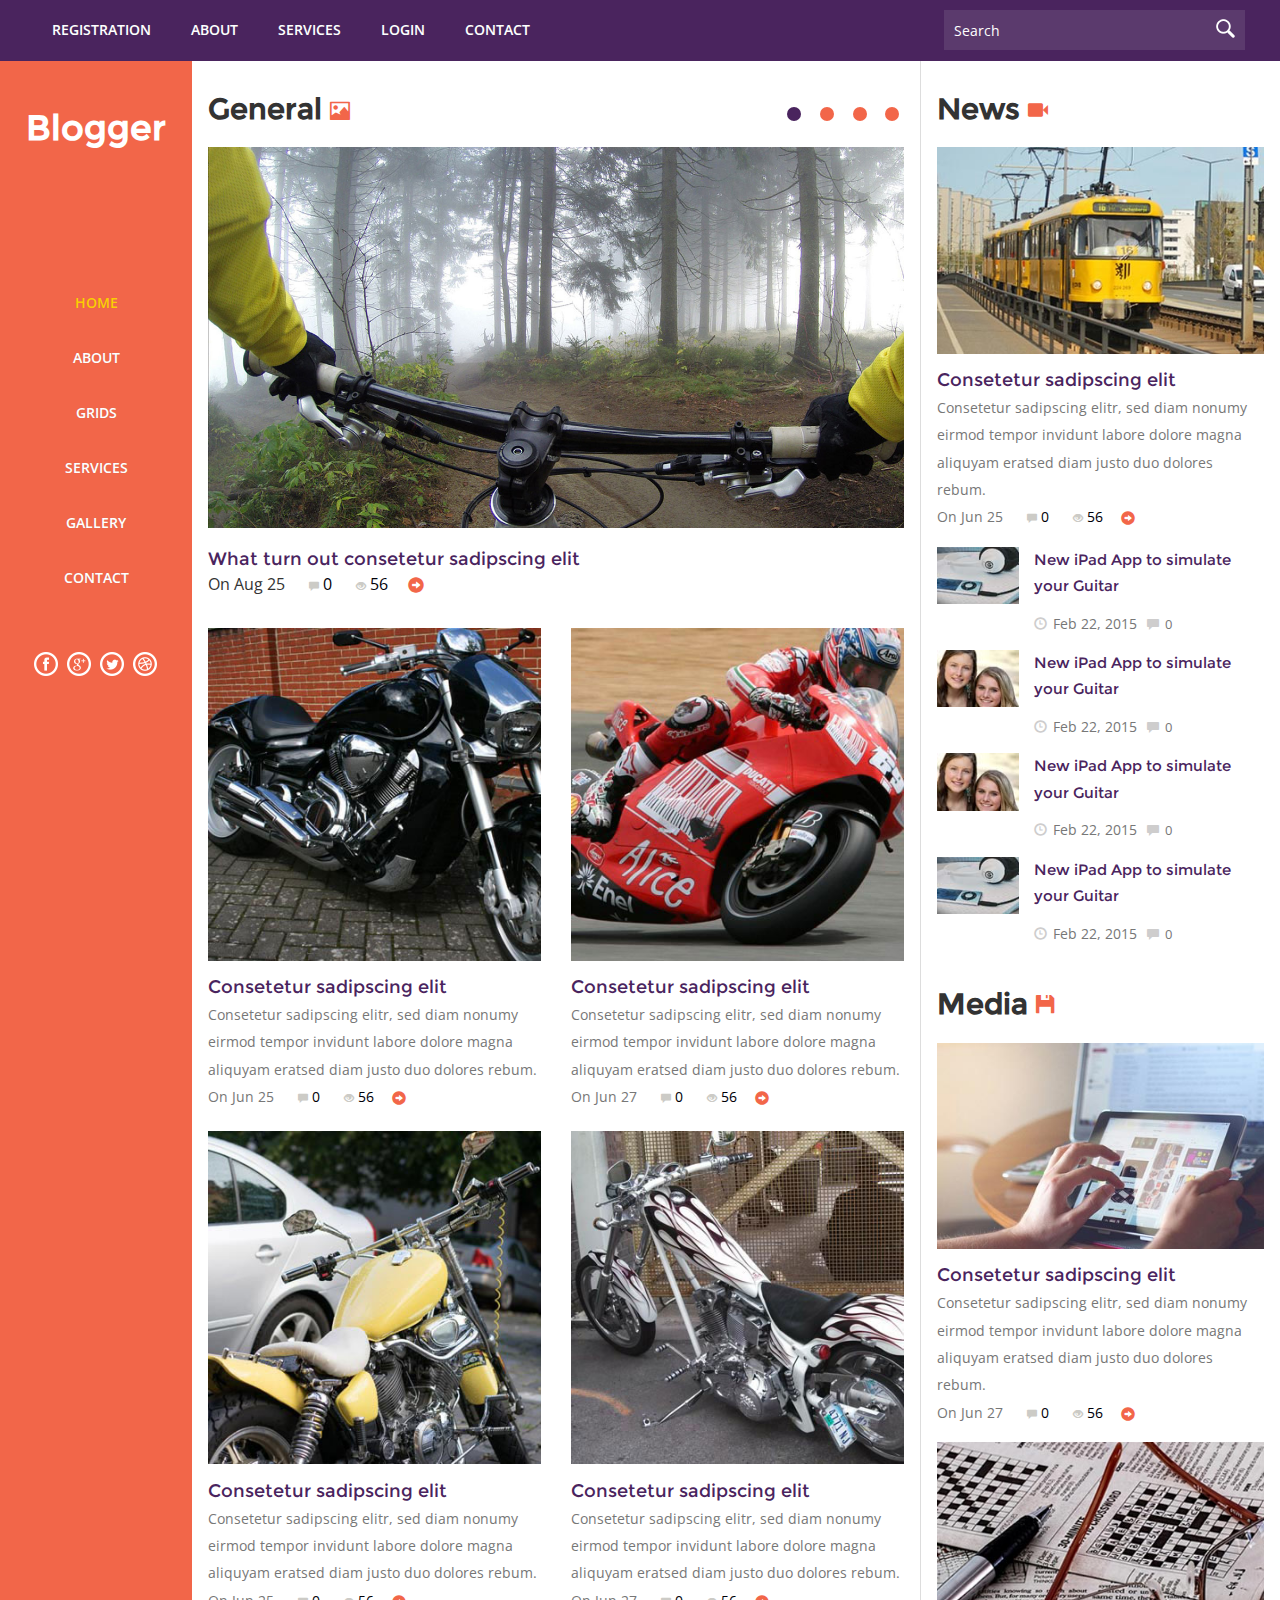
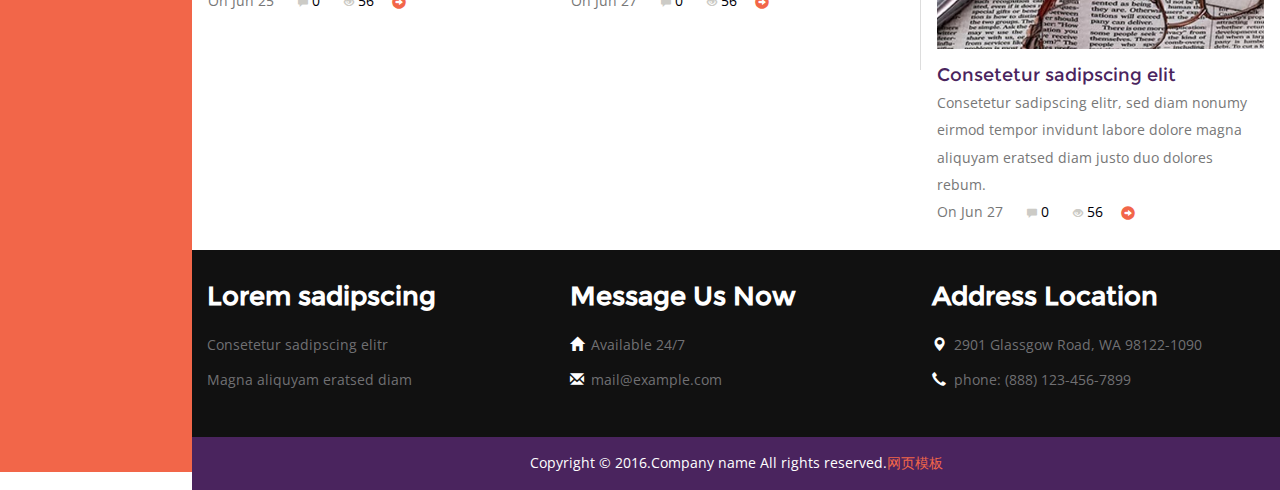
<file: index.html>
<!DOCTYPE HTML>
<html>
<head>
<title>Home</title>
<meta name="viewport" content="width=device-width, initial-scale=1">
<meta http-equiv="Content-Type" content="text/html; charset=utf-8" />
<meta name="keywords" content="Blogger Responsive web template, Bootstrap Web Templates, Flat Web Templates, Android  Compatible web template, 
Smartphone Compatible web template, free webdesigns for Nokia, Samsung, LG, SonyEricsson, Motorola web design" />
<script type="application/x-javascript"> addEventListener("load", function() { setTimeout(hideURLbar, 0); }, false); function hideURLbar(){ window.scrollTo(0,1); } </script>
<link href="css/bootstrap.css" rel='stylesheet' type='text/css' />
<link href='http://fonts.useso.com/css?family=Open+Sans:700,700italic,800,300,300italic,400italic,400,600,600italic' rel='stylesheet' type='text/css'>
<!--Custom-Theme-files-->
	<link href="css/style.css" rel='stylesheet' type='text/css' />	
	<script src="js/jquery.min.js"> </script>
<!--/script-->
<script type="text/javascript" src="js/move-top.js"></script>
<script type="text/javascript" src="js/easing.js"></script>
<script type="text/javascript">
			jQuery(document).ready(function($) {
				$(".scroll").click(function(event){		
					event.preventDefault();
					$('html,body').animate({scrollTop:$(this.hash).offset().top},900);
				});
			});
</script>

</head>
<body>
	<!-- header-section-starts -->
      <div class="h-top" id="home">
		   <div class="top-header">
				  <ul class="cl-effect-16 top-nag">
						<li><a href="registration.html" data-hover="Registration">Registration</a></li> 
						<li><a href="about.html" data-hover="About">About</a></li>
						<li><a href="services.html" data-hover="SERVICES">SERVICES</a></li>
						<li><a href="login.html" data-hover="Login">Login</a></li>
						<li><a href="contact.html" data-hover="CONTACT">Contact</a></li>
					</ul>
					<div class="search-box">
					    <div class="b-search">
								<form>
										<input type="text" value="Search" onfocus="this.value = '';" onblur="if (this.value == '') {this.value = 'Search';}">
										<input type="submit" value="">
								</form>
							</div>
						</div>

					<div class="clearfix"></div>
				</div>
       </div>
	<div class="full">
			<div class="col-md-3 top-nav">
				     <div class="logo">
						<a href="index.html"><h1>Blogger</h1></a>
					</div>
					<div class="top-menu">
					 <span class="menu"> </span>

					<ul class="cl-effect-16">
						<li><a class="active" href="index.html" data-hover="HOME">Home</a></li> 
						<li><a href="about.html" data-hover="About">About</a></li>
						<li><a href="grid.html" data-hover="Grids">Grids</a></li>
						<li><a href="services.html" data-hover="Services">Services</a></li>
						<li><a href="gallery.html" data-hover="Gallery">Gallery</a></li>
						<li><a href="contact.html" data-hover="CONTACT">Contact</a></li>
					</ul>
					<!-- script-for-nav -->
					<script>
						$( "span.menu" ).click(function() {
						  $( ".top-menu ul" ).slideToggle(300, function() {
							// Animation complete.
						  });
						});
					</script>
				<!-- script-for-nav --> 	
					<ul class="side-icons">
							<li><a class="fb" href="#"></a></li>
							<li><a class="twitt" href="#"></a></li>
							<li><a class="goog" href="#"></a></li>
							<li><a class="drib" href="#"></a></li>
					   </ul>
			    </div>
			</div>
	<div class="col-md-9 main">
		<!--banner-section-->
		<div class="banner-section">
		   <h3 class="tittle">General <i class="glyphicon glyphicon-picture"></i></h3>
			<div class="banner">
                 <div  class="callbacks_container">
					<ul class="rslides" id="slider4">
					       <li>
							  <img src="images/1.jpg" class="img-responsive" alt="" />

							</li>
							<li>
								 <img src="images/2.jpg" class="img-responsive" alt="" />


							</li>
							<li>
							 <img src="images/3.jpg" class="img-responsive" alt="" />

							
							</li>
							<li>
							 <img src="images/3.jpg" class="img-responsive" alt="" />


							</li>
						</ul>
					</div>
					<!--banner-->
	  			<script src="js/responsiveslides.min.js"></script>
			 <script>
			    // You can also use "$(window).load(function() {"
			    $(function () {
			      // Slideshow 4
			      $("#slider4").responsiveSlides({
			        auto: true,
			        pager:true,
			        nav:true,
			        speed: 500,
			        namespace: "callbacks",
			        before: function () {
			          $('.events').append("<li>before event fired.</li>");
			        },
			        after: function () {
			          $('.events').append("<li>after event fired.</li>");
			        }
			      });
			
			    });
			  </script>
		 <div class="clearfix"> </div>
			    <div class="b-bottom"> 
			      <h5 class="top"><a href="single.html">What turn out consetetur sadipscing elit</a></h5>
			      <p>On Aug 25 <a class="span_link" href="#"><span class="glyphicon glyphicon-comment"></span>0 </a><a class="span_link" href="#"><span class="glyphicon glyphicon-eye-open"></span>56 </a><a class="span_link" href="single.html"><span class="glyphicon glyphicon-circle-arrow-right"></span></a></p>
				</div>
			 </div>
			   <!--//banner-->
			  <!--/top-news-->
			  <div class="top-news">
				<div class="top-inner">
					<div class="col-md-6 top-text">
						 <a href="single.html"><img src="images/pic1.jpg" class="img-responsive" alt=""></a>
						    <h5 class="top"><a href="single.html">Consetetur sadipscing elit</a></h5>
							<p>Consetetur sadipscing elitr, sed diam nonumy eirmod tempor invidunt labore dolore magna aliquyam eratsed diam justo duo dolores rebum.</p>
						    <p>On Jun 25 <a class="span_link" href="#"><span class="glyphicon glyphicon-comment"></span>0 </a><a class="span_link" href="#"><span class="glyphicon glyphicon-eye-open"></span>56 </a><a class="span_link" href="single.html"><span class="glyphicon glyphicon-circle-arrow-right"></span></a></p>
					 </div>
					<div class="col-md-6 top-text two">
						 <a href="single.html"><img src="images/pic2.jpg" class="img-responsive" alt=""></a>
						    <h5 class="top"><a href="single.html">Consetetur sadipscing elit</a></h5>
							<p>Consetetur sadipscing elitr, sed diam nonumy eirmod tempor invidunt labore dolore magna aliquyam eratsed diam justo duo dolores rebum.</p>
						    <p>On Jun 27 <a class="span_link" href="#"><span class="glyphicon glyphicon-comment"></span>0 </a><a class="span_link" href="#"><span class="glyphicon glyphicon-eye-open"></span>56 </a><a class="span_link" href="single.html"><span class="glyphicon glyphicon-circle-arrow-right"></span></a></p>
					 </div>
					 <div class="clearfix"> </div>
				 </div>
				 <div class="top-inner second">
					<div class="col-md-6 top-text">
						 <a href="single.html"><img src="images/pic3.jpg" class="img-responsive" alt=""></a>
						    <h5 class="top"><a href="single.html">Consetetur sadipscing elit</a></h5>
							<p>Consetetur sadipscing elitr, sed diam nonumy eirmod tempor invidunt labore dolore magna aliquyam eratsed diam justo duo dolores rebum.</p>
						    <p>On Jun 25 <a class="span_link" href="#"><span class="glyphicon glyphicon-comment"></span>0 </a><a class="span_link" href="#"><span class="glyphicon glyphicon-eye-open"></span>56 </a><a class="span_link" href="single.html"><span class="glyphicon glyphicon-circle-arrow-right"></span></a></p>
					 </div>
					<div class="col-md-6 top-text two">
						 <a href="single.html"><img src="images/pic4.jpg" class="img-responsive" alt=""></a>
						    <h5 class="top"><a href="single.html">Consetetur sadipscing elit</a></h5>
							<p>Consetetur sadipscing elitr, sed diam nonumy eirmod tempor invidunt labore dolore magna aliquyam eratsed diam justo duo dolores rebum.</p>
						    <p>On Jun 27 <a class="span_link" href="#"><span class="glyphicon glyphicon-comment"></span>0 </a><a class="span_link" href="#"><span class="glyphicon glyphicon-eye-open"></span>56 </a><a class="span_link" href="single.html"><span class="glyphicon glyphicon-circle-arrow-right"></span></a></p>
					 </div>
					 <div class="clearfix"> </div>
				 </div>
	            </div>
					<!--//top-news-->
		     </div>
			<!--//banner-section-->
			<div class="banner-right-text">
			 <h3 class="tittle">News  <i class="glyphicon glyphicon-facetime-video"></i></h3>
			<!--/general-news-->
			 <div class="general-news">
				<div class="general-inner">
					<div class="general-text">
						 <a href="single.html"><img src="images/gen1.jpg" class="img-responsive" alt=""></a>
						    <h5 class="top"><a href="single.html">Consetetur sadipscing elit</a></h5>
							<p>Consetetur sadipscing elitr, sed diam nonumy eirmod tempor invidunt labore dolore magna aliquyam eratsed diam justo duo dolores rebum.</p>
						    <p>On Jun 25 <a class="span_link" href="#"><span class="glyphicon glyphicon-comment"></span>0 </a><a class="span_link" href="#"><span class="glyphicon glyphicon-eye-open"></span>56 </a><a class="span_link" href="single.html"><span class="glyphicon glyphicon-circle-arrow-right"></span></a></p>
					 </div>
					 <div class="edit-pics">
							      <div class="editor-pics">
										 <div class="col-md-3 item-pic">
										   <img src="images/f4.jpg" class="img-responsive" alt="">

										   </div>
											<div class="col-md-9 item-details">
												<h5 class="inner two"><a href="single.html">New iPad App to simulate your Guitar</a></h5>
												 <div class="td-post-date two"><i class="glyphicon glyphicon-time"></i>Feb 22, 2015 <a href="#"><i class="glyphicon glyphicon-comment"></i>0 </a></div>
											 </div>
											<div class="clearfix"></div>
										</div>
										<div class="editor-pics">
										 <div class="col-md-3 item-pic">
										   <img src="images/f1.jpg" class="img-responsive" alt="">

										   </div>
											<div class="col-md-9 item-details">
												<h5 class="inner two"><a href="single.html">New iPad App to simulate your Guitar</a></h5>
												 <div class="td-post-date two"><i class="glyphicon glyphicon-time"></i>Feb 22, 2015 <a href="#"><i class="glyphicon glyphicon-comment"></i>0 </a></div>
											 </div>
											<div class="clearfix"></div>
										</div>
										<div class="editor-pics">
										 <div class="col-md-3 item-pic">
										   <img src="images/f1.jpg" class="img-responsive" alt="">

										   </div>
											<div class="col-md-9 item-details">
												<h5 class="inner two"><a href="single.html">New iPad App to simulate your Guitar</a></h5>
												 <div class="td-post-date two"><i class="glyphicon glyphicon-time"></i>Feb 22, 2015 <a href="#"><i class="glyphicon glyphicon-comment"></i>0 </a></div>
											 </div>
											<div class="clearfix"></div>
										</div>
										<div class="editor-pics">
										 <div class="col-md-3 item-pic">
										   <img src="images/f4.jpg" class="img-responsive" alt="">

										   </div>
											<div class="col-md-9 item-details">
												<h5 class="inner two"><a href="single.html">New iPad App to simulate your Guitar</a></h5>
												 <div class="td-post-date two"><i class="glyphicon glyphicon-time"></i>Feb 22, 2015 <a href="#"><i class="glyphicon glyphicon-comment"></i>0 </a></div>
											 </div>
											<div class="clearfix"></div>
										</div>
									</div>
								<div class="media">	
								 <h3 class="tittle media">Media <i class="glyphicon glyphicon-floppy-disk"></i></h3>
								  <div class="general-text two">
									 <a href="single.html"><img src="images/gen3.jpg" class="img-responsive" alt=""></a>
										<h5 class="top"><a href="single.html">Consetetur sadipscing elit</a></h5>
										<p>Consetetur sadipscing elitr, sed diam nonumy eirmod tempor invidunt labore dolore magna aliquyam eratsed diam justo duo dolores rebum.</p>
										<p>On Jun 27 <a class="span_link" href="#"><span class="glyphicon glyphicon-comment"></span>0 </a><a class="span_link" href="#"><span class="glyphicon glyphicon-eye-open"></span>56 </a><a class="span_link" href="single.html"><span class="glyphicon glyphicon-circle-arrow-right"></span></a></p>
								  </div>
					         </div>
					    <div class="general-text two">
						    <a href="single.html"><img src="images/gen2.jpg" class="img-responsive" alt=""></a>
						    <h5 class="top"><a href="single.html">Consetetur sadipscing elit</a></h5>
							<p>Consetetur sadipscing elitr, sed diam nonumy eirmod tempor invidunt labore dolore magna aliquyam eratsed diam justo duo dolores rebum.</p>
						    <p>On Jun 27 <a class="span_link" href="#"><span class="glyphicon glyphicon-comment"></span>0 </a><a class="span_link" href="#"><span class="glyphicon glyphicon-eye-open"></span>56 </a><a class="span_link" href="single.html"><span class="glyphicon glyphicon-circle-arrow-right"></span></a></p>
					    </div>
				 </div>
			</div>	
			<!--//general-news-->
			<!--/news-->
			<!--/news-->
		 </div>
			<div class="clearfix"> </div>
	<!--/footer-->
	     <div class="footer">
				 <div class="footer-top">
				    <div class="col-md-4 footer-grid">
					     <h4>Lorem sadipscing </h4>
				          <ul class="bottom">
							 <li>Consetetur sadipscing elitr</li>
							 <li>Magna aliquyam eratsed diam</li>
						 </ul>
				    </div>
					  <div class="col-md-4 footer-grid">
					     <h4>Message Us Now</h4>
				            <ul class="bottom">
						     <li><i class="glyphicon glyphicon-home"></i>Available 24/7 </li>
							 <li><i class="glyphicon glyphicon-envelope"></i><a href="mailto:info@example.com">mail@example.com</a></li>
						   </ul>
				    </div>
					<div class="col-md-4 footer-grid">
					     <h4>Address Location</h4>
				           <ul class="bottom">
						     <li><i class="glyphicon glyphicon-map-marker"></i>2901 Glassgow Road, WA 98122-1090 </li>
							 <li><i class="glyphicon glyphicon-earphone"></i>phone: (888) 123-456-7899 </li>
						   </ul>
				    </div>
					<div class="clearfix"> </div>
				 </div>
	     </div>
		<div class="copy">
		    <p>Copyright &copy; 2016.Company name All rights reserved.<a target="_blank" href="http://www.aspku.com/moban/">&#x7F51;&#x9875;&#x6A21;&#x677F;</a></p>
		</div>
	 <div class="clearfix"> </div>
	</div>
	<div class="clearfix"> </div>
</div>	
		<!--//footer-->
			<!--start-smooth-scrolling-->
						<script type="text/javascript">
									$(document).ready(function() {
										/*
										var defaults = {
								  			containerID: 'toTop', // fading element id
											containerHoverID: 'toTopHover', // fading element hover id
											scrollSpeed: 1200,
											easingType: 'linear' 
								 		};
										*/
										
										$().UItoTop({ easingType: 'easeOutQuart' });
										
									});
								</script>
		<a href="#home" id="toTop" class="scroll" style="display: block;"> <span id="toTopHover" style="opacity: 1;"> </span></a>


</body>
</html>
</file>
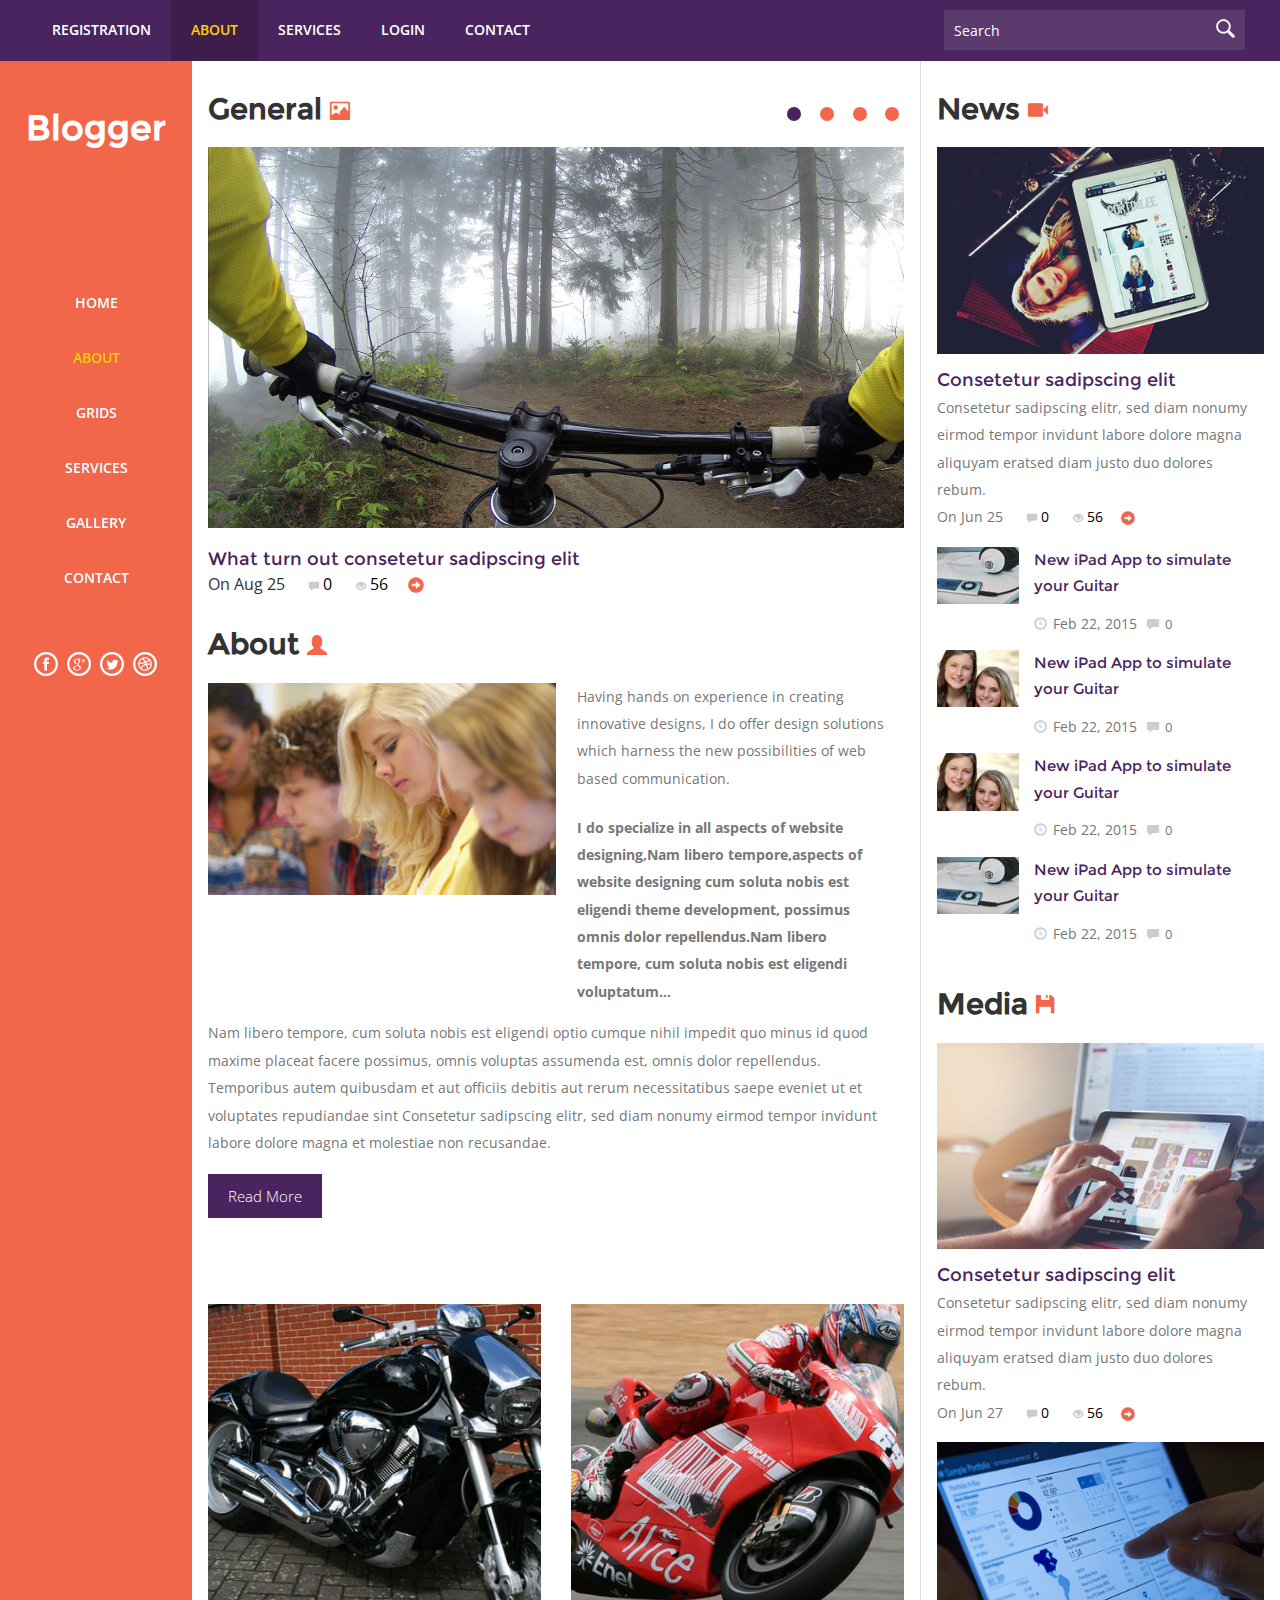
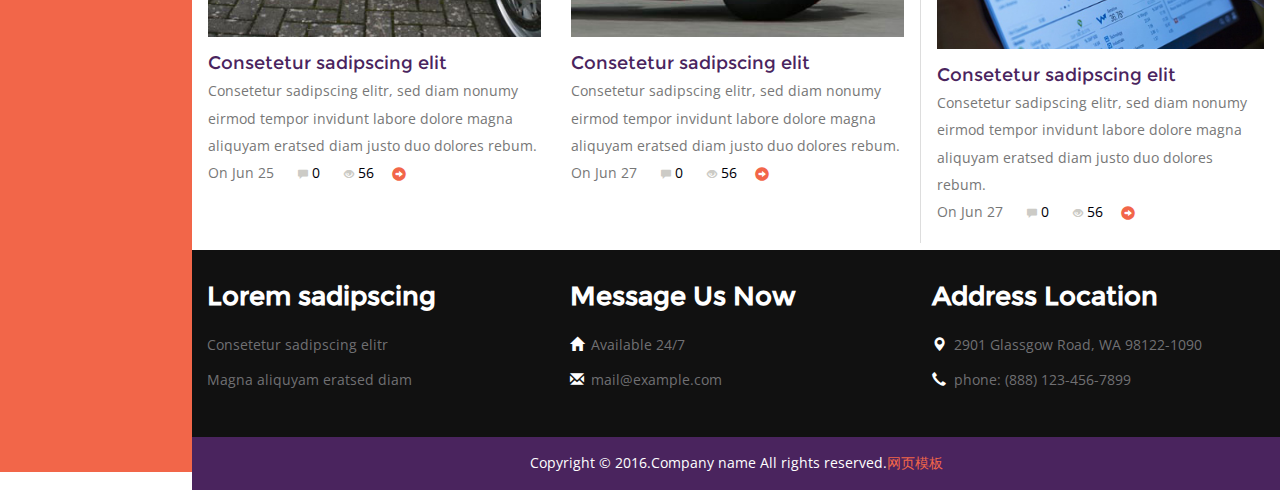
<file: about.html>
<!DOCTYPE HTML>
<html>
<head>
<title>About</title>
<meta name="viewport" content="width=device-width, initial-scale=1">
<meta http-equiv="Content-Type" content="text/html; charset=utf-8" />
<meta name="keywords" content="Blogger Responsive web template, Bootstrap Web Templates, Flat Web Templates, Android  Compatible web template, 
Smartphone Compatible web template, free webdesigns for Nokia, Samsung, LG, SonyEricsson, Motorola web design" />
<script type="application/x-javascript"> addEventListener("load", function() { setTimeout(hideURLbar, 0); }, false); function hideURLbar(){ window.scrollTo(0,1); } </script>
<link href="css/bootstrap.css" rel='stylesheet' type='text/css' />
<link href='http://fonts.useso.com/css?family=Open+Sans:700,700italic,800,300,300italic,400italic,400,600,600italic' rel='stylesheet' type='text/css'>
<!--Custom-Theme-files-->
	<link href="css/style.css" rel='stylesheet' type='text/css' />	
	<script src="js/jquery.min.js"> </script>
<!--/script-->
<script type="text/javascript" src="js/move-top.js"></script>
<script type="text/javascript" src="js/easing.js"></script>
<script type="text/javascript">
			jQuery(document).ready(function($) {
				$(".scroll").click(function(event){		
					event.preventDefault();
					$('html,body').animate({scrollTop:$(this.hash).offset().top},900);
				});
			});
</script>

</head>
<body>
	<!-- header-section-starts -->
      <div class="h-top" id="home">
		   <div class="top-header">
				  <ul class="cl-effect-16 top-nag">
						<li><a href="registration.html" data-hover="Registration">Registration</a></li> 
						<li><a class="active" href="about.html" data-hover="About">About</a></li>
						<li><a href="services.html" data-hover="SERVICES">SERVICES</a></li>
						<li><a href="login.html" data-hover="Login">Login</a></li>
						<li><a href="contact.html" data-hover="CONTACT">Contact</a></li>
					</ul>
					<div class="search-box">
					    <div class="b-search">
								<form>
										<input type="text" value="Search" onfocus="this.value = '';" onblur="if (this.value == '') {this.value = 'Search';}">
										<input type="submit" value="">
								</form>
							</div>
						</div>

					<div class="clearfix"></div>
				</div>
       </div>
	<div class="full">
			<div class="col-md-3 top-nav about">
				     <div class="logo">
						<a href="index.html"><h1>Blogger</h1></a>
					</div>
					<div class="top-menu">
					 <span class="menu"> </span>

					<ul class="cl-effect-16">
						<li><a href="index.html" data-hover="HOME">Home</a></li> 
						<li><a class="active" href="about.html" data-hover="About">About</a></li>
						<li><a href="grid.html" data-hover="Grids">Grids</a></li>
						<li><a href="services.html" data-hover="Services">Services</a></li>
						<li><a href="gallery.html" data-hover="Gallery">Gallery</a></li>
						<li><a href="contact.html" data-hover="CONTACT">Contact</a></li>
					</ul>
					<!-- script-for-nav -->
					<script>
						$( "span.menu" ).click(function() {
						  $( ".top-menu ul" ).slideToggle(300, function() {
							// Animation complete.
						  });
						});
					</script>
				<!-- script-for-nav --> 	
					<ul class="side-icons">
							<li><a class="fb" href="#"></a></li>
							<li><a class="twitt" href="#"></a></li>
							<li><a class="goog" href="#"></a></li>
							<li><a class="drib" href="#"></a></li>
					   </ul>
			    </div>
			</div>
		<div class="col-md-9 main">
		<!--banner-section-->
		<div class="banner-section">
		   <h3 class="tittle">General <i class="glyphicon glyphicon-picture"></i></h3>
			<div class="banner">
                 <div  class="callbacks_container">
					<ul class="rslides" id="slider4">
					       <li>
							  <img src="images/1.jpg" class="img-responsive" alt="" />

							</li>
							<li>
								 <img src="images/2.jpg" class="img-responsive" alt="" />


							</li>
							<li>
							 <img src="images/3.jpg" class="img-responsive" alt="" />

							
							</li>
							<li>
							 <img src="images/3.jpg" class="img-responsive" alt="" />


							</li>
						</ul>
					</div>
					<!--banner-->
	  			<script src="js/responsiveslides.min.js"></script>
			 <script>
			    // You can also use "$(window).load(function() {"
			    $(function () {
			      // Slideshow 4
			      $("#slider4").responsiveSlides({
			        auto: true,
			        pager:true,
			        nav:true,
			        speed: 500,
			        namespace: "callbacks",
			        before: function () {
			          $('.events').append("<li>before event fired.</li>");
			        },
			        after: function () {
			          $('.events').append("<li>after event fired.</li>");
			        }
			      });
			
			    });
			  </script>
		 <div class="clearfix"> </div>
			    <div class="b-bottom"> 
			      <h5 class="top"><a href="single.html">What turn out consetetur sadipscing elit</a></h5>
			      <p>On Aug 25 <a class="span_link" href="#"><span class="glyphicon glyphicon-comment"></span>0 </a><a class="span_link" href="#"><span class="glyphicon glyphicon-eye-open"></span>56 </a><a class="span_link" href="single.html"><span class="glyphicon glyphicon-circle-arrow-right"></span></a></p>
				</div>
			 </div>
			   <!--//banner-->
			  <!--/top-news-->
			  <div class="top-news">
				<div class="about-content">
				<!-- about -->
					   <h3 class="tittle">About <i class="glyphicon glyphicon-user"></i></h3>
							<img src="images/ab.jpg" alt=" " />
							<p>Having hands on experience in creating innovative designs, I do offer design 
								solutions which harness the new possibilities of web based communication. 
								<label>I do specialize in all aspects of website designing,Nam libero tempore,aspects of website designing cum soluta nobis est eligendi  theme development,  
							possimus omnis dolor repellendus.Nam libero tempore, cum soluta nobis est eligendi  voluptatum...</label></p>
							<div class="clearfix"></div>
						<p class="nam">Nam libero tempore, cum soluta nobis est eligendi 
							optio cumque nihil impedit quo minus id quod maxime placeat facere 
							possimus, omnis voluptas assumenda est, omnis dolor repellendus.
							Temporibus autem quibusdam et aut officiis debitis aut rerum necessitatibus 
							saepe eveniet ut et voluptates repudiandae sint Consetetur sadipscing elitr, sed diam nonumy eirmod tempor invidunt labore dolore magna  et molestiae non recusandae.</p>
						<div class="more">
							<a href="single.html">Read More</a>
						</div>
				</div>
				 <div class="top-inner second">
					<div class="col-md-6 top-text">
						 <a href="single.html"><img src="images/pic1.jpg" class="img-responsive" alt=""></a>
						    <h5 class="top"><a href="single.html">Consetetur sadipscing elit</a></h5>
							<p>Consetetur sadipscing elitr, sed diam nonumy eirmod tempor invidunt labore dolore magna aliquyam eratsed diam justo duo dolores rebum.</p>
						    <p>On Jun 25 <a class="span_link" href="#"><span class="glyphicon glyphicon-comment"></span>0 </a><a class="span_link" href="#"><span class="glyphicon glyphicon-eye-open"></span>56 </a><a class="span_link" href="single.html"><span class="glyphicon glyphicon-circle-arrow-right"></span></a></p>
					 </div>
					<div class="col-md-6 top-text two">
						 <a href="single.html"><img src="images/pic2.jpg" class="img-responsive" alt=""></a>
						    <h5 class="top"><a href="single.html">Consetetur sadipscing elit</a></h5>
							<p>Consetetur sadipscing elitr, sed diam nonumy eirmod tempor invidunt labore dolore magna aliquyam eratsed diam justo duo dolores rebum.</p>
						    <p>On Jun 27 <a class="span_link" href="#"><span class="glyphicon glyphicon-comment"></span>0 </a><a class="span_link" href="#"><span class="glyphicon glyphicon-eye-open"></span>56 </a><a class="span_link" href="single.html"><span class="glyphicon glyphicon-circle-arrow-right"></span></a></p>
					 </div>
					 <div class="clearfix"> </div>
				 </div>
	            </div>
					<!--//top-news-->
		     </div>
			<!--//banner-section-->
			<div class="banner-right-text">
			 <h3 class="tittle">News  <i class="glyphicon glyphicon-facetime-video"></i></h3>
			<!--/general-news-->
			 <div class="general-news">
				<div class="general-inner">
					<div class="general-text">
						 <a href="single.html"><img src="images/gen4.jpg" class="img-responsive" alt=""></a>
						    <h5 class="top"><a href="single.html">Consetetur sadipscing elit</a></h5>
							<p>Consetetur sadipscing elitr, sed diam nonumy eirmod tempor invidunt labore dolore magna aliquyam eratsed diam justo duo dolores rebum.</p>
						    <p>On Jun 25 <a class="span_link" href="#"><span class="glyphicon glyphicon-comment"></span>0 </a><a class="span_link" href="#"><span class="glyphicon glyphicon-eye-open"></span>56 </a><a class="span_link" href="single.html"><span class="glyphicon glyphicon-circle-arrow-right"></span></a></p>
					 </div>
					 <div class="edit-pics">
							      <div class="editor-pics">
										 <div class="col-md-3 item-pic">
										   <img src="images/f4.jpg" class="img-responsive" alt="">

										   </div>
											<div class="col-md-9 item-details">
												<h5 class="inner two"><a href="single.html">New iPad App to simulate your Guitar</a></h5>
												 <div class="td-post-date two"><i class="glyphicon glyphicon-time"></i>Feb 22, 2015 <a href="#"><i class="glyphicon glyphicon-comment"></i>0 </a></div>
											 </div>
											<div class="clearfix"></div>
										</div>
										<div class="editor-pics">
										 <div class="col-md-3 item-pic">
										   <img src="images/f1.jpg" class="img-responsive" alt="">

										   </div>
											<div class="col-md-9 item-details">
												<h5 class="inner two"><a href="single.html">New iPad App to simulate your Guitar</a></h5>
												 <div class="td-post-date two"><i class="glyphicon glyphicon-time"></i>Feb 22, 2015 <a href="#"><i class="glyphicon glyphicon-comment"></i>0 </a></div>
											 </div>
											<div class="clearfix"></div>
										</div>
										<div class="editor-pics">
										 <div class="col-md-3 item-pic">
										   <img src="images/f1.jpg" class="img-responsive" alt="">

										   </div>
											<div class="col-md-9 item-details">
												<h5 class="inner two"><a href="single.html">New iPad App to simulate your Guitar</a></h5>
												 <div class="td-post-date two"><i class="glyphicon glyphicon-time"></i>Feb 22, 2015 <a href="#"><i class="glyphicon glyphicon-comment"></i>0 </a></div>
											 </div>
											<div class="clearfix"></div>
										</div>
										<div class="editor-pics">
										 <div class="col-md-3 item-pic">
										   <img src="images/f4.jpg" class="img-responsive" alt="">

										   </div>
											<div class="col-md-9 item-details">
												<h5 class="inner two"><a href="single.html">New iPad App to simulate your Guitar</a></h5>
												 <div class="td-post-date two"><i class="glyphicon glyphicon-time"></i>Feb 22, 2015 <a href="#"><i class="glyphicon glyphicon-comment"></i>0 </a></div>
											 </div>
											<div class="clearfix"></div>
										</div>
									</div>
								<div class="media">	
								 <h3 class="tittle media">Media <i class="glyphicon glyphicon-floppy-disk"></i></h3>
								  <div class="general-text two">
									 <a href="single.html"><img src="images/gen3.jpg" class="img-responsive" alt=""></a>
										<h5 class="top"><a href="single.html">Consetetur sadipscing elit</a></h5>
										<p>Consetetur sadipscing elitr, sed diam nonumy eirmod tempor invidunt labore dolore magna aliquyam eratsed diam justo duo dolores rebum.</p>
										<p>On Jun 27 <a class="span_link" href="#"><span class="glyphicon glyphicon-comment"></span>0 </a><a class="span_link" href="#"><span class="glyphicon glyphicon-eye-open"></span>56 </a><a class="span_link" href="single.html"><span class="glyphicon glyphicon-circle-arrow-right"></span></a></p>
								  </div>
					         </div>
					    <div class="general-text two">
						    <a href="single.html"><img src="images/gen5.jpg" class="img-responsive" alt=""></a>
						    <h5 class="top"><a href="single.html">Consetetur sadipscing elit</a></h5>
							<p>Consetetur sadipscing elitr, sed diam nonumy eirmod tempor invidunt labore dolore magna aliquyam eratsed diam justo duo dolores rebum.</p>
						    <p>On Jun 27 <a class="span_link" href="#"><span class="glyphicon glyphicon-comment"></span>0 </a><a class="span_link" href="#"><span class="glyphicon glyphicon-eye-open"></span>56 </a><a class="span_link" href="single.html"><span class="glyphicon glyphicon-circle-arrow-right"></span></a></p>
					    </div>
				 </div>
			</div>	
			<!--//general-news-->
			<!--/news-->
			<!--/news-->
		 </div>
			<div class="clearfix"> </div>
	<!--/footer-->
	     <div class="footer">
				 <div class="footer-top">
				    <div class="col-md-4 footer-grid">
					     <h4>Lorem sadipscing </h4>
				          <ul class="bottom">
							 <li>Consetetur sadipscing elitr</li>
							 <li>Magna aliquyam eratsed diam</li>
						 </ul>
				    </div>
					  <div class="col-md-4 footer-grid">
					     <h4>Message Us Now</h4>
				            <ul class="bottom">
						     <li><i class="glyphicon glyphicon-home"></i>Available 24/7 </li>
							 <li><i class="glyphicon glyphicon-envelope"></i><a href="mailto:info@example.com">mail@example.com</a></li>
						   </ul>
				    </div>
					<div class="col-md-4 footer-grid">
					     <h4>Address Location</h4>
				           <ul class="bottom">
						     <li><i class="glyphicon glyphicon-map-marker"></i>2901 Glassgow Road, WA 98122-1090 </li>
							 <li><i class="glyphicon glyphicon-earphone"></i>phone: (888) 123-456-7899 </li>
						   </ul>
				    </div>
					<div class="clearfix"> </div>
				 </div>
	     </div>
		<div class="copy">
		    <p>Copyright &copy; 2016.Company name All rights reserved.<a target="_blank" href="http://www.aspku.com/moban/">&#x7F51;&#x9875;&#x6A21;&#x677F;</a></p>
		</div>
	 <div class="clearfix"> </div>
	</div>
	<div class="clearfix"> </div>
</div>	
		<!--//footer-->
			<!--start-smooth-scrolling-->
						<script type="text/javascript">
									$(document).ready(function() {
										/*
										var defaults = {
								  			containerID: 'toTop', // fading element id
											containerHoverID: 'toTopHover', // fading element hover id
											scrollSpeed: 1200,
											easingType: 'linear' 
								 		};
										*/
										
										$().UItoTop({ easingType: 'easeOutQuart' });
										
									});
								</script>
		<a href="#home" id="toTop" class="scroll" style="display: block;"> <span id="toTopHover" style="opacity: 1;"> </span></a>


</body>
</html>
</file>
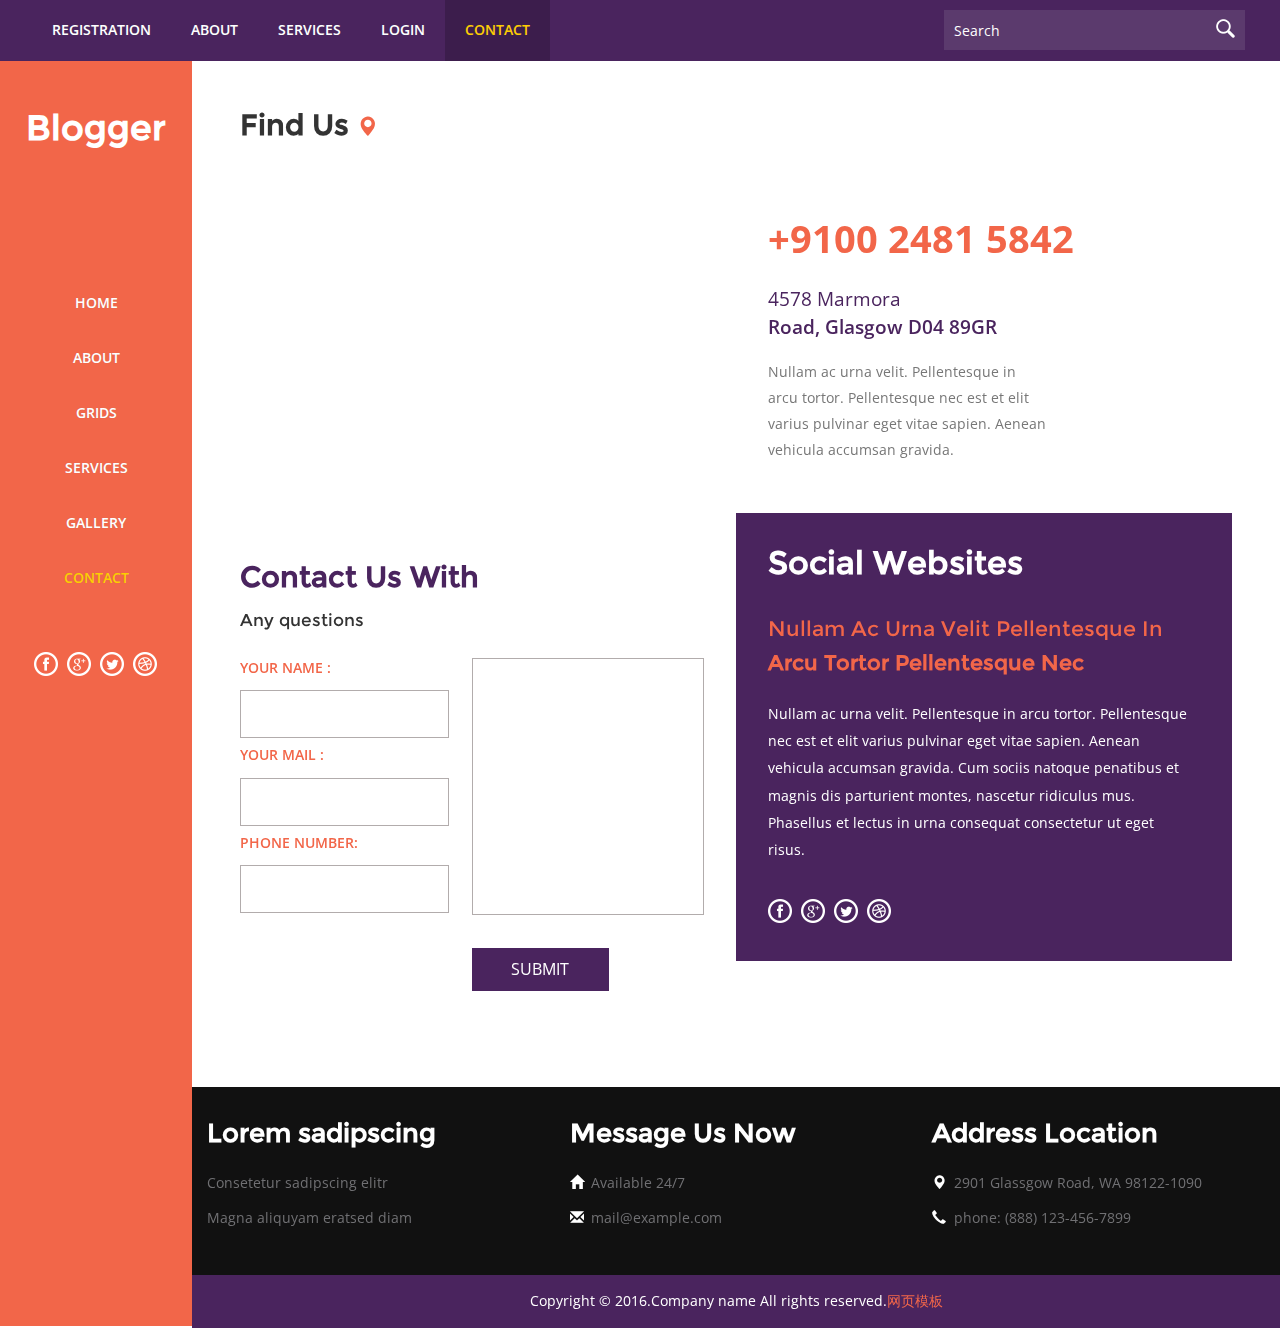
<file: contact.html>
<!DOCTYPE HTML>
<html>
<head>
<title>Contact</title>
<meta name="viewport" content="width=device-width, initial-scale=1">
<meta http-equiv="Content-Type" content="text/html; charset=utf-8" />
<meta name="keywords" content="Blogger Responsive web template, Bootstrap Web Templates, Flat Web Templates, Android  Compatible web template, 
Smartphone Compatible web template, free webdesigns for Nokia, Samsung, LG, SonyEricsson, Motorola web design" />
<script type="application/x-javascript"> addEventListener("load", function() { setTimeout(hideURLbar, 0); }, false); function hideURLbar(){ window.scrollTo(0,1); } </script>
<link href="css/bootstrap.css" rel='stylesheet' type='text/css' />
<link href='http://fonts.useso.com/css?family=Open+Sans:700,700italic,800,300,300italic,400italic,400,600,600italic' rel='stylesheet' type='text/css'>
<!--Custom-Theme-files-->
	<link href="css/style.css" rel='stylesheet' type='text/css' />	
	<script src="js/jquery.min.js"> </script>
<!--/script-->
<script type="text/javascript" src="js/move-top.js"></script>
<script type="text/javascript" src="js/easing.js"></script>
<script type="text/javascript">
			jQuery(document).ready(function($) {
				$(".scroll").click(function(event){		
					event.preventDefault();
					$('html,body').animate({scrollTop:$(this.hash).offset().top},900);
				});
			});
</script>

</head>
<body>
	<!-- header-section-starts -->
      <div class="h-top" id="home">
		   <div class="top-header">
				  <ul class="cl-effect-16 top-nag">
						<li><a href="registration.html" data-hover="Registration">Registration</a></li> 
						<li><a href="about.html" data-hover="About">About</a></li>
						<li><a href="services.html" data-hover="SERVICES">SERVICES</a></li>
						<li><a href="login.html" data-hover="Login">Login</a></li>
						<li><a class="active" href="contact.html" data-hover="CONTACT">Contact</a></li>
					</ul>
					<div class="search-box">
					    <div class="b-search">
								<form>
										<input type="text" value="Search" onfocus="this.value = '';" onblur="if (this.value == '') {this.value = 'Search';}">
										<input type="submit" value="">
								</form>
							</div>
						</div>

					<div class="clearfix"></div>
				</div>
       </div>
	<div class="full">
			<div class="col-md-3 top-nav contact">
				     <div class="logo">
						<a href="index.html"><h1>Blogger</h1></a>
					</div>
				<div class="top-menu">
					 <span class="menu"> </span>
						<ul class="cl-effect-16">
						<li><a href="index.html" data-hover="HOME">Home</a></li> 
						<li><a href="about.html" data-hover="About">About</a></li>
						<li><a href="grid.html" data-hover="Grids">Grids</a></li>
						<li><a href="services.html" data-hover="Services">Services</a></li>
						<li><a href="gallery.html" data-hover="Gallery">Gallery</a></li>
						<li><a class="active" href="contact.html" data-hover="CONTACT">Contact</a></li>
					</ul>
					<!-- script-for-nav -->
					<script>
						$( "span.menu" ).click(function() {
						  $( ".top-menu ul" ).slideToggle(300, function() {
							// Animation complete.
						  });
						});
					</script>
				<!-- script-for-nav --> 	
					<ul class="side-icons">
							<li><a class="fb" href="#"></a></li>
							<li><a class="twitt" href="#"></a></li>
							<li><a class="goog" href="#"></a></li>
							<li><a class="drib" href="#"></a></li>
					   </ul>
			    </div>
			</div>
<!-- contact -->
	<div class="col-md-9 main">
	 <div class="contact">
	   <h3 class="tittle">Find Us <i class="glyphicon glyphicon-map-marker"></i></h3>
		<div class="contact-left">
			<iframe src="https://maps.google.com/maps?f=q&amp;source=s_q&amp;hl=en&amp;geocode=&amp;q=Purwokerto,+Central+Java,+Indonesia&amp;aq=0&amp;oq=purwo&amp;sll=37.0625,-95.677068&amp;sspn=50.291089,104.238281&amp;ie=UTF8&amp;hq=&amp;hnear=Purwokerto,+Banyumas,+Central+Java,+Indonesia&amp;ll=-7.431391,109.24783&amp;spn=0.031022,0.050898&amp;t=m&amp;z=14&amp;output=embed"></iframe>

		</div>
		<div class="contact-right">
			<p class="phn">+9100 2481 5842</p>
			<p class="phn-bottom">4578 Marmora
					<span>Road, Glasgow D04 89GR</span></p>
			<p class="lom">Nullam ac urna velit. Pellentesque in arcu tortor. 
				Pellentesque nec est et elit varius pulvinar eget vitae sapien. 
				Aenean vehicula accumsan gravida.</p>
		</div>
		<div class="clearfix"> </div>
		<div class="contact-left1">
			<h3>Contact Us With <span>Any questions</span></h3>
			<div class="in-left">
				<form>
					<p class="your-para">Your Name :</p>
							<input type="text" value="" onfocus="this.value='';" onblur="if (this.value == '') {this.value ='';}">
							<p class="your-para">Your Mail :</p>
							<input type="text" value="" onfocus="this.value='';" onblur="if (this.value == '') {this.value ='';}">
							<p class="your-para">Phone Number:</p>
							<input type="text" value="" onfocus="this.value='';" onblur="if (this.value == '') {this.value ='';}">

				</form>
			</div>
			<div class="in-right">
				<form>
					<textarea cols="77" rows="6" onfocus="this.value='';" onblur="if (this.value == '') {this.value = '';}"></textarea>
					<input type="submit" value="Submit">
				</form>
			</div>
			<div class="clearfix"> </div>
		</div>
		<div class="contact-right1">
			<h3><span>Social Websites</span></h3>
			<h4>Nullam ac urna velit pellentesque in <label>arcu tortor 
				Pellentesque nec</label></h4>
			<p>Nullam ac urna velit. Pellentesque in arcu tortor. 
				Pellentesque nec est et elit varius pulvinar eget vitae sapien. 
				Aenean vehicula accumsan gravida. Cum sociis natoque penatibus
				et magnis dis parturient montes, nascetur ridiculus mus. Phasellus 
				et lectus in urna consequat consectetur ut eget risus.</p>
			     <ul class=" side-icons con">
							<li><a class="fb" href="#"></a></li>
							<li><a class="twitt" href="#"></a></li>
							<li><a class="goog" href="#"></a></li>
							<li><a class="drib" href="#"></a></li>
					   </ul>
		</div>
		<div class="clearfix"> </div>
<!-- //contact -->
			</div>
			<div class="clearfix"> </div>
	<!--/footer-->
	     <div class="footer">
				 <div class="footer-top">
				    <div class="col-md-4 footer-grid">
					     <h4>Lorem sadipscing </h4>
				          <ul class="bottom">
							 <li>Consetetur sadipscing elitr</li>
							 <li>Magna aliquyam eratsed diam</li>
						 </ul>
				    </div>
					  <div class="col-md-4 footer-grid">
					     <h4>Message Us Now</h4>
				            <ul class="bottom">
						     <li><i class="glyphicon glyphicon-home"></i>Available 24/7 </li>
							 <li><i class="glyphicon glyphicon-envelope"></i><a href="mailto:info@example.com">mail@example.com</a></li>
						   </ul>
				    </div>
					<div class="col-md-4 footer-grid">
					     <h4>Address Location</h4>
				           <ul class="bottom">
						     <li><i class="glyphicon glyphicon-map-marker"></i>2901 Glassgow Road, WA 98122-1090 </li>
							 <li><i class="glyphicon glyphicon-earphone"></i>phone: (888) 123-456-7899 </li>
						   </ul>
				    </div>
					<div class="clearfix"> </div>
				 </div>
	     </div>
		<div class="copy">
		    <p>Copyright &copy; 2016.Company name All rights reserved.<a target="_blank" href="http://www.aspku.com/moban/">&#x7F51;&#x9875;&#x6A21;&#x677F;</a></p>
		</div>
	 <div class="clearfix"> </div>
	</div>
	<div class="clearfix"> </div>
</div>	
		<!--//footer-->
			<!--start-smooth-scrolling-->
						<script type="text/javascript">
									$(document).ready(function() {
										/*
										var defaults = {
								  			containerID: 'toTop', // fading element id
											containerHoverID: 'toTopHover', // fading element hover id
											scrollSpeed: 1200,
											easingType: 'linear' 
								 		};
										*/
										
										$().UItoTop({ easingType: 'easeOutQuart' });
										
									});
								</script>
		<a href="#home" id="toTop" class="scroll" style="display: block;"> <span id="toTopHover" style="opacity: 1;"> </span></a>


</body>
</html>
</file>
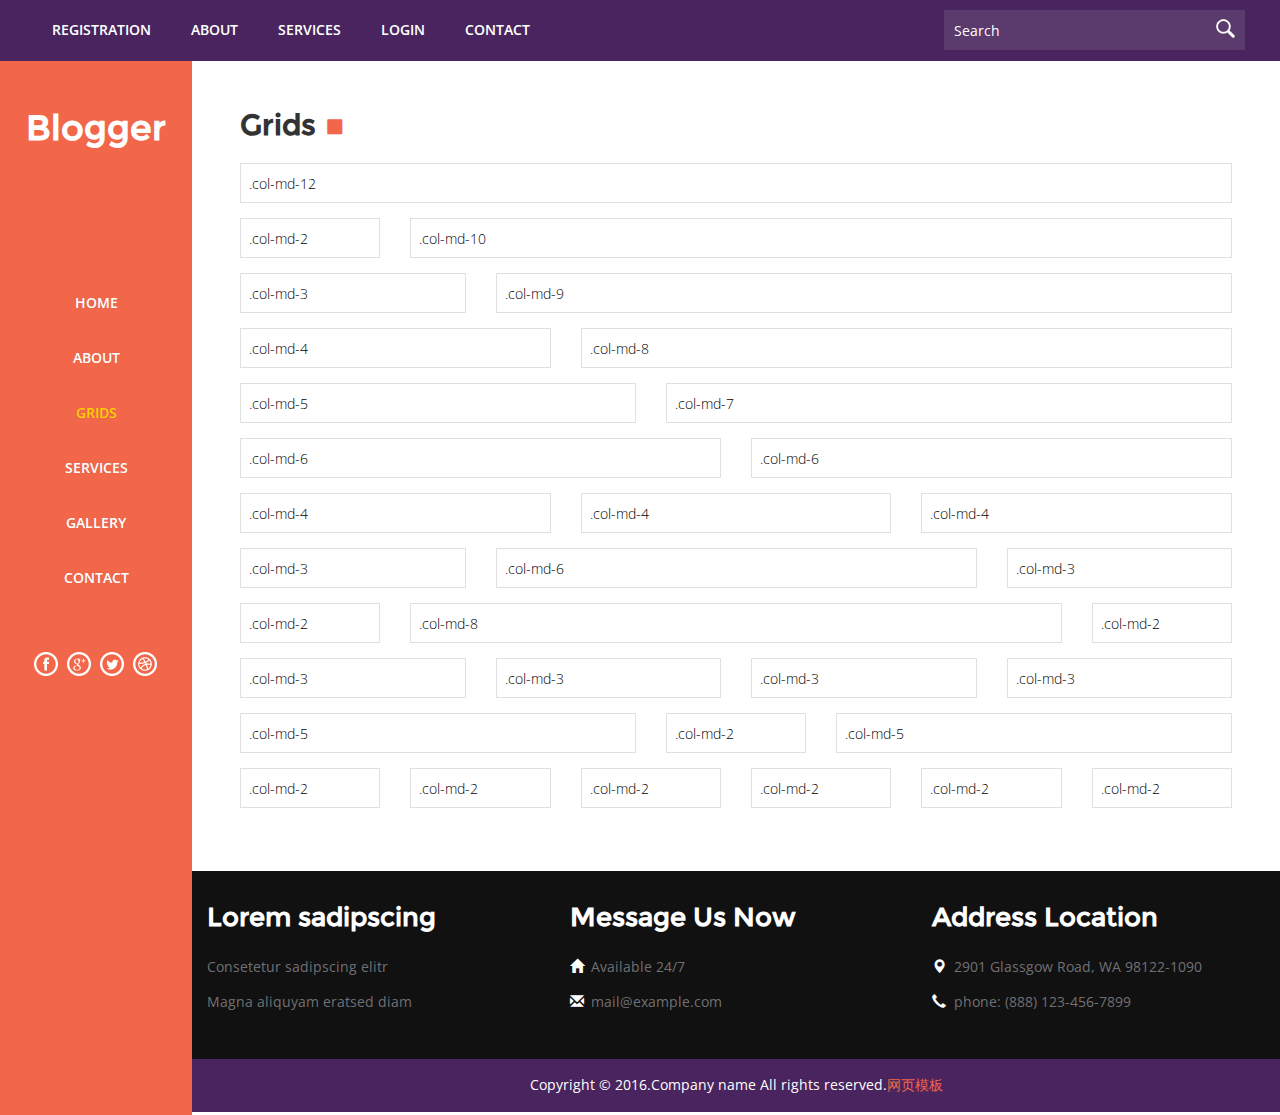
<file: grid.html>
<!DOCTYPE HTML>
<html>
<head>
<title>Grids</title>
<meta name="viewport" content="width=device-width, initial-scale=1">
<meta http-equiv="Content-Type" content="text/html; charset=utf-8" />
<meta name="keywords" content="Blogger Responsive web template, Bootstrap Web Templates, Flat Web Templates, Android  Compatible web template, 
Smartphone Compatible web template, free webdesigns for Nokia, Samsung, LG, SonyEricsson, Motorola web design" />
<script type="application/x-javascript"> addEventListener("load", function() { setTimeout(hideURLbar, 0); }, false); function hideURLbar(){ window.scrollTo(0,1); } </script>
<link href="css/bootstrap.css" rel='stylesheet' type='text/css' />
<link href='http://fonts.useso.com/css?family=Open+Sans:700,700italic,800,300,300italic,400italic,400,600,600italic' rel='stylesheet' type='text/css'>
<!--Custom-Theme-files-->
	<link href="css/style.css" rel='stylesheet' type='text/css' />	
	<script src="js/jquery.min.js"> </script>
<!--/script-->
<script type="text/javascript" src="js/move-top.js"></script>
<script type="text/javascript" src="js/easing.js"></script>
<script type="text/javascript">
			jQuery(document).ready(function($) {
				$(".scroll").click(function(event){		
					event.preventDefault();
					$('html,body').animate({scrollTop:$(this.hash).offset().top},900);
				});
			});
</script>

</head>
<body>
	<!-- header-section-starts -->
      <div class="h-top" id="home">
		   <div class="top-header">
				  <ul class="cl-effect-16 top-nag">
						<li><a href="registration.html" data-hover="Registration">Registration</a></li> 
						<li><a href="about.html" data-hover="About">About</a></li>
						<li><a href="services.html" data-hover="SERVICES">SERVICES</a></li>
						<li><a href="login.html" data-hover="Login">Login</a></li>
						<li><a href="contact.html" data-hover="CONTACT">Contact</a></li>
					</ul>
					<div class="search-box">
					    <div class="b-search">
								<form>
										<input type="text" value="Search" onfocus="this.value = '';" onblur="if (this.value == '') {this.value = 'Search';}">
										<input type="submit" value="">
								</form>
							</div>
						</div>

					<div class="clearfix"></div>
				</div>
       </div>
	<div class="full">
			<div class="col-md-3 top-nav grid-sec">
				     <div class="logo">
						<a href="index.html"><h1>Blogger</h1></a>
					</div>
					<div class="top-menu">
					 <span class="menu"> </span>

					<ul class="cl-effect-16">
						<li><a href="index.html" data-hover="HOME">Home</a></li> 
						<li><a href="about.html" data-hover="About">About</a></li>
						<li><a class="active" href="grid.html" data-hover="Grids">Grids</a></li>
						<li><a href="services.html" data-hover="Services">Services</a></li>
						<li><a href="gallery.html" data-hover="Gallery">Gallery</a></li>
						<li><a href="contact.html" data-hover="CONTACT">Contact</a></li>
					</ul>
					<!-- script-for-nav -->
					<script>
						$( "span.menu" ).click(function() {
						  $( ".top-menu ul" ).slideToggle(300, function() {
							// Animation complete.
						  });
						});
					</script>
				<!-- script-for-nav --> 	
					<ul class="side-icons">
							<li><a class="fb" href="#"></a></li>
							<li><a class="twitt" href="#"></a></li>
							<li><a class="goog" href="#"></a></li>
							<li><a class="drib" href="#"></a></li>
					   </ul>
			    </div>
			</div>
	<div class="col-md-9 main">
	  <!--grids-->
	   <div class="grid-section">
	     <h3 class="tittle">Grids <i class="glyphicon glyphicon-stop"></i></h3>
         <div class="form-group">
		    <div class="row">
			  <div class="col-md-12">
				<input type="text" class="form-control1" placeholder=".col-md-12">
			  </div>
			<div class="clearfix"> </div>
		   </div>
		</div>
		<div class="form-group">
			<div class="row">
				<div class="col-md-2 grid_box1">
					<input type="text" class="form-control1" placeholder=".col-md-2">
				</div>
				<div class="col-md-10">
					<input type="text" class="form-control1" placeholder=".col-md-10">
				</div>
				<div class="clearfix"> </div>
			</div>
		</div>
		<div class="form-group">
			<div class="row">
				<div class="col-md-3 grid_box1">
					<input type="text" class="form-control1" placeholder=".col-md-3">
				</div>
				<div class="col-md-9">
					<input type="text" class="form-control1" placeholder=".col-md-9">
				</div>
				<div class="clearfix"> </div>
			</div>
		</div>
		<div class="form-group">
			<div class="row">
				<div class="col-md-4 grid_box1">
					<input type="text" class="form-control1" placeholder=".col-md-4">
				</div>
				<div class="col-md-8">
					<input type="text" class="form-control1" placeholder=".col-md-8">
				</div>
				<div class="clearfix"> </div>
			</div>
		</div>	
		<div class="form-group">
			<div class="row">
				<div class="col-md-5 grid_box1">
					<input type="text" class="form-control1" placeholder=".col-md-5">
				</div>
				<div class="col-md-7">
					<input type="text" class="form-control1" placeholder=".col-md-7">
				</div>
				<div class="clearfix"> </div>
			</div>
		</div>	
		<div class="form-group">
			<div class="row">
				<div class="col-md-6 grid_box1">
					<input type="text" class="form-control1" placeholder=".col-md-6">
				</div>
				<div class="col-md-6">
					<input type="text" class="form-control1" placeholder=".col-md-6">
				</div>
				<div class="clearfix"> </div>
			</div>
		   </div>	
		   <div class="form-group">
		<div class="row">
			<div class="col-md-4 grid_box1">
				<input type="text" class="form-control1" placeholder=".col-md-4">
			</div>
			<div class="col-md-4 grid_box1">
				<input type="text" class="form-control1" placeholder=".col-md-4">
			</div>
			<div class="col-md-4">
				<input type="text" class="form-control1" placeholder=".col-md-4">
			</div>
			<div class="clearfix"> </div>
		</div>
		   </div>	
		   <div class="form-group">
		<div class="row">
			<div class="col-md-3 grid_box1">
				<input type="text" class="form-control1" placeholder=".col-md-3">
			</div>
			<div class="col-md-6 grid_box1">
				<input type="text" class="form-control1" placeholder=".col-md-6">
			</div>
			<div class="col-md-3">
				<input type="text" class="form-control1" placeholder=".col-md-3">
			</div>
			<div class="clearfix"> </div>
		</div>
		   </div>	
		   <div class="form-group">
		<div class="row">
			<div class="col-md-2 grid_box1">
				<input type="text" class="form-control1" placeholder=".col-md-2">
			</div>
			<div class="col-md-8 grid_box1">
				<input type="text" class="form-control1" placeholder=".col-md-8">
			</div>
			<div class="col-md-2">
				<input type="text" class="form-control1" placeholder=".col-md-2">
			</div>
			<div class="clearfix"> </div>
		</div>
		   </div>	
		   <div class="form-group">
		<div class="row">
			<div class="col-md-3 grid_box1">
				<input type="text" class="form-control1" placeholder=".col-md-3">
			</div>
			<div class="col-md-3 grid_box1">
				<input type="text" class="form-control1" placeholder=".col-md-3">
			</div>
			<div class="col-md-3 grid_box1">
				<input type="text" class="form-control1" placeholder=".col-md-3">
			</div>
			<div class="col-md-3">
				<input type="text" class="form-control1" placeholder=".col-md-3">
			</div>
			<div class="clearfix"> </div>
		</div>
		   </div>	
		   <div class="form-group">
		<div class="row">
			<div class="col-md-5 grid_box1">
				<input type="text" class="form-control1" placeholder=".col-md-5">
			</div>
			<div class="col-md-2 grid_box1">
				<input type="text" class="form-control1" placeholder=".col-md-2">
			</div>
			<div class="col-md-5">
				<input type="text" class="form-control1" placeholder=".col-md-5">
			</div>
			<div class="clearfix"> </div>
		</div>
		   </div>	
		   <div class="form-group mb-n">
			<div class="row">
				<div class="col-md-2 grid_box1">
					<input type="text" class="form-control1" placeholder=".col-md-2">
				</div>
				<div class="col-md-2 grid_box1">
					<input type="text" class="form-control1" placeholder=".col-md-2">
				</div>
				<div class="col-md-2 grid_box1">
					<input type="text" class="form-control1" placeholder=".col-md-2">
				</div>
				<div class="col-md-2 grid_box1">
					<input type="text" class="form-control1" placeholder=".col-md-2">
				</div>
				<div class="col-md-2 grid_box1">
					<input type="text" class="form-control1" placeholder=".col-md-2">
				</div>
				<div class="col-md-2">
					<input type="text" class="form-control1" placeholder=".col-md-2">
				</div>
				<div class="clearfix"> </div>
			</div>
		 </div>	
	</div>
     <div class="clearfix"> </div>
<!--/footer-->
	     <div class="footer">
				 <div class="footer-top">
				    <div class="col-md-4 footer-grid">
					     <h4>Lorem sadipscing </h4>
				          <ul class="bottom">
							 <li>Consetetur sadipscing elitr</li>
							 <li>Magna aliquyam eratsed diam</li>
						 </ul>
				    </div>
					  <div class="col-md-4 footer-grid">
					     <h4>Message Us Now</h4>
				            <ul class="bottom">
						     <li><i class="glyphicon glyphicon-home"></i>Available 24/7 </li>
							 <li><i class="glyphicon glyphicon-envelope"></i><a href="mailto:info@example.com">mail@example.com</a></li>
						   </ul>
				    </div>
					<div class="col-md-4 footer-grid">
					     <h4>Address Location</h4>
				           <ul class="bottom">
						     <li><i class="glyphicon glyphicon-map-marker"></i>2901 Glassgow Road, WA 98122-1090 </li>
							 <li><i class="glyphicon glyphicon-earphone"></i>phone: (888) 123-456-7899 </li>
						   </ul>
				    </div>
					<div class="clearfix"> </div>
				 </div>
	     </div>
		<div class="copy">
		    <p>Copyright &copy; 2016.Company name All rights reserved.<a target="_blank" href="http://www.aspku.com/moban/">&#x7F51;&#x9875;&#x6A21;&#x677F;</a></p>
		</div>
	 <div class="clearfix"> </div>
	</div>
	<div class="clearfix"> </div>
</div>	
		<!--//footer-->
			<!--start-smooth-scrolling-->
						<script type="text/javascript">
									$(document).ready(function() {
										/*
										var defaults = {
								  			containerID: 'toTop', // fading element id
											containerHoverID: 'toTopHover', // fading element hover id
											scrollSpeed: 1200,
											easingType: 'linear' 
								 		};
										*/
										
										$().UItoTop({ easingType: 'easeOutQuart' });
										
									});
								</script>
		<a href="#home" id="toTop" class="scroll" style="display: block;"> <span id="toTopHover" style="opacity: 1;"> </span></a>


</body>
</html>
</file>
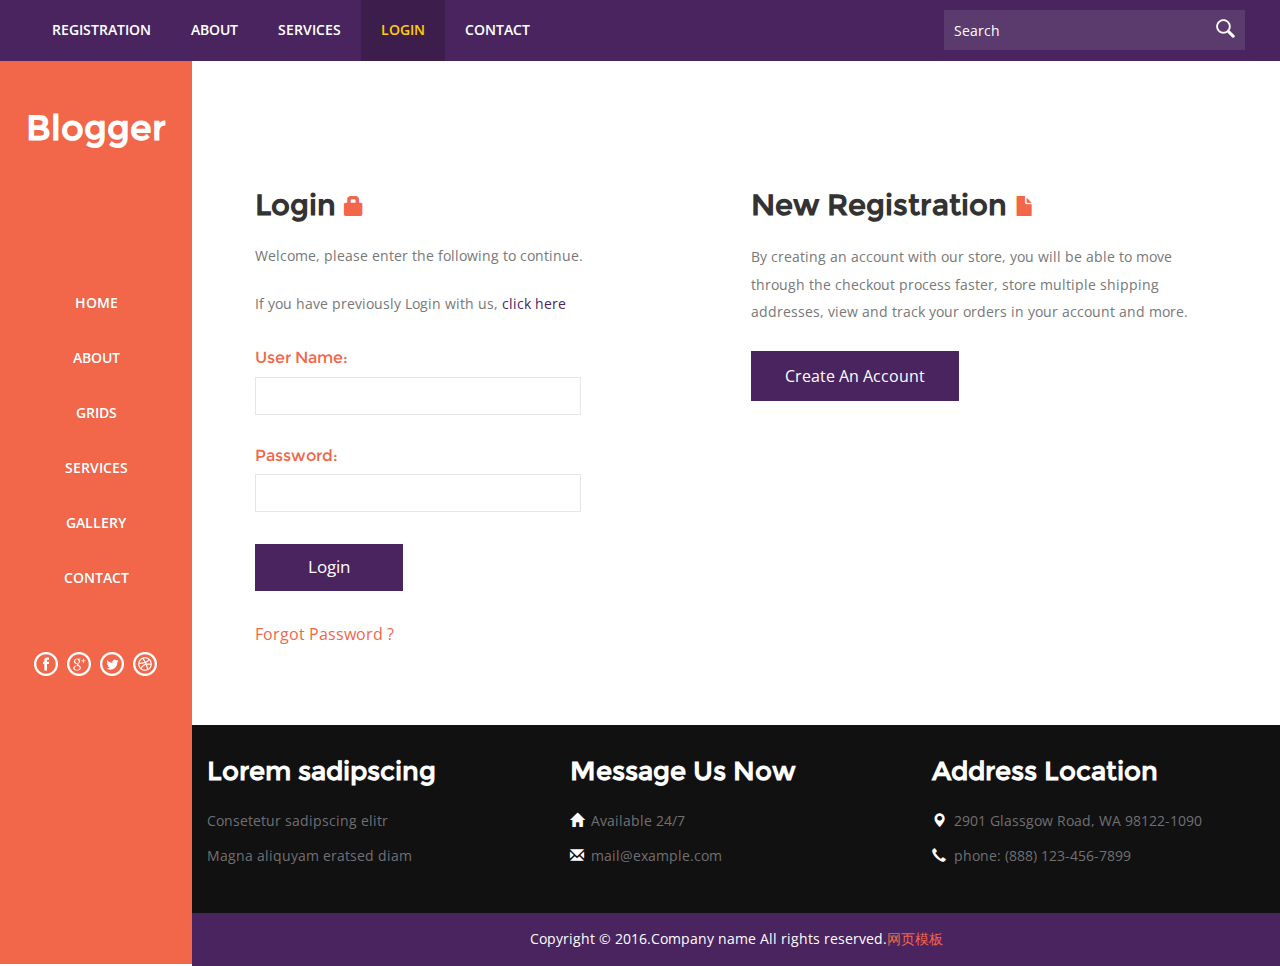
<file: login.html>
<!DOCTYPE HTML>
<html>
<head>
<title>Login</title>
<meta name="viewport" content="width=device-width, initial-scale=1">
<meta http-equiv="Content-Type" content="text/html; charset=utf-8" />
<meta name="keywords" content="Blogger Responsive web template, Bootstrap Web Templates, Flat Web Templates, Android  Compatible web template, 
Smartphone Compatible web template, free webdesigns for Nokia, Samsung, LG, SonyEricsson, Motorola web design" />
<script type="application/x-javascript"> addEventListener("load", function() { setTimeout(hideURLbar, 0); }, false); function hideURLbar(){ window.scrollTo(0,1); } </script>
<link href="css/bootstrap.css" rel='stylesheet' type='text/css' />
<link href='http://fonts.useso.com/css?family=Open+Sans:700,700italic,800,300,300italic,400italic,400,600,600italic' rel='stylesheet' type='text/css'>
<!--Custom-Theme-files-->
	<link href="css/style.css" rel='stylesheet' type='text/css' />	
	<script src="js/jquery.min.js"> </script>
<!--/script-->
<script type="text/javascript" src="js/move-top.js"></script>
<script type="text/javascript" src="js/easing.js"></script>
<script type="text/javascript">
			jQuery(document).ready(function($) {
				$(".scroll").click(function(event){		
					event.preventDefault();
					$('html,body').animate({scrollTop:$(this.hash).offset().top},900);
				});
			});
</script>

</head>
<body>
	<!-- header-section-starts -->
      <div class="h-top" id="home">
		   <div class="top-header">
				  <ul class="cl-effect-16 top-nag">
						<li><a href="registration.html" data-hover="Registration">Registration</a></li> 
						<li><a href="about.html" data-hover="About">About</a></li>
						<li><a href="services.html" data-hover="SERVICES">SERVICES</a></li>
						<li><a class="active" href="login.html" data-hover="Login">Login</a></li>
						<li><a href="contact.html" data-hover="CONTACT">Contact</a></li>
					</ul>
					<div class="search-box">
					    <div class="b-search">
								<form>
										<input type="text" value="Search" onfocus="this.value = '';" onblur="if (this.value == '') {this.value = 'Search';}">
										<input type="submit" value="">
								</form>
							</div>
						</div>

					<div class="clearfix"></div>
				</div>
       </div>
	<div class="full">
			<div class="col-md-3 top-nav login">
				     <div class="logo">
						<a href="index.html"><h1>Blogger</h1></a>
					</div>
					<div class="top-menu">
					 <span class="menu"> </span>

					<ul class="cl-effect-16">
						<li><a href="index.html" data-hover="HOME">Home</a></li> 
						<li><a href="about.html" data-hover="About">About</a></li>
						<li><a href="grid.html" data-hover="Grids">Grids</a></li>
						<li><a href="services.html" data-hover="Services">Services</a></li>
						<li><a href="gallery.html" data-hover="Gallery">Gallery</a></li>
						<li><a href="contact.html" data-hover="CONTACT">Contact</a></li>
					</ul>
					<!-- script-for-nav -->
					<script>
						$( "span.menu" ).click(function() {
						  $( ".top-menu ul" ).slideToggle(300, function() {
							// Animation complete.
						  });
						});
					</script>
				<!-- script-for-nav --> 	
					<ul class="side-icons">
							<li><a class="fb" href="#"></a></li>
							<li><a class="twitt" href="#"></a></li>
							<li><a class="goog" href="#"></a></li>
							<li><a class="drib" href="#"></a></li>
					   </ul>
			    </div>
			</div>
	<div class="col-md-9 main">
	<!-- login-page -->
	<div class="login">
		<div class="login-grids">
			<div class="col-md-6 log">
					 <h3 class="tittle">Login <i class="glyphicon glyphicon-lock"></i></h3>
					 <p>Welcome, please enter the following to continue.</p>
					 <p>If you have previously Login with us, <a href="#">click here</a></p>
					 <form>
						 <h5>User Name:</h5>	
						 <input type="text" value="">
						 <h5>Password:</h5>
						 <input type="password" value="">					
						 <input type="submit" value="Login">
						  
					 </form>
					<a href="#">Forgot Password ?</a>
			</div>
			<div class="col-md-6 login-right">
					 <h3 class="tittle">New Registration <i class="glyphicon glyphicon-file"></i></h3>
					<p>By creating an account with our store, you will be able to move through the checkout process faster, store multiple shipping addresses, view and track your orders in your account and more.</p>
					<a href="registration.html" class="hvr-bounce-to-bottom button">Create An Account</a>
			</div>
			<div class="clearfix"></div>
		</div>
	</div>
<!-- //login-page -->
			<div class="clearfix"> </div>
	<!--/footer-->
	     <div class="footer">
				 <div class="footer-top">
				    <div class="col-md-4 footer-grid">
					     <h4>Lorem sadipscing </h4>
				          <ul class="bottom">
							 <li>Consetetur sadipscing elitr</li>
							 <li>Magna aliquyam eratsed diam</li>
						 </ul>
				    </div>
					  <div class="col-md-4 footer-grid">
					     <h4>Message Us Now</h4>
				            <ul class="bottom">
						     <li><i class="glyphicon glyphicon-home"></i>Available 24/7 </li>
							 <li><i class="glyphicon glyphicon-envelope"></i><a href="mailto:info@example.com">mail@example.com</a></li>
						   </ul>
				    </div>
					<div class="col-md-4 footer-grid">
					     <h4>Address Location</h4>
				           <ul class="bottom">
						     <li><i class="glyphicon glyphicon-map-marker"></i>2901 Glassgow Road, WA 98122-1090 </li>
							 <li><i class="glyphicon glyphicon-earphone"></i>phone: (888) 123-456-7899 </li>
						   </ul>
				    </div>
					<div class="clearfix"> </div>
				 </div>
	     </div>
		<div class="copy">
		    <p>Copyright &copy; 2016.Company name All rights reserved.<a target="_blank" href="http://www.aspku.com/moban/">&#x7F51;&#x9875;&#x6A21;&#x677F;</a></p>
		</div>
	 <div class="clearfix"> </div>
	</div>
	<div class="clearfix"> </div>
</div>	
		<!--//footer-->
			<!--start-smooth-scrolling-->
						<script type="text/javascript">
									$(document).ready(function() {
										/*
										var defaults = {
								  			containerID: 'toTop', // fading element id
											containerHoverID: 'toTopHover', // fading element hover id
											scrollSpeed: 1200,
											easingType: 'linear' 
								 		};
										*/
										
										$().UItoTop({ easingType: 'easeOutQuart' });
										
									});
								</script>
		<a href="#home" id="toTop" class="scroll" style="display: block;"> <span id="toTopHover" style="opacity: 1;"> </span></a>


</body>
</html>
</file>
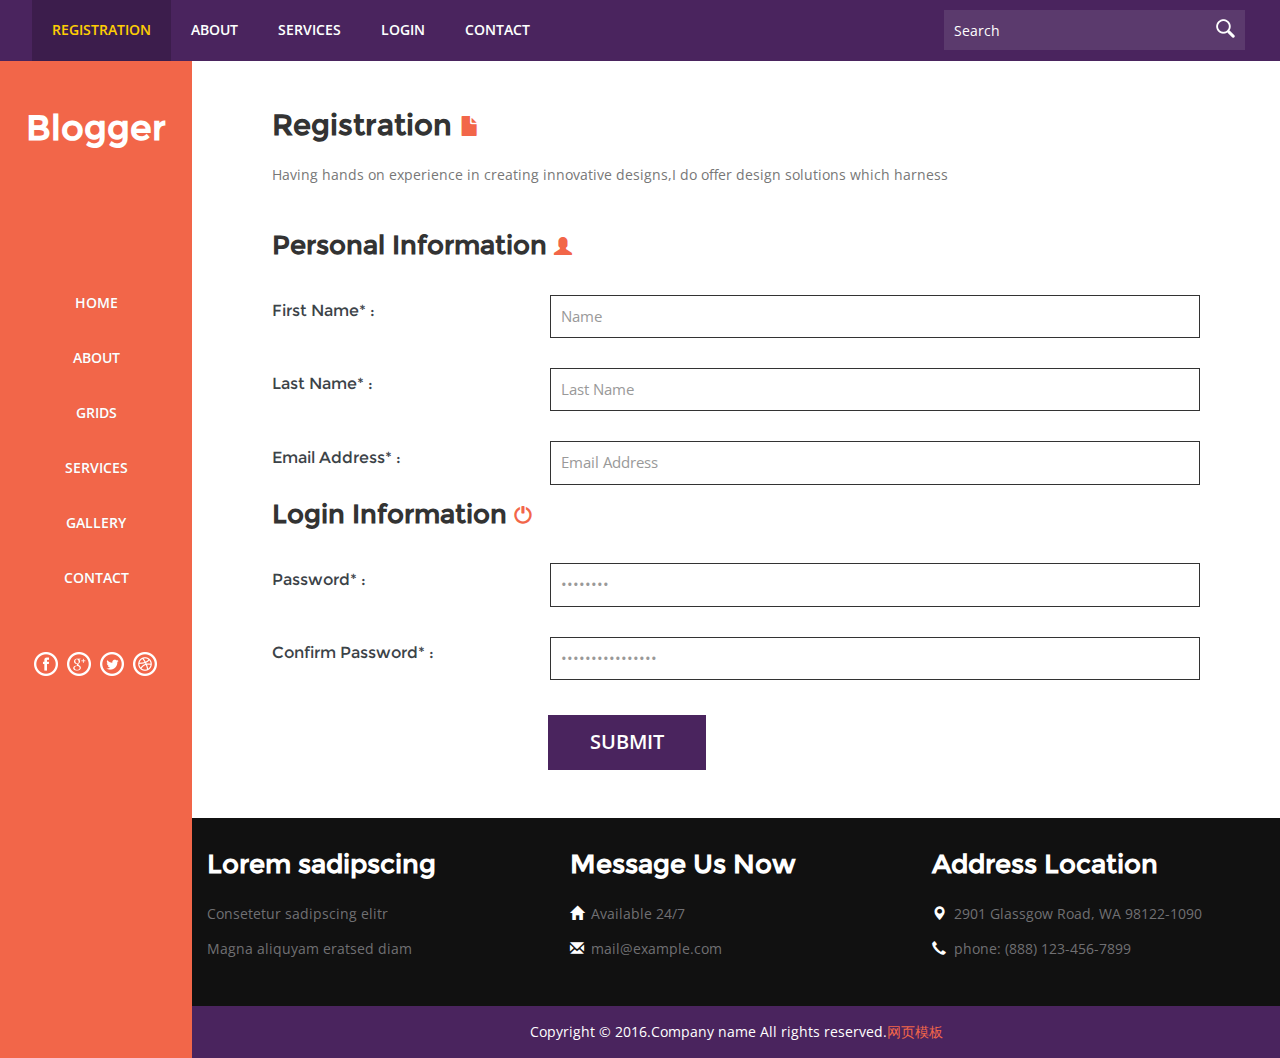
<file: registration.html>
<!DOCTYPE HTML>
<html>
<head>
<title>Registration</title>
<meta name="viewport" content="width=device-width, initial-scale=1">
<meta http-equiv="Content-Type" content="text/html; charset=utf-8" />
<meta name="keywords" content="Blogger Responsive web template, Bootstrap Web Templates, Flat Web Templates, Android  Compatible web template, 
Smartphone Compatible web template, free webdesigns for Nokia, Samsung, LG, SonyEricsson, Motorola web design" />
<script type="application/x-javascript"> addEventListener("load", function() { setTimeout(hideURLbar, 0); }, false); function hideURLbar(){ window.scrollTo(0,1); } </script>
<link href="css/bootstrap.css" rel='stylesheet' type='text/css' />
<link href='http://fonts.useso.com/css?family=Open+Sans:700,700italic,800,300,300italic,400italic,400,600,600italic' rel='stylesheet' type='text/css'>
<!--Custom-Theme-files-->
	<link href="css/style.css" rel='stylesheet' type='text/css' />	
	<script src="js/jquery.min.js"> </script>
<!--/script-->
<script type="text/javascript" src="js/move-top.js"></script>
<script type="text/javascript" src="js/easing.js"></script>
<script type="text/javascript">
			jQuery(document).ready(function($) {
				$(".scroll").click(function(event){		
					event.preventDefault();
					$('html,body').animate({scrollTop:$(this.hash).offset().top},900);
				});
			});
</script>

</head>
<body>
	<!-- header-section-starts -->
      <div class="h-top" id="home">
		   <div class="top-header">
				  <ul class="cl-effect-16 top-nag">
						<li><a class="active" href="registration.html" data-hover="Registration">Registration</a></li> 
						<li><a href="about.html" data-hover="About">About</a></li>
						<li><a href="services.html" data-hover="SERVICES">SERVICES</a></li>
						<li><a href="login.html" data-hover="Login">Login</a></li>
						<li><a href="contact.html" data-hover="CONTACT">Contact</a></li>
					</ul>
					<div class="search-box">
					    <div class="b-search">
								<form>
										<input type="text" value="Search" onfocus="this.value = '';" onblur="if (this.value == '') {this.value = 'Search';}">
										<input type="submit" value="">
								</form>
							</div>
						</div>

					<div class="clearfix"></div>
				</div>
       </div>
	<div class="full">
			<div class="col-md-3 top-nav register">
				     <div class="logo">
						<a href="index.html"><h1>Blogger</h1></a>
					</div>
					<div class="top-menu">
					 <span class="menu"> </span>

					<ul class="cl-effect-16">
						<li><a href="index.html" data-hover="HOME">Home</a></li> 
						<li><a href="about.html" data-hover="About">About</a></li>
						<li><a href="grid.html" data-hover="Grids">Grids</a></li>
						<li><a href="services.html" data-hover="Services">Services</a></li>
						<li><a href="gallery.html" data-hover="Gallery">Gallery</a></li>
						<li><a href="contact.html" data-hover="CONTACT">Contact</a></li>
					</ul>
					<!-- script-for-nav -->
					<script>
						$( "span.menu" ).click(function() {
						  $( ".top-menu ul" ).slideToggle(300, function() {
							// Animation complete.
						  });
						});
					</script>
				<!-- script-for-nav --> 	
					<ul class="side-icons">
							<li><a class="fb" href="#"></a></li>
							<li><a class="twitt" href="#"></a></li>
							<li><a class="goog" href="#"></a></li>
							<li><a class="drib" href="#"></a></li>
					   </ul>
			    </div>
			</div>
	<div class="col-md-9 main">
	<!-- register -->
			<div class="sign-up-form">
				 <h3 class="tittle">Registration <i class="glyphicon glyphicon-file"></i></h3>
					<p>Having hands on experience in creating innovative designs,I do offer design 
						solutions which harness</p>
				<div class="sign-up">
					 <h3 class="tittle reg">Personal Information <i class="glyphicon glyphicon-user"></i></h3>
					<div class="sign-u">
						<div class="sign-up1">
							<h4 class="a">First Name* :</h4>
						</div>
						<div class="sign-up2">
							<form>
								<input type="text" class="text" value="Name" onfocus="this.value = '';" onblur="if (this.value == '') {this.value = 'Name';}">

							</form>
						</div>
						<div class="clearfix"> </div>
					</div>
					<div class="sign-u">
						<div class="sign-up1">
							<h4 class="b">Last Name* :</h4>
						</div>
						<div class="sign-up2">
							<form>
									<input type="text" class="text" value="Last Name" onfocus="this.value = '';" onblur="if (this.value == '') {this.value = 'Last Name';}">

							</form>
						</div>
						<div class="clearfix"> </div>
					</div>
					<div class="sign-u">
						<div class="sign-up1">
							<h4 class="c">Email Address* :</h4>
						</div>
						<div class="sign-up2">
							<form>
								 <input type="text" class="text" value="Email Address" onfocus="this.value = '';" onblur="if (this.value == '') {this.value = 'Email Address';}">

							</form>
						</div>
						<div class="clearfix"> </div>
					</div>
					 <h3 class="tittle reg">Login Information <i class="glyphicon glyphicon-off"></i></h3>
					<div class="sign-u">
						<div class="sign-up1">
							<h4 class="d">Password* :</h4>
						</div>
						<div class="sign-up2">
							<form>
								 <input type="password" class="Password" value="Password" onfocus="this.value = '';" onblur="if (this.value == '') {this.value = 'Password';}">

							</form>
						</div>
						<div class="clearfix"> </div>
					</div>
					<div class="sign-u">
						<div class="sign-up1">
							<h4>Confirm Password* :</h4>
						</div>
						<div class="sign-up2">
							<form>
								
											 <input type="password" class="Password" value="Confirm Password" onfocus="this.value = '';" onblur="if (this.value == '') {this.value = 'Confirm Password';}">
	

							</form>
						</div>
						<div class="clearfix"> </div>
					</div>
					<form>
						<input type="submit" value="Submit">
					</form>
				</div>
			</div>
<!-- //register -->
<!-- //login-page -->
			<div class="clearfix"> </div>
	<!--/footer-->
	     <div class="footer">
				 <div class="footer-top">
				    <div class="col-md-4 footer-grid">
					     <h4>Lorem sadipscing </h4>
				          <ul class="bottom">
							 <li>Consetetur sadipscing elitr</li>
							 <li>Magna aliquyam eratsed diam</li>
						 </ul>
				    </div>
					  <div class="col-md-4 footer-grid">
					     <h4>Message Us Now</h4>
				            <ul class="bottom">
						     <li><i class="glyphicon glyphicon-home"></i>Available 24/7 </li>
							 <li><i class="glyphicon glyphicon-envelope"></i><a href="mailto:info@example.com">mail@example.com</a></li>
						   </ul>
				    </div>
					<div class="col-md-4 footer-grid">
					     <h4>Address Location</h4>
				           <ul class="bottom">
						     <li><i class="glyphicon glyphicon-map-marker"></i>2901 Glassgow Road, WA 98122-1090 </li>
							 <li><i class="glyphicon glyphicon-earphone"></i>phone: (888) 123-456-7899 </li>
						   </ul>
				    </div>
					<div class="clearfix"> </div>
				 </div>
	        </div>
		<div class="copy">
		    <p>Copyright &copy; 2016.Company name All rights reserved.<a target="_blank" href="http://www.aspku.com/moban/">&#x7F51;&#x9875;&#x6A21;&#x677F;</a></p>
		</div>
	 <div class="clearfix"> </div>
	</div>
	<div class="clearfix"> </div>
</div>	
		<!--//footer-->
			<!--start-smooth-scrolling-->
						<script type="text/javascript">
									$(document).ready(function() {
										/*
										var defaults = {
								  			containerID: 'toTop', // fading element id
											containerHoverID: 'toTopHover', // fading element hover id
											scrollSpeed: 1200,
											easingType: 'linear' 
								 		};
										*/
										
										$().UItoTop({ easingType: 'easeOutQuart' });
										
									});
								</script>
		<a href="#home" id="toTop" class="scroll" style="display: block;"> <span id="toTopHover" style="opacity: 1;"> </span></a>


</body>
</html>
</file>
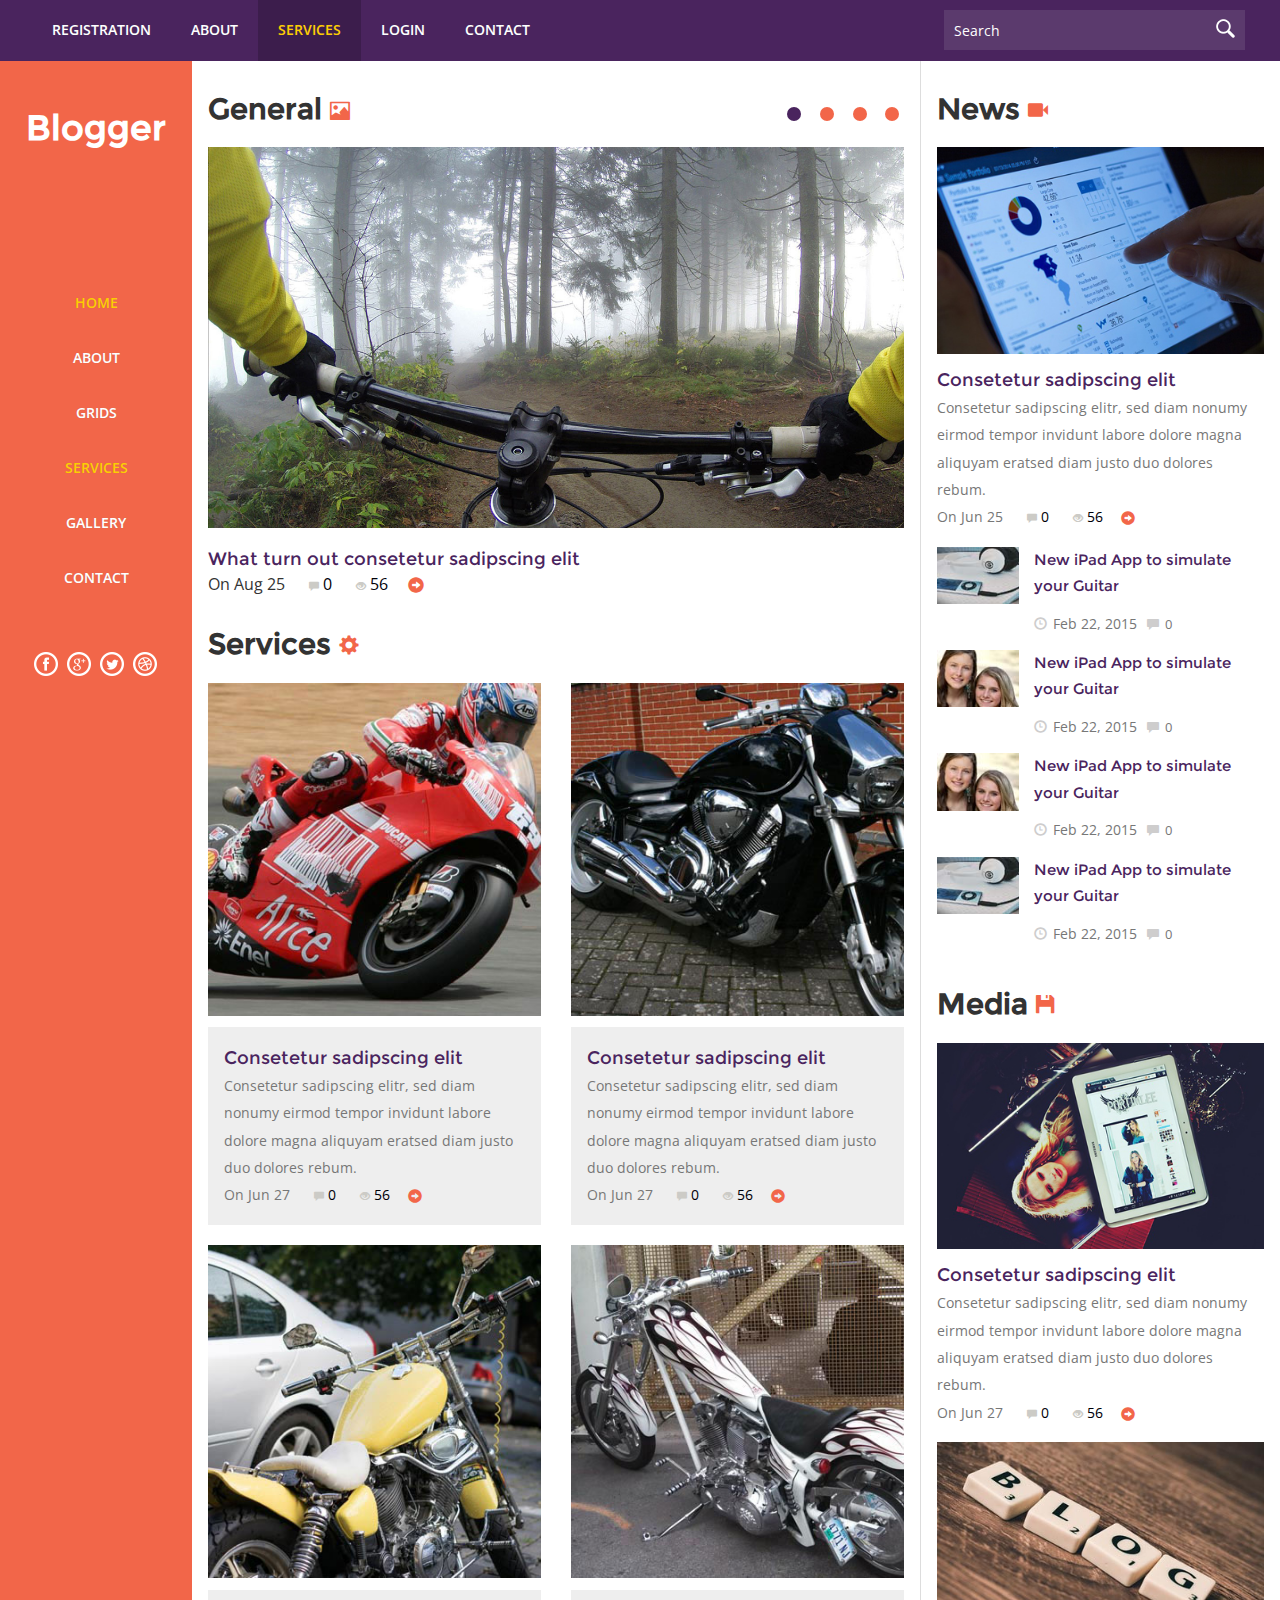
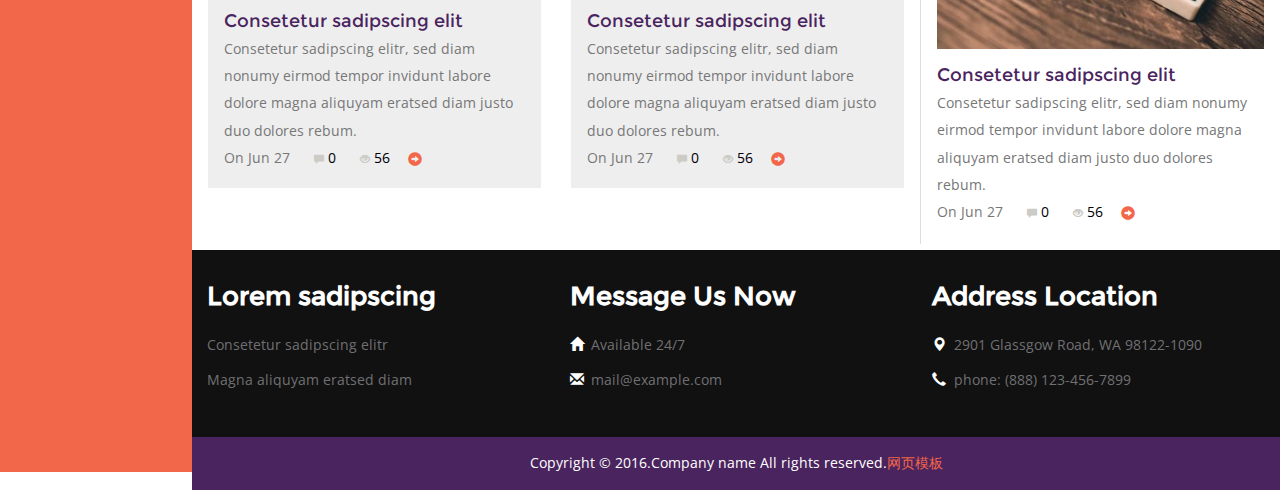
<file: services.html>
<!DOCTYPE HTML>
<html>
<head>
<title>Services</title>
<meta name="viewport" content="width=device-width, initial-scale=1">
<meta http-equiv="Content-Type" content="text/html; charset=utf-8" />
<meta name="keywords" content="Blogger Responsive web template, Bootstrap Web Templates, Flat Web Templates, Android  Compatible web template, 
Smartphone Compatible web template, free webdesigns for Nokia, Samsung, LG, SonyEricsson, Motorola web design" />
<script type="application/x-javascript"> addEventListener("load", function() { setTimeout(hideURLbar, 0); }, false); function hideURLbar(){ window.scrollTo(0,1); } </script>
<link href="css/bootstrap.css" rel='stylesheet' type='text/css' />
<link href='http://fonts.useso.com/css?family=Open+Sans:700,700italic,800,300,300italic,400italic,400,600,600italic' rel='stylesheet' type='text/css'>
<!--Custom-Theme-files-->
	<link href="css/style.css" rel='stylesheet' type='text/css' />	
	<script src="js/jquery.min.js"> </script>
<!--/script-->
<script type="text/javascript" src="js/move-top.js"></script>
<script type="text/javascript" src="js/easing.js"></script>
<script type="text/javascript">
			jQuery(document).ready(function($) {
				$(".scroll").click(function(event){		
					event.preventDefault();
					$('html,body').animate({scrollTop:$(this.hash).offset().top},900);
				});
			});
</script>

</head>
<body>
	<!-- header-section-starts -->
      <div class="h-top" id="home">
		   <div class="top-header">
				  <ul class="cl-effect-16 top-nag">
						<li><a href="registration.html"  data-hover="Registration">Registration</a></li> 
						<li><a href="about.html" data-hover="About">About</a></li>
						<li><a class="active" href="services.html" data-hover="SERVICES">SERVICES</a></li>
						<li><a href="login.html" data-hover="Login">Login</a></li>
						<li><a href="contact.html" data-hover="CONTACT">Contact</a></li>
					</ul>
					<div class="search-box">
					    <div class="b-search">
								<form>
										<input type="text" value="Search" onfocus="this.value = '';" onblur="if (this.value == '') {this.value = 'Search';}">
										<input type="submit" value="">
								</form>
							</div>
						</div>

					<div class="clearfix"></div>
				</div>
       </div>
	<div class="full">
			<div class="col-md-3 top-nav services">
				     <div class="logo">
						<a href="index.html"><h1>Blogger</h1></a>
					</div>
					<div class="top-menu">
					 <span class="menu"> </span>

					<ul class="cl-effect-16">
						<li><a class="active" href="index.html" data-hover="HOME">Home</a></li> 
						<li><a href="about.html" data-hover="About">About</a></li>
						<li><a href="grid.html" data-hover="Grids">Grids</a></li>
						<li><a class="active" href="services.html" data-hover="Services">Services</a></li>
						<li><a href="gallery.html" data-hover="Gallery">Gallery</a></li>
						<li><a href="contact.html" data-hover="CONTACT">Contact</a></li>
					</ul>
					<!-- script-for-nav -->
					<script>
						$( "span.menu" ).click(function() {
						  $( ".top-menu ul" ).slideToggle(300, function() {
							// Animation complete.
						  });
						});
					</script>
				<!-- script-for-nav --> 	
					<ul class="side-icons">
							<li><a class="fb" href="#"></a></li>
							<li><a class="twitt" href="#"></a></li>
							<li><a class="goog" href="#"></a></li>
							<li><a class="drib" href="#"></a></li>
					   </ul>
			    </div>
			</div>
		<div class="col-md-9 main">
		<!--banner-section-->
		<div class="banner-section">
		   <h3 class="tittle">General <i class="glyphicon glyphicon-picture"></i></h3>
			<div class="banner">
                 <div  class="callbacks_container">
					<ul class="rslides" id="slider4">
					       <li>
							  <img src="images/1.jpg" class="img-responsive" alt="" />

							</li>
							<li>
								 <img src="images/2.jpg" class="img-responsive" alt="" />


							</li>
							<li>
							 <img src="images/3.jpg" class="img-responsive" alt="" />

							
							</li>
							<li>
							 <img src="images/3.jpg" class="img-responsive" alt="" />


							</li>
						</ul>
					</div>
					<!--banner-->
	  			<script src="js/responsiveslides.min.js"></script>
			 <script>
			    // You can also use "$(window).load(function() {"
			    $(function () {
			      // Slideshow 4
			      $("#slider4").responsiveSlides({
			        auto: true,
			        pager:true,
			        nav:true,
			        speed: 500,
			        namespace: "callbacks",
			        before: function () {
			          $('.events').append("<li>before event fired.</li>");
			        },
			        after: function () {
			          $('.events').append("<li>after event fired.</li>");
			        }
			      });
			
			    });
			  </script>
		 <div class="clearfix"> </div>
			    <div class="b-bottom"> 
			      <h5 class="top"><a href="single.html">What turn out consetetur sadipscing elit</a></h5>
			      <p>On Aug 25 <a class="span_link" href="#"><span class="glyphicon glyphicon-comment"></span>0 </a><a class="span_link" href="#"><span class="glyphicon glyphicon-eye-open"></span>56 </a><a class="span_link" href="single.html"><span class="glyphicon glyphicon-circle-arrow-right"></span></a></p>
				</div>
			 </div>
			   <!--//banner-->
			  <!--/top-news-->
			  <div class="top-news">
			   <h3 class="tittle">Services <i class="glyphicon glyphicon-cog"></i></h3>
				<div class="top-inner">
					<div class="col-md-6 top-text">
						 <a href="single.html"><img src="images/pic2.jpg" class="img-responsive" alt=""></a>
				          <div class="ser">
						    <h5 class="top"><a href="single.html">Consetetur sadipscing elit</a></h5>
							<p>Consetetur sadipscing elitr, sed diam nonumy eirmod tempor invidunt labore dolore magna aliquyam eratsed diam justo duo dolores rebum.</p>
						    <p>On Jun 27 <a class="span_link" href="#"><span class="glyphicon glyphicon-comment"></span>0 </a><a class="span_link" href="#"><span class="glyphicon glyphicon-eye-open"></span>56 </a><a class="span_link" href="single.html"><span class="glyphicon glyphicon-circle-arrow-right"></span></a></p>
					    </div>
					 </div>
					<div class="col-md-6 top-text two">
						 <a href="single.html"><img src="images/pic1.jpg" class="img-responsive" alt=""></a>
				          <div class="ser">
						    <h5 class="top"><a href="single.html">Consetetur sadipscing elit</a></h5>
							<p>Consetetur sadipscing elitr, sed diam nonumy eirmod tempor invidunt labore dolore magna aliquyam eratsed diam justo duo dolores rebum.</p>
						    <p>On Jun 27 <a class="span_link" href="#"><span class="glyphicon glyphicon-comment"></span>0 </a><a class="span_link" href="#"><span class="glyphicon glyphicon-eye-open"></span>56 </a><a class="span_link" href="single.html"><span class="glyphicon glyphicon-circle-arrow-right"></span></a></p>
					    </div>
					 </div>
					 <div class="clearfix"> </div>
				 </div>
				 <div class="top-inner second">
					<div class="col-md-6 top-text">
						 <a href="single.html"><img src="images/pic3.jpg" class="img-responsive" alt=""></a>
				          <div class="ser">
						    <h5 class="top"><a href="single.html">Consetetur sadipscing elit</a></h5>
							<p>Consetetur sadipscing elitr, sed diam nonumy eirmod tempor invidunt labore dolore magna aliquyam eratsed diam justo duo dolores rebum.</p>
						    <p>On Jun 27 <a class="span_link" href="#"><span class="glyphicon glyphicon-comment"></span>0 </a><a class="span_link" href="#"><span class="glyphicon glyphicon-eye-open"></span>56 </a><a class="span_link" href="single.html"><span class="glyphicon glyphicon-circle-arrow-right"></span></a></p>
					    </div>
					 </div>
					<div class="col-md-6 top-text two">
						 <a href="single.html"><img src="images/pic4.jpg" class="img-responsive" alt=""></a>
				          <div class="ser">
						    <h5 class="top"><a href="single.html">Consetetur sadipscing elit</a></h5>
							<p>Consetetur sadipscing elitr, sed diam nonumy eirmod tempor invidunt labore dolore magna aliquyam eratsed diam justo duo dolores rebum.</p>
						    <p>On Jun 27 <a class="span_link" href="#"><span class="glyphicon glyphicon-comment"></span>0 </a><a class="span_link" href="#"><span class="glyphicon glyphicon-eye-open"></span>56 </a><a class="span_link" href="single.html"><span class="glyphicon glyphicon-circle-arrow-right"></span></a></p>
					    </div>
					 </div>
					 <div class="clearfix"> </div>
				 </div>
	            </div>
					<!--//top-news-->
		     </div>
			<!--//banner-section-->
			<div class="banner-right-text">
			 <h3 class="tittle">News  <i class="glyphicon glyphicon-facetime-video"></i></h3>
			<!--/general-news-->
			 <div class="general-news">
				<div class="general-inner">
					<div class="general-text">
						 <a href="single.html"><img src="images/gen5.jpg" class="img-responsive" alt=""></a>
						    <h5 class="top"><a href="single.html">Consetetur sadipscing elit</a></h5>
							<p>Consetetur sadipscing elitr, sed diam nonumy eirmod tempor invidunt labore dolore magna aliquyam eratsed diam justo duo dolores rebum.</p>
						    <p>On Jun 25 <a class="span_link" href="#"><span class="glyphicon glyphicon-comment"></span>0 </a><a class="span_link" href="#"><span class="glyphicon glyphicon-eye-open"></span>56 </a><a class="span_link" href="single.html"><span class="glyphicon glyphicon-circle-arrow-right"></span></a></p>
					 </div>
					 <div class="edit-pics">
							      <div class="editor-pics">
										 <div class="col-md-3 item-pic">
										   <img src="images/f4.jpg" class="img-responsive" alt="">

										   </div>
											<div class="col-md-9 item-details">
												<h5 class="inner two"><a href="single.html">New iPad App to simulate your Guitar</a></h5>
												 <div class="td-post-date two"><i class="glyphicon glyphicon-time"></i>Feb 22, 2015 <a href="#"><i class="glyphicon glyphicon-comment"></i>0 </a></div>
											 </div>
											<div class="clearfix"></div>
										</div>
										<div class="editor-pics">
										 <div class="col-md-3 item-pic">
										   <img src="images/f1.jpg" class="img-responsive" alt="">

										   </div>
											<div class="col-md-9 item-details">
												<h5 class="inner two"><a href="single.html">New iPad App to simulate your Guitar</a></h5>
												 <div class="td-post-date two"><i class="glyphicon glyphicon-time"></i>Feb 22, 2015 <a href="#"><i class="glyphicon glyphicon-comment"></i>0 </a></div>
											 </div>
											<div class="clearfix"></div>
										</div>
										<div class="editor-pics">
										 <div class="col-md-3 item-pic">
										   <img src="images/f1.jpg" class="img-responsive" alt="">

										   </div>
											<div class="col-md-9 item-details">
												<h5 class="inner two"><a href="single.html">New iPad App to simulate your Guitar</a></h5>
												 <div class="td-post-date two"><i class="glyphicon glyphicon-time"></i>Feb 22, 2015 <a href="#"><i class="glyphicon glyphicon-comment"></i>0 </a></div>
											 </div>
											<div class="clearfix"></div>
										</div>
										<div class="editor-pics">
										 <div class="col-md-3 item-pic">
										   <img src="images/f4.jpg" class="img-responsive" alt="">

										   </div>
											<div class="col-md-9 item-details">
												<h5 class="inner two"><a href="single.html">New iPad App to simulate your Guitar</a></h5>
												 <div class="td-post-date two"><i class="glyphicon glyphicon-time"></i>Feb 22, 2015 <a href="#"><i class="glyphicon glyphicon-comment"></i>0 </a></div>
											 </div>
											<div class="clearfix"></div>
										</div>
									</div>
								<div class="media">	
								 <h3 class="tittle media">Media <i class="glyphicon glyphicon-floppy-disk"></i></h3>
								  <div class="general-text two">
									 <a href="single.html"><img src="images/gen4.jpg" class="img-responsive" alt=""></a>
										<h5 class="top"><a href="single.html">Consetetur sadipscing elit</a></h5>
										<p>Consetetur sadipscing elitr, sed diam nonumy eirmod tempor invidunt labore dolore magna aliquyam eratsed diam justo duo dolores rebum.</p>
										<p>On Jun 27 <a class="span_link" href="#"><span class="glyphicon glyphicon-comment"></span>0 </a><a class="span_link" href="#"><span class="glyphicon glyphicon-eye-open"></span>56 </a><a class="span_link" href="single.html"><span class="glyphicon glyphicon-circle-arrow-right"></span></a></p>
								  </div>
					         </div>
					    <div class="general-text two">
						    <a href="single.html"><img src="images/gen6.jpg" class="img-responsive" alt=""></a>
						    <h5 class="top"><a href="single.html">Consetetur sadipscing elit</a></h5>
							<p>Consetetur sadipscing elitr, sed diam nonumy eirmod tempor invidunt labore dolore magna aliquyam eratsed diam justo duo dolores rebum.</p>
						    <p>On Jun 27 <a class="span_link" href="#"><span class="glyphicon glyphicon-comment"></span>0 </a><a class="span_link" href="#"><span class="glyphicon glyphicon-eye-open"></span>56 </a><a class="span_link" href="single.html"><span class="glyphicon glyphicon-circle-arrow-right"></span></a></p>
					    </div>
				 </div>
			</div>	
			<!--//general-news-->
			<!--/news-->
			<!--/news-->
		 </div>
			<div class="clearfix"> </div>
	<!--/footer-->
	     <div class="footer">
				 <div class="footer-top">
				    <div class="col-md-4 footer-grid">
					     <h4>Lorem sadipscing </h4>
				          <ul class="bottom">
							 <li>Consetetur sadipscing elitr</li>
							 <li>Magna aliquyam eratsed diam</li>
						 </ul>
				    </div>
					  <div class="col-md-4 footer-grid">
					     <h4>Message Us Now</h4>
				            <ul class="bottom">
						     <li><i class="glyphicon glyphicon-home"></i>Available 24/7 </li>
							 <li><i class="glyphicon glyphicon-envelope"></i><a href="mailto:info@example.com">mail@example.com</a></li>
						   </ul>
				    </div>
					<div class="col-md-4 footer-grid">
					     <h4>Address Location</h4>
				           <ul class="bottom">
						     <li><i class="glyphicon glyphicon-map-marker"></i>2901 Glassgow Road, WA 98122-1090 </li>
							 <li><i class="glyphicon glyphicon-earphone"></i>phone: (888) 123-456-7899 </li>
						   </ul>
				    </div>
					<div class="clearfix"> </div>
				 </div>
	        </div>
		<div class="copy">
		    <p>Copyright &copy; 2016.Company name All rights reserved.<a target="_blank" href="http://www.aspku.com/moban/">&#x7F51;&#x9875;&#x6A21;&#x677F;</a></p>
		</div>
	 <div class="clearfix"> </div>
	</div>
	<div class="clearfix"> </div>
</div>	
		<!--//footer-->
			<!--start-smooth-scrolling-->
						<script type="text/javascript">
									$(document).ready(function() {
										/*
										var defaults = {
								  			containerID: 'toTop', // fading element id
											containerHoverID: 'toTopHover', // fading element hover id
											scrollSpeed: 1200,
											easingType: 'linear' 
								 		};
										*/
										
										$().UItoTop({ easingType: 'easeOutQuart' });
										
									});
								</script>
		<a href="#home" id="toTop" class="scroll" style="display: block;"> <span id="toTopHover" style="opacity: 1;"> </span></a>


</body>
</html>
</file>
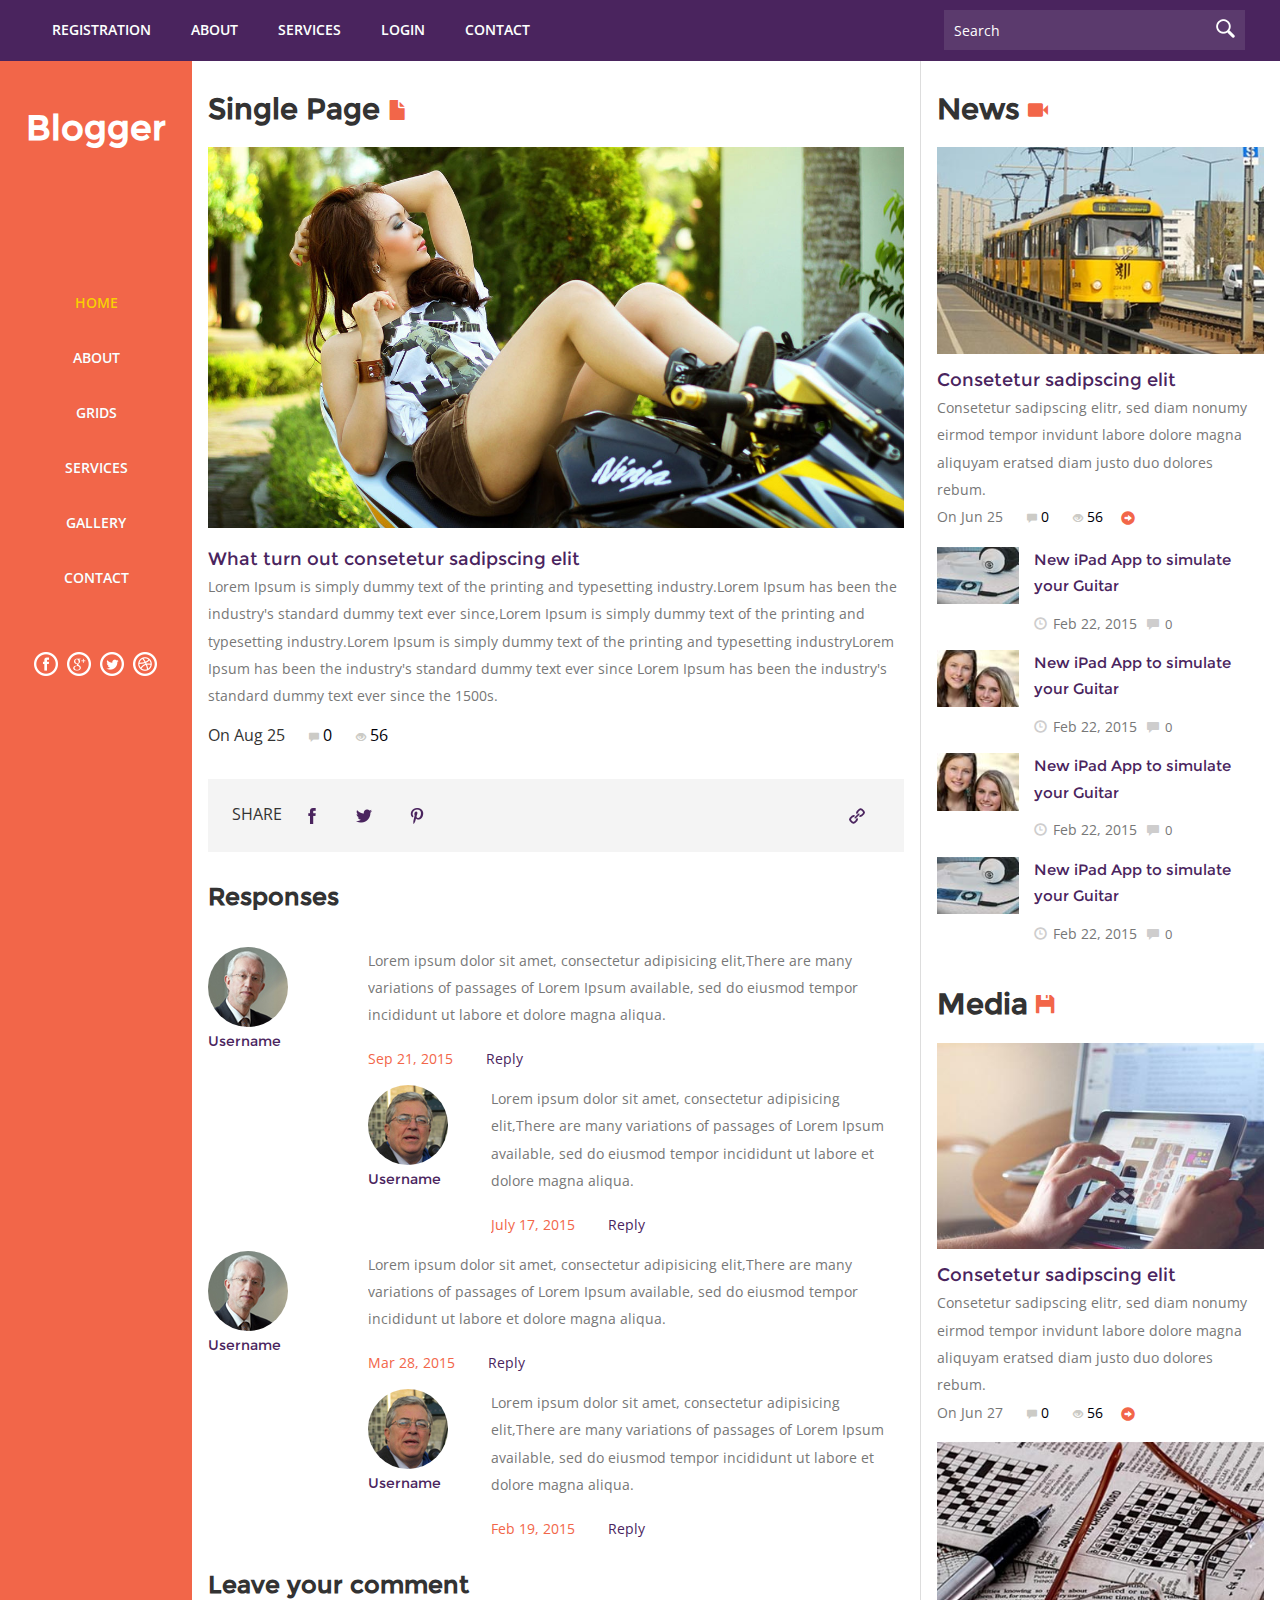
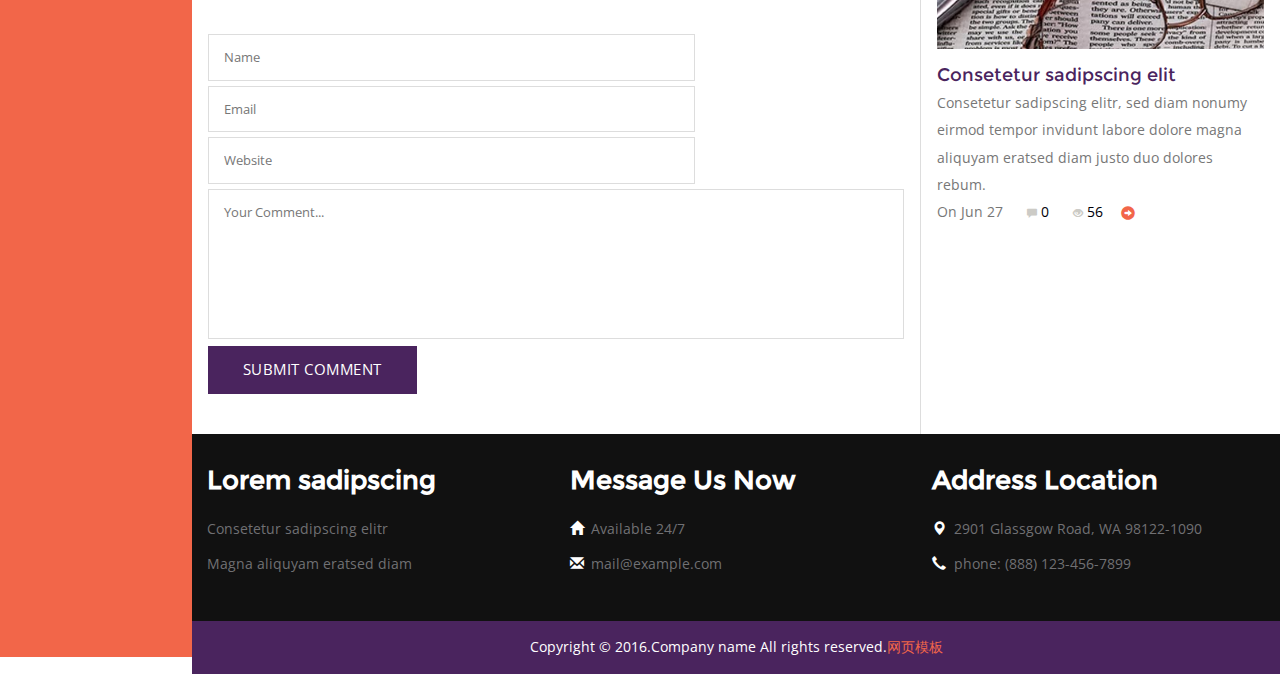
<file: single.html>
<!DOCTYPE HTML>
<html>
<head>
<title>Single page</title>
<meta name="viewport" content="width=device-width, initial-scale=1">
<meta http-equiv="Content-Type" content="text/html; charset=utf-8" />
<meta name="keywords" content="Blogger Responsive web template, Bootstrap Web Templates, Flat Web Templates, Android  Compatible web template, 
Smartphone Compatible web template, free webdesigns for Nokia, Samsung, LG, SonyEricsson, Motorola web design" />
<script type="application/x-javascript"> addEventListener("load", function() { setTimeout(hideURLbar, 0); }, false); function hideURLbar(){ window.scrollTo(0,1); } </script>
<link href="css/bootstrap.css" rel='stylesheet' type='text/css' />
<link href='http://fonts.useso.com/css?family=Open+Sans:700,700italic,800,300,300italic,400italic,400,600,600italic' rel='stylesheet' type='text/css'>
<!--Custom-Theme-files-->
	<link href="css/style.css" rel='stylesheet' type='text/css' />	
	<script src="js/jquery.min.js"> </script>
<!--/script-->
<script type="text/javascript" src="js/move-top.js"></script>
<script type="text/javascript" src="js/easing.js"></script>
<script type="text/javascript">
			jQuery(document).ready(function($) {
				$(".scroll").click(function(event){		
					event.preventDefault();
					$('html,body').animate({scrollTop:$(this.hash).offset().top},900);
				});
			});
</script>

</head>
<body>
	<!-- header-section-starts -->
      <div class="h-top" id="home">
		   <div class="top-header">
				  <ul class="cl-effect-16 top-nag">
						<li><a href="registration.html" data-hover="Registration">Registration</a></li> 
						<li><a href="about.html" data-hover="About">About</a></li>
						<li><a href="services.html" data-hover="SERVICES">SERVICES</a></li>
						<li><a href="login.html" data-hover="Login">Login</a></li>
						<li><a href="contact.html" data-hover="CONTACT">Contact</a></li>
					</ul>
					<div class="search-box">
					    <div class="b-search">
								<form>
										<input type="text" value="Search" onfocus="this.value = '';" onblur="if (this.value == '') {this.value = 'Search';}">
										<input type="submit" value="">
								</form>
							</div>
						</div>

					<div class="clearfix"></div>
				</div>
       </div>
	<div class="full">
			<div class="col-md-3 top-nav sing-page">
				     <div class="logo">
						<a href="index.html"><h1>Blogger</h1></a>
					</div>
					<div class="top-menu">
					 <span class="menu"> </span>

					<ul class="cl-effect-16">
						<li><a class="active" href="index.html" data-hover="HOME">Home</a></li> 
						<li><a href="about.html" data-hover="About">About</a></li>
						<li><a href="grid.html" data-hover="Grids">Grids</a></li>
						<li><a href="services.html" data-hover="Services">Services</a></li>
						<li><a href="gallery.html" data-hover="Gallery">Gallery</a></li>
						<li><a href="contact.html" data-hover="CONTACT">Contact</a></li>
					</ul>
					<!-- script-for-nav -->
					<script>
						$( "span.menu" ).click(function() {
						  $( ".top-menu ul" ).slideToggle(300, function() {
							// Animation complete.
						  });
						});
					</script>
				<!-- script-for-nav --> 	
					<ul class="side-icons">
							<li><a class="fb" href="#"></a></li>
							<li><a class="twitt" href="#"></a></li>
							<li><a class="goog" href="#"></a></li>
							<li><a class="drib" href="#"></a></li>
					   </ul>
			    </div>
			</div>
		<div class="col-md-9 main">
		<!--banner-section-->
		<div class="banner-section">
		   <h3 class="tittle">Single Page <i class="glyphicon glyphicon-file"></i></h3>
			<div class="single">
			   <img src="images/3.jpg" class="img-responsive" alt="" />
			    <div class="b-bottom"> 
			      <h5 class="top"><a href="#">What turn out consetetur sadipscing elit</a></h5>
				   <p class="sub">Lorem Ipsum is simply dummy text of the printing and typesetting industry.Lorem Ipsum has been the industry's standard dummy text ever since,Lorem Ipsum is simply dummy text of the printing and typesetting industry.Lorem Ipsum is simply dummy text of the printing and typesetting industryLorem Ipsum has been the industry's standard dummy text ever since Lorem Ipsum has been the industry's standard dummy text ever since the 1500s.</p>
			      <p>On Aug 25 <a class="span_link" href="#"><span class="glyphicon glyphicon-comment"></span>0 </a><a class="span_link" href="#"><span class="glyphicon glyphicon-eye-open"></span>56 </a></p>
				 
				</div>
			 </div>
			  <div class="single-bottom">
								<div class="single-middle">
								<ul class="social-share">
									<li><span>SHARE</span></li>
									<li><a href="#"><i> </i></a></li>						
									<li><a href="#"><i class="tin"> </i></a></li>
									<li><a href="#"><i class="message"> </i></a></li>				
								</ul>
								<a href="#"><i class="arrow"> </i></a>
								<div class="clearfix"> </div>
						   </div>

					    </div>
						<div class="response">
					<h4>Responses</h4>
					<div class="media response-info">
						<div class="media-left response-text-left">
							<a href="#">
								<img class="media-object" src="images/sin1.jpg" alt=""/>
							</a>
							<h5><a href="#">Username</a></h5>
						</div>
						<div class="media-body response-text-right">
							<p>Lorem ipsum dolor sit amet, consectetur adipisicing elit,There are many variations of passages of Lorem Ipsum available, 
								sed do eiusmod tempor incididunt ut labore et dolore magna aliqua.</p>
							<ul>
								<li>Sep 21, 2015</li>
								<li><a href="single.html">Reply</a></li>
							</ul>
							<div class="media response-info">
								<div class="media-left response-text-left">
									<a href="#">
										<img class="media-object" src="images/sin2.jpg" alt=""/>
									</a>
									<h5><a href="#">Username</a></h5>
								</div>
								<div class="media-body response-text-right">
									<p>Lorem ipsum dolor sit amet, consectetur adipisicing elit,There are many variations of passages of Lorem Ipsum available, 
										sed do eiusmod tempor incididunt ut labore et dolore magna aliqua.</p>
									<ul>
										<li>July 17, 2015</li>
										<li><a href="single.html">Reply</a></li>
									</ul>		
								</div>
								<div class="clearfix"> </div>
							</div>
						</div>
						<div class="clearfix"> </div>
					</div>
					<div class="media response-info">
						<div class="media-left response-text-left">
							<a href="#">
								<img class="media-object" src="images/sin1.jpg" alt=""/>
							</a>
							<h5><a href="#">Username</a></h5>
						</div>
						<div class="media-body response-text-right">
							<p>Lorem ipsum dolor sit amet, consectetur adipisicing elit,There are many variations of passages of Lorem Ipsum available, 
								sed do eiusmod tempor incididunt ut labore et dolore magna aliqua.</p>
							<ul>
								<li>Mar 28, 2015</li>
								<li><a href="single.html">Reply</a></li>
							</ul>
							<div class="media response-info">
								<div class="media-left response-text-left">
									<a href="#">
										<img class="media-object" src="images/sin2.jpg" alt=""/>
									</a>
									<h5><a href="#">Username</a></h5>
								</div>
								<div class="media-body response-text-right">
									<p>Lorem ipsum dolor sit amet, consectetur adipisicing elit,There are many variations of passages of Lorem Ipsum available, 
										sed do eiusmod tempor incididunt ut labore et dolore magna aliqua.</p>
									<ul>
										<li>Feb 19, 2015</li>
										<li><a href="single.html">Reply</a></li>
									</ul>		
								</div>
								<div class="clearfix"> </div>
							</div>
						</div>
						<div class="clearfix"> </div>
					</div>
				</div>	
				<div class="coment-form">
					<h4>Leave your comment</h4>
					<form>
						<input type="text" value="Name " onfocus="this.value = '';" onblur="if (this.value == '') {this.value = 'Name';}" required="">
						<input type="email" value="Email" onfocus="this.value = '';" onblur="if (this.value == '') {this.value = 'Email (will not be published)*';}" required="">
						<input type="text" value="Website" onfocus="this.value = '';" onblur="if (this.value == '') {this.value = 'Website';}" required="">
						<textarea onfocus="this.value = '';" onblur="if (this.value == '') {this.value = 'Your Comment...';}" required="">Your Comment...</textarea>
						<input type="submit" value="Submit Comment" >
					</form>
				</div>	
				<div class="clearfix"></div>
			</div>
			<!--//banner-->
			<!--//banner-section-->
			<div class="banner-right-text">
			 <h3 class="tittle">News  <i class="glyphicon glyphicon-facetime-video"></i></h3>
			<!--/general-news-->
			 <div class="general-news">
				<div class="general-inner">
					<div class="general-text">
						 <a href="#"><img src="images/gen1.jpg" class="img-responsive" alt=""></a>
						    <h5 class="top"><a href="#">Consetetur sadipscing elit</a></h5>
							<p>Consetetur sadipscing elitr, sed diam nonumy eirmod tempor invidunt labore dolore magna aliquyam eratsed diam justo duo dolores rebum.</p>
						    <p>On Jun 25 <a class="span_link" href="#"><span class="glyphicon glyphicon-comment"></span>0 </a><a class="span_link" href="#"><span class="glyphicon glyphicon-eye-open"></span>56 </a><a class="span_link" href="#"><span class="glyphicon glyphicon-circle-arrow-right"></span></a></p>
					 </div>
					 <div class="edit-pics">
							      <div class="editor-pics">
										 <div class="col-md-3 item-pic">
										   <img src="images/f4.jpg" class="img-responsive" alt="">

										   </div>
											<div class="col-md-9 item-details">
												<h5 class="inner two"><a href="#">New iPad App to simulate your Guitar</a></h5>
												 <div class="td-post-date two"><i class="glyphicon glyphicon-time"></i>Feb 22, 2015 <a href="#"><i class="glyphicon glyphicon-comment"></i>0 </a></div>
											 </div>
											<div class="clearfix"></div>
										</div>
										<div class="editor-pics">
										 <div class="col-md-3 item-pic">
										   <img src="images/f1.jpg" class="img-responsive" alt="">

										   </div>
											<div class="col-md-9 item-details">
												<h5 class="inner two"><a href="#">New iPad App to simulate your Guitar</a></h5>
												 <div class="td-post-date two"><i class="glyphicon glyphicon-time"></i>Feb 22, 2015 <a href="#"><i class="glyphicon glyphicon-comment"></i>0 </a></div>
											 </div>
											<div class="clearfix"></div>
										</div>
										<div class="editor-pics">
										 <div class="col-md-3 item-pic">
										   <img src="images/f1.jpg" class="img-responsive" alt="">

										   </div>
											<div class="col-md-9 item-details">
												<h5 class="inner two"><a href="#">New iPad App to simulate your Guitar</a></h5>
												 <div class="td-post-date two"><i class="glyphicon glyphicon-time"></i>Feb 22, 2015 <a href="#"><i class="glyphicon glyphicon-comment"></i>0 </a></div>
											 </div>
											<div class="clearfix"></div>
										</div>
										<div class="editor-pics">
										 <div class="col-md-3 item-pic">
										   <img src="images/f4.jpg" class="img-responsive" alt="">

										   </div>
											<div class="col-md-9 item-details">
												<h5 class="inner two"><a href="#">New iPad App to simulate your Guitar</a></h5>
												 <div class="td-post-date two"><i class="glyphicon glyphicon-time"></i>Feb 22, 2015 <a href="#"><i class="glyphicon glyphicon-comment"></i>0 </a></div>
											 </div>
											<div class="clearfix"></div>
										</div>
									</div>
								<div class="media">	
								 <h3 class="tittle media">Media <i class="glyphicon glyphicon-floppy-disk"></i></h3>
								  <div class="general-text two">
									 <a href="#"><img src="images/gen3.jpg" class="img-responsive" alt=""></a>
										<h5 class="top"><a href="#">Consetetur sadipscing elit</a></h5>
										<p>Consetetur sadipscing elitr, sed diam nonumy eirmod tempor invidunt labore dolore magna aliquyam eratsed diam justo duo dolores rebum.</p>
										<p>On Jun 27 <a class="span_link" href="#"><span class="glyphicon glyphicon-comment"></span>0 </a><a class="span_link" href="#"><span class="glyphicon glyphicon-eye-open"></span>56 </a><a class="span_link" href="#"><span class="glyphicon glyphicon-circle-arrow-right"></span></a></p>
								  </div>
					         </div>
					    <div class="general-text two">
						    <a href="#"><img src="images/gen2.jpg" class="img-responsive" alt=""></a>
						    <h5 class="top"><a href="#">Consetetur sadipscing elit</a></h5>
							<p>Consetetur sadipscing elitr, sed diam nonumy eirmod tempor invidunt labore dolore magna aliquyam eratsed diam justo duo dolores rebum.</p>
						    <p>On Jun 27 <a class="span_link" href="#"><span class="glyphicon glyphicon-comment"></span>0 </a><a class="span_link" href="#"><span class="glyphicon glyphicon-eye-open"></span>56 </a><a class="span_link" href="#"><span class="glyphicon glyphicon-circle-arrow-right"></span></a></p>
					    </div>
				 </div>
			</div>	
			<!--//general-news-->
			<!--/news-->
			<!--/news-->
		 </div>
			<div class="clearfix"> </div>
	<!--/footer-->
	     <div class="footer">
				 <div class="footer-top">
				    <div class="col-md-4 footer-grid">
					     <h4>Lorem sadipscing </h4>
				          <ul class="bottom">
							 <li>Consetetur sadipscing elitr</li>
							 <li>Magna aliquyam eratsed diam</li>
						 </ul>
				    </div>
					  <div class="col-md-4 footer-grid">
					     <h4>Message Us Now</h4>
				            <ul class="bottom">
						     <li><i class="glyphicon glyphicon-home"></i>Available 24/7 </li>
							 <li><i class="glyphicon glyphicon-envelope"></i><a href="mailto:info@example.com">mail@example.com</a></li>
						   </ul>
				    </div>
					<div class="col-md-4 footer-grid">
					     <h4>Address Location</h4>
				           <ul class="bottom">
						     <li><i class="glyphicon glyphicon-map-marker"></i>2901 Glassgow Road, WA 98122-1090 </li>
							 <li><i class="glyphicon glyphicon-earphone"></i>phone: (888) 123-456-7899 </li>
						   </ul>
				    </div>
					<div class="clearfix"> </div>
				 </div>
	        </div>
		<div class="copy">
		    <p>Copyright &copy; 2016.Company name All rights reserved.<a target="_blank" href="http://www.aspku.com/moban/">&#x7F51;&#x9875;&#x6A21;&#x677F;</a></p>
		</div>
	 <div class="clearfix"> </div>
	</div>
	<div class="clearfix"> </div>
</div>	
		<!--//footer-->
			<!--start-smooth-scrolling-->
						<script type="text/javascript">
									$(document).ready(function() {
										/*
										var defaults = {
								  			containerID: 'toTop', // fading element id
											containerHoverID: 'toTopHover', // fading element hover id
											scrollSpeed: 1200,
											easingType: 'linear' 
								 		};
										*/
										
										$().UItoTop({ easingType: 'easeOutQuart' });
										
									});
								</script>
		<a href="#home" id="toTop" class="scroll" style="display: block;"> <span id="toTopHover" style="opacity: 1;"> </span></a>


</body>
</html>
</file>
<file: css/style.css>
html, body{
font-family: 'Open Sans', sans-serif;
 font-size: 100%;
 background: #FFf;
}

body a {
	transition:0.5s all;
	-webkit-transition:0.5s all;
	-moz-transition:0.5s all;
	-o-transition:0.5s all;
	-ms-transition:0.5s all;
}
@font-face {
   font-family: 'Montserrat-Regular';
   src: url(../fonts/Montserrat-Regular.ttf)format('truetype');
}
a:hover,h5.inner.two a:hover{
 text-decoration:none;
 color:#f26649;
}
input[type="button"],input[type="submit"],li.parallelogram{
	transition:0.5s all;
	-webkit-transition:0.5s all;
	-moz-transition:0.5s all;
	-o-transition:0.5s all;
	-ms-transition:0.5s all;
}
h1,h2,h3,h4,h5,h6{
   margin:0;		
     font-family: 'Montserrat-Regular';
   font-weight:700;

}	
p{
	margin:0;
	font-family: 'Open Sans', sans-serif;
}
ul{
	margin:0;
	padding:0;
}
label{
	margin:0;
}
.top-header {
          padding: 0em 2em;
    background: #4a245e;
}
ul.top-nag {
    float:left
}
ul.top-nag li {
    display:inline-block;
    margin-right:0;
	float:left;
}
ul.top-nag  a{
    color: #fff;
    font-size: 0.9em;
    font-weight: 600;
    text-transform: uppercase;
   padding: 20px 20px;
    background: none;
    background-color: #4A245E;
    display: inline-block;
}
ul.top-nag  a:hover,ul.top-nag  a.active{
    background-color: #3C1D4C;
}
ul.top-nag  a.active{
  color: #ffcc00;
}
.search-box{
  float: right;
  width:15%;
  margin-top: 0.6em;
}
.b-search{
    position: relative;
    border: 1px solid #5B3A6D;
    padding: 0.5em 0;
    background:#5B3A6D;
    width: 99%;
}
.b-search input[type="text"]{
	width: 85%;
    outline: none;
    padding: 0em 0.6em;
    font-size: 0.9em;
    color: #fff;
    position: relative;
    border: none;
	background:#5B3A6D;
}
.b-search input[type="submit"]{
	background: url(../images/search.png) no-repeat 0px 2px;
	border: none;
	height: 26px;
	width: 26px;
	position: absolute;
	outline: none;
	top: 6px;
	right: 2px;
}
.logo  a{
	display:block;
}
.logo  a h1{
      color: #fff;
    font-size: 2.5em;
    font-weight: 700;
    text-align: center;
}
.logo  a h1:hover{
 text-decoration:none;
}
.logo  a h1 span{
 color:#a5cd39;
}
.header-top-right form input[type="text"] {
    font-size: .9em;
    color: #FFFFFF;
    float: left;
    outline: none;
    border: 1px solid #003366;
    padding: 0.5em;
    background: #003366;
    -webkit-appearance: none;
}
.header-top-right form input[type="submit"] {
    color: #FFF;
    background: #ffcc00 url(../images/search.png) no-repeat 10px 8px;
    width: 26px;
    font-size: 16px;
    float: left;
    border: none;
    outline: none;
    padding: 0.43em 1.2em;
    text-transform: uppercase;
    -webkit-appearance: none;
}
.header-top-right {
    float: right;
       margin: 0.5em 0 0 0;
}
.top-menu ul {
    margin-top: 9em;
}
.top-nav{
       float: left;
		background-color: #f26649;
		width: 15%;
	     padding: 3em 1em 95.6em 1em;
		   position:absolute;
}
.top-nav.contact{
       float: left;
		background-color: #f26649;
		width: 15%;
  padding: 3em 1em 37.86em 1em;
		   position:absolute;
}
.top-nav.about{
       float: left;
		background-color: #f26649;
		width: 15%;
	  	    padding: 3em 1em 95.25em 1em;
		   position:absolute;
}
	.top-nav.grid-sec {
		float: left;
		background-color: #f26649;
		width: 15%;
		padding: 3em 1em 24.65em 1em;
	}
	.top-nav.gallery-sec{
		float: left;
		background-color: #f26649;
		width: 15%;
		    padding: 3em 1em 34.45em 1em;
	}
	.top-nav.services {
		float: left;
		background-color: #f26649;
		width: 15%;
		padding: 3em 1em 103.2em 1em;
	}
	.top-nav.login {
		float: left;
		background-color: #f26649;
		width: 15%;
		padding: 3em 1em 15.25em 1em;
	}
	.top-nav.register {
		float: left;
		background-color: #f26649;
		width: 15%;
		padding: 3em 1em 23.55em 1em;
	}
    .top-nav.sing-page {
		float: left;
		background-color: #f26649;
		width: 15%;
		padding: 3em 1em 95.4em 1em;
	}
.top-menu ul li {
    display:block;
    color: #fff;
    vertical-align: top;
       text-align: center;
    margin-bottom:2em;
}
.top-menu ul li a{
    color: #fff;
    font-size: 0.9em;
    font-weight: 600;
    text-transform: uppercase;
    padding: 1em 1em;
    background: none;
    background-color:#f26649;
}
/* Effect 16: fall down */
.cl-effect-16 a {
	color: #6f8686;
	text-shadow: 0 0 1px rgba(111,134,134,0.3);
}
.cl-effect-16 a::before {
	color:#ffcc00;
	content: attr(data-hover);
	position: absolute;
	opacity: 0;
	text-shadow: 0 0 1px rgba(255,255,255,0.3);
	-webkit-transform: scale(1.1) translateX(10px) translateY(-10px) rotate(4deg);
	-moz-transform: scale(1.1) translateX(10px) translateY(-10px) rotate(4deg);
	transform: scale(1.1) translateX(10px) translateY(-10px) rotate(4deg);
	-webkit-transition: -webkit-transform 0.3s, opacity 0.3s;
	-moz-transition: -moz-transform 0.3s, opacity 0.3s;
	transition: transform 0.3s, opacity 0.3s;
	pointer-events: none;
}

.cl-effect-16 a:hover::before,
.cl-effect-16 a:focus::before {
	-webkit-transform: scale(1) translateX(0px) translateY(0px) rotate(0deg);
	-moz-transform: scale(1) translateX(0px) translateY(0px) rotate(0deg);
	transform: scale(1) translateX(0px) translateY(0px) rotate(0deg);
	opacity: 1;
}
nav a {
	position: relative;
	display: inline-block;
	outline: none;
	color: #fff;
	text-decoration: none;
	text-transform: uppercase;
	font-weight: 400;
	text-shadow: 0 0 1px rgba(255,255,255,0.3);
	font-size: 1em;
}
span.menu{
	display:none;
	}
nav a:hover,
nav a:focus {
	outline: none;
}
.top-menu ul li a{
    color: #fff;
    font-size: 0.9em;
    font-weight: 600;
    text-transform: uppercase;
    padding:0;
    background: none;
    background-color:#f26649;
}
.top-menu ul li a:hover,.top-menu ul li a.active{
	color:#ffcc00;
}
.top_right {
    float: right;
	    margin-top: 0.6em;
}
.top_right h6{
       color: #00aaad;
    font-size: 0.85em;
    font-weight: 400;
    text-transform: uppercase;
	    padding: 0;
}
.top_right p {
         color: #a5cd39;
    font-size: 1em;
       font-weight: 600;
    text-transform: uppercase;
    margin-top: 0.8em;
}
.header-middle {
    padding: 2em 0;
}
/*--start-home--*/
.main {
	float: right;
    width: 85%;
    padding: 0;
}
.banner-section{
    width: 67%;
    float: left;
	    padding: 2em 1em 1.5em 1em;
		border-right: 1px solid #ddd;
}
/*--banner--*/
#slider2,
#slider3 {
  box-shadow: none;
  -moz-box-shadow: none;
  -webkit-box-shadow: none;
  margin: 0 auto;
}
.rslides_tabs li:first-child {
  margin-left: 0;
}
.rslides_tabs .rslides_here a {
  background: rgba(255,255,255,.1);
  color: #fff;
  font-weight: bold;
}
.events {
  list-style: none;
}
.callbacks_container {
  position: relative;
  float: left;
  width: 100%;
}
.callbacks {
  position: relative;
  list-style: none;
  overflow: hidden;
  width: 100%;
  padding: 0;
  margin: 0;
}
.callbacks li {
  position: absolute;
  width: 100%;
}
.callbacks img {
  position: relative;
  z-index: 1;
  height: auto;
  border: 0;
}
.callbacks .caption {
	display: block;
	position: absolute;
	z-index: 2;
	font-size: 20px;
	text-shadow: none;
	color: #fff;
	left: 0;
	right: 0;
	padding: 10px 20px;
	margin: 0;
	max-width: none;
	top: 10%;
	text-align: center;
}
.callbacks_nav {
      position: absolute;
    -webkit-tap-highlight-color: rgba(0,0,0,0);
    top: 56%;
    left: 0;
    opacity: 0.7;
    z-index: 3;
    text-indent: -9999px;
    overflow: hidden;
    text-decoration: none;
        height: 79px;
    width: 30px;
    background: transparent url("../images/arrows.png") no-repeat left top;
    margin-top:3%;
	display:none;
}
 .callbacks_nav:hover{
  	opacity: 0.5;
  }
.callbacks_nav.next {
  left: auto;
    background-position: right top;
   right:-140px;
 }
 .callbacks_nav.prev {
	right: auto;
    background-position: left top;
    left: -140px;
}
#slider3-pager a {
  display: inline-block;
}
#slider3-pager span{
  float: left;
}
#slider3-pager span{
	width:100px;
	height:15px;
	background:#fff;
	display:inline-block;
	border-radius:30em;
	opacity:0.6;
}
#slider3-pager .rslides_here a {
  background: #FFF;
  border-radius:30em;
  opacity:1;
}
#slider3-pager a {
  padding: 0;
}
#slider3-pager li{
	display:inline-block;
}
.rslides {
  position: relative;
  list-style: none;
  overflow: hidden;
  width: 100%;
  padding: 0;
}
.rslides li {
  -webkit-backface-visibility: hidden;
  position: absolute;
  display:none;
  width: 100%;
  left: 0;
  top: 0;
}
.rslides li{
  position: relative;
  display: block;
  float: left;
}
.rslides img {
  height: auto;
  border: 0;
  }
.callbacks_tabs{
    list-style: none;
    position: absolute;
    top: -15%;
    right: 0%;
    padding: 0;
    margin: 0;
    display: block;
}
.slider-top span{
	font-weight:600;
}
.callbacks_tabs li{
  display: inline-block;
  margin: 0 .3em;
}
@media screen and (max-width: 600px) {
  .callbacks_nav {
    top: 47%;
    }
}
/*----*/
.callbacks_tabs a{
 visibility: hidden;
}
.callbacks_tabs a:after {
    content: "\f111";
  font-size: 0;
  font-family: FontAwesome;
  visibility: visible;
  display: block;
     width:14px;
    height:14px;
    display: block;
    background:#f26649;
  display: inline-block;
  border:none;
  border-radius:50%;
  -webkit-border-radius:50%;
  -moz-border-radius:50%;
  -o-border-radius:50%;
  -ms-border-radius:50%;
}
.callbacks_here a:after{
  background:#4a245e;
}
/*--top-news--*/
ul.side-icons{
     border: none;
    margin-top: 5em;
    margin-left: 2em;
}
ul.side-icons li {
    list-style-type: none;
    display: inline-block;
	margin-right:5px;
}
ul.side-icons li a{
width:24px;
height:24px;
display:block;
border:none;
padding:0
}
ul.side-icons li a:hover{
 opacity:0.4;
}
ul.side-icons li a.fb{
 background:url('../images/icons.png') no-repeat 0px 0px;
}
ul.side-icons li a.twitt{
 background:url('../images/icons.png') no-repeat -26px 0px;
}
ul.side-icons li a.goog{
 background:url('../images/icons.png') no-repeat -52px 0px;
}
ul.side-icons li a.drib{
 background:url('../images/icons.png') no-repeat -78px 0px;
}
/*--about--*/

h3.tittle {
    color: #333;
    font-size: 2em;
	text-align:left;
	margin-bottom:0.8em;
}
h3.tittle i {
    font-size: 0.7em;
    color: #F26649;
}
h5.top a {
       line-height: 1.6em;
    font-size: 1.3em;
    color: #4A245E;
    font-weight: 300;
}
h5.top a:hover{
    color:#f26649;
}
span.glyphicon.glyphicon-comment:hover, span.glyphicon.glyphicon-eye-open:hover, span.glyphicon.glyphicon-thumbs-up:hover, a.span_link {
    color: #000008;
}
span.glyphicon.glyphicon-comment, span.glyphicon.glyphicon-eye-open, span.glyphicon.glyphicon-thumbs-up {
    font-size: 10px;
    margin: 0 4px 0 20px;
    color: #CCCBC6;
}
span.glyphicon.glyphicon-circle-arrow-right {
    color: #F26649;
    margin-left: 1em;
    margin-top: -2px;
    vertical-align: middle;
}
span.glyphicon.glyphicon-circle-arrow-right:hover{
color:#4a245e;
}
.b-bottom {
    margin-top: 1em;
}
.top-text img {
    margin-bottom: 0.7em;
}
.top-inner.second {
    margin-top: 1.3em;
}
.top-text {
    padding-left: 0;
}
.top-text.two{
 padding-right: 0;
   padding-left:15px;
}
.top-news {
    padding: 2em 0;
}
.top-text p {
    font-size: 0.9em;
    font-weight: 400;
    line-height: 1.9em;
    color: #777;
}
/*--banner-right-text--*/
h3.tittle.media {
    margin-top: 1em;
}
.banner-right-text {
    float: right;
    width:33%;
       padding: 2em 1em 1.5em 1em;
}
.general-text img ,.top-text img{
    width: 100%;
	    margin-bottom: 0.7em;
}
.general-text p {
    font-size: 0.9em;
    font-weight: 400;
    line-height: 1.9em;
    color: #777;
}
.general-text.two {
    margin-top: 1em;
}
.edit-pics {
}
.editor-pics {
    margin-top: 1em;
}
.item-pic {
    padding: 0;
}
.td-post-date.two i {
    margin-right: 0.5em;
    font-size: 0.9em;
}
i.glyphicon.glyphicon-comment {
    margin-left: 0.5em;
}
h5.inner.two a {
        color: #4A245E;
    font-weight:400;
    text-transform: none;
    font-size: 1.1em;
	    line-height: 1.7em;
}
.td-post-date.two, .td-post-date.two a {
        color: #777;
    margin-top: 1em;
    font-size: 0.9em;
}
.td-post-date.two i {
	color: #CECDCD;
}
.td-post-date.two i:hover,.td-post-date.two a:hover{
 color:#000;
}
/*-- about -- */
.about-content p {
  text-decoration: none;
    color: #777;
    font-size: 0.9em;
    line-height: 1.9em;
}
.about-content p label {
	margin-top: 1.5em;
	float: left;
	width:42%;
}
p.nam {
	width: 100%;
	margin: 1em 0 2em 0;
}
.more a {
      font-size: 15px;
    color: #fff;
    font-weight: 300;
    background: #4A245E;
    padding: 12px 20px;
  transition: .5s all;
  -webkit-transition: .5s all;
  -moz-transition: .5s all;
  -o-transition: .5s all;
  -ms-transition: .5s all;
}
.more a:hover {
   background-color: #f26649;
}
.about-content img {
	float: left;
	    width: 50%;
    margin-right: 3%;
}
.about-content {
    margin-bottom: 6em;
}
/*--gallery--*/
.gallery-section {
    padding: 3em 3em;
    text-align: center;
}
.grid {
	padding: 20px 20px 100px 20px;
	max-width: 1300px;
	margin: 0 auto;
	list-style: none;
	text-align: center;
}
.grid {
	display: inline-block;
	width: 440px;
	margin: 0;
	padding: 0px;
	text-align: left;
	position: relative;
	
}
.grid figure {
	margin: 0;
	position: relative;
}
.grid figure img {
	max-width: 100%;
	display: block;
	position: relative;
}
.grid figcaption {
	    position: absolute;
    top: 0;
    left: 0;
    padding: 20px;
    background: rgba(66, 31, 84, 0.8);
    color: #fff;
}
.grid figcaption span:before {
	content: ' ';
}
.grid figcaption a {
	   text-align: center;
	   padding: 9px 21px;
	   font-size:1em;
	  display: inline-block;
      background: #F26649;
	  color: #fff;
	  text-decoration:none;
}
.grid figcaption a:hover {
	background-color:#DA3917;
}
.cs-style-1 figcaption {
	height: 100%;
	width: 100%;
	opacity: 0;
	text-align: center;
	-webkit-backface-visibility: hidden;
	-moz-backface-visibility: hidden;
	backface-visibility: hidden;
	-webkit-transition: -webkit-transform 0.3s, opacity 0.3s;
	-moz-transition: -moz-transform 0.3s, opacity 0.3s;
	transition: transform 0.3s, opacity 0.3s;
}
.no-touch .cs-style-1 figure:hover figcaption,
.cs-style-1 figure.cs-hover figcaption {
	opacity: 1;
	-webkit-transform: translate(15px, 15px);
	-moz-transform: translate(15px, 15px);
	-ms-transform: translate(15px, 15px);
	transform: translate(15px, 15px);
}
.cs-style-1 figcaption h3 {
      font-size: 2em;
    color: #fff;
    margin: 1em 0 0.5em 0;
}

.cs-style-1 figcaption span {
	font-size: 0.9em;
	display: block;
}
.cs-style-1 figcaption a {
	margin-top:1.3em;
}
/* Caption Style 1 */
.categorie-grids {
	margin-top:3em;
}
.cate-grid{	
	    background-size: 100%;
    margin: 0 10px;
    width: 28%;
    padding: 0;
	    margin-bottom: 2em;
}
.cate-grid h4 {
	color: #e21737;
	font-size: 1.5em;
	font-weight: 600;
	letter-spacing: 1px;
	margin-bottom: 13px;
} 
.cate-grid p {
  color: #fff;
  font-size: 1.5em;
  font-weight: 300;
}
a.store {
	color: #fff;
	font-size: .95em;
	border: 2px solid #000;
	border-radius: 7px;
  -web-kit-border-radius:7px;
  -o-border-radius:7px;
  -ms-border-radius:7px;
  -moz-border-radius:7px;
	font-weight: 500;
	display: inline-block;
	padding: 0.7em 2.2em;
	margin-top: 1.5em;
}
a.store:hover{
	border:2px solid #e21737;
	color:#e21737;
}
/*--services--*/
.ser {
    padding: 1em;
    background-color: #eee;
}
/*-- contact --*/
.contact{
	    background: #fff;
    float: right;
    padding: 3em 3em;
    width: 100%;
}
.header1{
	background:url(../images/header.jpg) no-repeat -18em 0em;
	min-height:200px;
	}
.contact-left{
	float:left;
	width:50%;
	}
.contact-left iframe{
	width:100%;
	height:344px;
	border:none;
	}
.contact-right{
	float:right;
	width:50%;
	padding:3em 2em;
	}
.contact-right p.phn{
	    color: #F26649;
    font-size: 2.6em;
    font-weight: 700;
    margin: 0 0 .5em;
	}
p.phn-bottom{
	      color: #4A245E;
    font-size: 1.2em;
    margin: 0 0 1em;
	}
p.phn-bottom span{
	display:block;
	font-weight:600;
	}
p.lom{
	    color: #777;
    font-size: 0.9em;
    line-height: 1.8em;
    width: 65%;
    margin: 0;
    font-style: normal;
	}
.contact-left1{
	    float: left;
    width: 50%;
    padding: 3em 2em 3em 0;
	}
.contact-left1 h3{
	    color: #4A245E;
    font-weight: 600;
    font-size: 1.8em;
    margin: 0 0 1em 0em;
	}
.contact-left1 h3 span{
	        display: block;
    color: #333;
    font-size: 0.6em;
    padding-top: 17px;
    font-weight: 400;
	
	}
.in-left{
	float:left;
	width:45%;
	}
.in-left input[type="text"],.in-right textarea{
	outline:none;
	border:1px solid #B2ACAC;
	background:none;
	color:#777;
	font-size:14px;
	padding:13px 10px;
	width:100%;
	    margin: 7px 0;
	}
	p.your-para {
    color:#f26649;
    font-size: 0.9em;
    margin: 0 0 5px 0;
    font-weight: 600;
    text-transform: uppercase;
}
.in-right{
	float:right;
	width:50%;
	}
.in-right textarea{
	    resize: none;
    min-height: 257px;
    margin: 0;
    margin-bottom: 2em;
	}
.in-right input[type="submit"]{
	outline: none;
    border: none;
    background: #4A245E;
    color: #fff;
    font-weight: 400;
    font-size: 16px;
    padding: 10px 0px;
    width: 43%;
    display: block;
    transition: 0.5s all;
    -webkit-transition: 0.5s all;
    -moz-transition: 0.5s all;
    -o-transition: 0.5s all;
    -ms-transition: 0.5s all;
    text-transform: uppercase;
}
.in-right input[type="submit"]:hover{
	background:#F04709;
	color:#fff;
	}
::-webkit-input-placeholder{
	color:#000 !important;
	}
.contact-right1{
	    float: right;
    width: 50%;
    background: #4A245E;
    padding: 3em 2em;
	}
.contact-right1 h3{
	color:#C34C21;
	font-weight:700;
	font-size:2em;
	margin:0 0 1em;
	}
.contact-right1 h3 span{
	    display: block;
    color: #FFF;
    font-weight: 600;
	}
.contact-right1 h4{
	    text-transform: capitalize;
    font-size: 1.3em;
    margin: 2em 0;
    color: #F26649;
    line-height: 1.6em;
    font-weight: 400;
	}
.contact-right1 h4 span{
	display:block;
	}
.contact-right1 p{
	    color: #fff;
    width: 85%;
    font-size: 0.9em;
    line-height: 1.9em;
    margin: 0;
    font-style: normal;
	}
.contact-right1 ul{
	padding:2.19em 0 0;
	margin:0;
	}
/*-- //contact --*/
/*-- /grids--*/
.form-control1 {
    border: 1px solid #e0e0e0;
    padding: 5px 8px;
    color: #616161;
    background: #fff;
    box-shadow: none!important;
    width: 100%;
    font-size: 0.85em;
    font-weight: 300;
    height: 40px;
    border-radius: 0;
    -webkit-appearance: none;
    outline: none;
}
.grid-section {
    padding: 3em 3em;
}
/*-- /grids--*/
/*-- login-page --*/
.login {
    padding: 5em 3em;
}
.login-grids {
  padding: 3em 0 0;
}
.log form input[type="password"] {
  margin-right: 58px;
}
.log h5{
	color: #F26649;
    font-size: 16px;
    text-transform: capitalize;
    margin: 0 0 10px 0;
    font-weight: 400;
}
.log form {
	margin-top:32px;
}
.log form input[type="text"],.log form input[type="password"] {
	width: 70%;
	padding: 8px;
	font-size: 14px;
	font-weight: 400;
	border: 1px solid #e6e6e6;
	outline: none;
	color: #000;
	margin-bottom:32px;
}
.log form input[type=submit] {
    border: none;
    color: #ffffff;
    padding: 11px 53px;
    font-size: 17px;
    cursor: pointer;
    margin: 0 0 32px 0;
    background: #4A245E;
    border: none;
    outline: none;
    -webkit-appearance: none;
}
.log form input[type=submit]:hover,.login-right a:hover {
    background: #F26649;
    transition: .5s all;
    -webkit-transition: .5s all;
    -o-transition: .5s all;
    -ms-transition: .5s all;
    -moz-transition: .5s all;
  }
.log p a{
	text-decoration:none;
	color:#4a245e;
}
.log p a:hover{
     color: #F26649;
  transition: .5s all;
  -webkit-transition: .5s all;
  -o-transition: .5s all;
  -ms-transition: .5s all;
  -moz-transition: .5s all;
}
.login-right p {
      color: #777;
    margin: 22px 0 40px 0;
    font-size: 0.9em;
    line-height: 1.9em;
}
.log p{
     color: #777;
    margin: 22px 0;
    font-size: 0.9em;
    line-height: 1.8em;
}
.log p:nth-child(4) {
  margin:0;
}
.log a{
	text-decoration:none;
	    color: #F26649;
}
.log a:hover{
  color:#4a245e;
  transition: .5s all;
  -webkit-transition: .5s all;
  -o-transition: .5s all;
  -ms-transition: .5s all;
  -moz-transition: .5s all;
}
.login-right a{
	    text-decoration: none;
    background: #4A245E;
    color: #ffffff;
    font-size: 16px;
    padding: 14px 34px;
}
/*-- register --*/
.sign-up{
	    padding: 0em 0em;
    margin: 0 auto;
	}
	.sign-up-form {
    padding: 3em 5em;
}
.sign-up-form p{
	    color: #777;
    font-size: 0.9em;
    margin: .5em 0 3em;
    line-height: 1.7em;
	}
.sign-up1{
	float:left;
	width:27%;
	}
.sign-up1 h4{
	    color: #3C4348;
    margin: 1.4em 0 1em;
    font-size: 16px;
    font-weight: 400;
	}
.sign-up2{
	float:right;
	width:70%;
	}
.sign-up2 input[type="text"]{
	outline:none;
	border:1px solid #333;
	background:none;
	font-size:15px;
	padding:10px 10px;
	width:100%;
	margin:1em 0;
	    color: #999;
		    font-family: 'Open Sans', sans-serif;
	}
.sign-up2 input[type="password"]{
	outline:none;
	border:1px solid #333;
	background:none;
	font-size:15px;
	padding:10px 10px;
	width:100%;
	margin:1em 0;
	    font-family: 'Open Sans', sans-serif;
	    color: #999;
	}
.sign-up h5{
	margin: 0 0 2em;
	color: #D52500;
	font-size: 20px;
	}
.sign-up h6{
	margin: 2em 0 1em;
	color: #D52500;
	font-size: 20px;
	}
.sign-up input[type="submit"]{
	    outline: none;
    border: none;
    background: #4A245E;
    color: #fff;
    font-size: 20px;
    width: 17%;
    font-weight: 600;
    margin-left: 18em;
    margin-top: 3em;
    padding: 13px 0;
    transition: .5s all;
    -webkit-transition: .5s all;
    -moz-transition: .5s all;
    -o-transition: .5s all;
    -ms-transition: .5s all;
    text-transform: uppercase;
    -webkit-appearance: none;
	}
.sign-up input[type="submit"]:hover{
	    background: #F26649;
	}
	h3.tittle.reg {
    font-size: 1.6em;
}
/*-- /single--*/
p.sub {
    line-height: 1.9em;
    font-size: 0.9em;
    color: #777;
	margin-bottom: 1em;
}
ul.share {
	margin: 2em 0 3em 0;
}
ul.social-share {
    float: left;
}
.single-middle {
   background: #f4f4f4;
    padding: 1.5em;
    margin: 2em 0;
}
ul.social-share li{
list-style:none;
display:inline-block;
}
ul.social-share li i,i.arrow,p.reply {
       background: url(../images/icons2.png)no-repeat -4px -3px;
    width: 25px;
    height: 25px;
    display: inline-block;
    margin: 0 12px;
    vertical-align: middle;
}
ul.social-share li  i.tin:hover,ul.social-share li  i.message:hover,p.reply i:hover,i.arrow:hover,ul.social-share li i:hover{
  opacity:0.7;
}
ul.social-share li  i.tin{
	    background: url(../images/icons2.png)no-repeat -30px -3px;
}
ul.social-share li  i.message{
     background: url(../images/icons2.png)no-repeat -55px -3px;
}
i.arrow{
  background: url(../images/icons2.png)no-repeat -79px -3px;
    display: inline-block;
    float: right;
}
p.reply i{
      background: url(../images/icons2.png)no-repeat -4px -3px;
  display: inline-block;
  vertical-align: middle;
  margin: 0 14px 0 0px;
}
.client {
	float:left;
	width:8%;
	margin-right:7%;
}
.client img {
	width:100%;
	border-radius:50%;
	-web-kit-border-radius:50%;
	-o-border-radius:50%;
	-ms-border-radius:50%;	
}
.client-message {
	float:left;
	width:70%;
}
.blog-posts h3 {
    line-height: 1.5em;
    font-size: 2.1em;
    font-weight: 400;
}
.blog-posts iframe {
	width:100%;
	height:400px;
}
.client-message i.fa.fa-calendar {
	font-size: 10px;
	margin-right: 6px;
	vertical-align: baseline;
}
.response h4 {
    color: #333;
    font-size: 1.5em;
    font-weight: 600;
    margin-bottom: 1.5em;
}
.coment-form input[type="text"] {
    display: block;
    background: none;
    color: #777;
    border: 1px solid #ddd;
    width: 70%;
    margin-bottom: 5px;
    outline: none;
    font-size: 13px;
    font-weight: 400;
    padding: 13px 15px;
	font-family: 'Open Sans', sans-serif;
}
.coment-form input[type="submit"] {
    background: #4A245E;
    border: 1px solid #4A245E;
    padding: .8em 0;
    width: 30%;
    margin-top: .5em;
    font-size: 15px;
    color: #fff;
    letter-spacing: 0.5px;
    outline: none;
    transition: .5s all;
    -webkit-transition: .5s all;
    -moz-transition: .5s all;
    -o-transition: .5s all;
    -ms-transition: .5s all;
	font-family: 'Open Sans', sans-serif;
	text-transform:uppercase;
}
.coment-form input[type="submit"]:hover{
   background:#f26649;
    border: 1px solid #f26649;
}
.coment-form input[type="email"] {
    background: none;
    color: #777;
    border: 1px solid #ddd;
    width: 70%;
    margin-bottom: 5px;
    outline: none;
    font-size: 13px;
        font-weight: 400;
    padding: 13px 15px;
	font-family: 'Open Sans', sans-serif;
}
.coment-form textarea {
    background: none;
    color: #777;
    border: 1px solid #ddd;
    width: 100%;
    display: block;
    height: 150px;
    outline: none;
    font-size: 13px;
       font-weight: 400;
    resize: none;
    padding: 13px 15px;
	font-family: 'Open Sans', sans-serif;
}
.coment-form h4 {
 color: #333;
    font-size: 1.5em;
    font-weight: 600;
    margin-bottom: 1.5em;
}
.media-left.response-text-left {
    float: left;
    width: 19%;
}
.response-text-right p {
    color: #777;
    font-size:0.9em;
    margin: 0 0 1em;
	line-height:1.9em;
}
.media-body.response-text-right ul li {
    color: #F26649;
    font-size: 0.9em;
    display: inline-block;
        font-weight: 400;
}
.media-body.response-text-right ul li a {
    color:#4a245e;
    font-size: 1em;
    display: block;
    margin-top: 6px;
    margin-left: 2em;
}
.media-body.response-text-right {
    float: right;
    width: 77%;
    text-align: left;
}
.media-left.response-text-left h5 a {
    color: #4A245E;
    font-weight: 400;
    line-height: 2em;
}
.coment-form {
    margin-top: 2em;
	padding-bottom:1em;
}
.media-left.response-text-left a img {
    border-radius:50%;
	-o-border-radius:50%;
	-webkit-border-radius:50%;
	-moz-border-radius:50%;
	-ms-border-radius:50%;
}
.media-body.response-text-right ul li a:hover {
    text-decoration: none;
    color: #f26649;
}
/*--footer--*/
.footer {
      padding: 2em 0;
    background-color: #111;
}
.footer-grid h4 {
    color: #fff;
    font-size: 1.8em;
}
ul.bottom{
 margin-top:1.6em;
}
ul.bottom li {
    list-style: none;
    display: block;
    margin-bottom: 1em;
      color: #707073;
    font-size: 0.9em;
}
ul.bottom li a{
 color: #707073;
    font-size:1em;
}
ul.bottom li a:hover{
  color: #F26649;
}
ul.bottom i {
    color: #fff;
    margin-right: 0.5em;
}
.copy {
        text-align: center;
    background:#4A245E;
    padding: 1em;
	}
.copy p {
  color: #fff;
  font-size: 0.9em;
}
.copy p a {
   color: #F26649;
}
.copy p a:hover{
	 text-decoration: underline;
}
/*--top-move--*/
#toTop {
  display: none;
  text-decoration: none;
  position: fixed;
  bottom: 10px;
  right: 10px;
  overflow: hidden;
  width: 40px;
  height: 22px;
  border: none;
  text-indent: 100%;
  background: url(../images/move-top.png) no-repeat 0px 0px;
}
/*--responsive--*/
@media (max-width:1600px){
	.top-nav {
		float: left;
		background-color: #f26649;
		width: 15%;
		    padding: 3em 1em 90.95em 1em;
	}
	.top-nav.about {
		float: left;
		background-color: #f26649;
		width: 15%;
		padding: 3em 1em 91.4em 1em;
	}
	.top-nav.contact {
		float: left;
		background-color: #f26649;
		width: 15%;
		padding: 3em 1em 37.9em 1em;
	}
	.top-nav.grid-sec {
		float: left;
		background-color: #f26649;
		width: 15%;
		padding: 3em 1em 24.65em 1em;
	}
	.top-nav.gallery-sec{
		float: left;
		background-color: #f26649;
		width: 15%;
		    padding: 3em 1em 32.2em 1em;
	}
	.top-nav.services {
		float: left;
		background-color: #f26649;
		width: 15%;
		padding: 3em 1em 98.75em 1em;
	}
	.top-nav.login {
		float: left;
		background-color: #f26649;
		width: 15%;
		padding: 3em 1em 15.25em 1em;
	}
	.top-nav.register {
		float: left;
		background-color: #f26649;
		width: 15%;
		padding: 3em 1em 23.55em 1em;
	}
    .top-nav.sing-page {
		float: left;
		background-color: #f26649;
		width: 15%;
		padding: 3em 1em 93.8em 1em;
	}

}
@media (max-width:1440px){
	.top-nav {
		float: left;
		width: 15%;
		padding: 3em 1em 85.5em 1em;
	}
	.top-nav.about {
		float: left;
		width: 15%;
		padding: 3em 1em 87.1em 1em;
	}
	.top-nav.services {
		float: left;
		width: 15%;
		padding: 3em 1em 89.98em 1em;
	}
	.cate-grid {
		background-size: 100%;
		margin: 0 10px;
		width: 28%;
		padding: 0;
		margin-bottom: 3em;
	}
	.top-nav.gallery-sec {
		float: left;
		width: 15%;
		padding: 3em 1em 30.7em 1em;
	}
	.top-nav.contact {
		float: left;
		background-color: #f26649;
		width: 15%;
		padding: 3em 1em 37.91em 1em;
	}
	.top-nav.sing-page {
		float: left;
		width: 15%;
		padding: 3em 1em 94.05em 1em;
	}
	.sign-up input[type="submit"] {
		font-size: 20px;
		width: 17%;
		margin-left: 15.9em;
		margin-top: 3em;
		padding: 13px 0;
	}
	.top-nav.services {
		float: left;
		background-color: #f26649;
		width: 15%;
		padding: 3em 1em 89.99em 1em;
	}
	.top-nav.grid-sec  {
		float: left;
		width: 15%;
		padding: 3em 1em 24.6em 1em;
	}
}
@media (max-width:1366px){
	ul.side-icons {
		margin-top: 5em;
		margin-left: 1.4em;
	}
	.top-nav {
		float: left;
		width: 15%;
		padding: 3em 1em 83.05em 1em;
	}
	.top-nav.about {
		float: left;
		width: 15%;
		padding: 3em 1em 86.05em 1em;
	}
	.top-nav.services {
		float: left;
		width: 15%;
	    padding: 3em 1em 89.3em 1em;
	}
	.cate-grid {
		background-size: 100%;
		margin: 0 10px;
		width: 28%;
		padding: 0;
		margin-bottom: 3em;
	}
	.top-nav.gallery-sec {
		float: left;
		width: 15%;
		    padding: 3em 1em 28.55em 1em;
	}
	.top-nav.contact {
		float: left;
		background-color: #f26649;
		width: 15%;
		padding: 3em 1em 37.91em 1em;
	}
	.contact-right1 ul {
		padding: 2.19em 0 0;
		margin: 0;
	}
	.search-box {
		float: right;
		width: 25%;
		margin-top: 0.6em;
	}
	.sign-up input[type="submit"] {
		font-size: 20px;
		width: 17%;
		margin-left: 15em;
		margin-top: 3em;
		padding: 13px 0;
	}
	.top-nav.sing-page {
		float: left;
		width: 15%;
		padding: 3em 1em 94.29em 1em;
	}
	.top-nav.gallery-sec {
		float: left;
		width: 15%;
		padding: 3em 1em 28.55em 1em;
	}
}
@media (max-width:1280px){
	ul.side-icons {
		margin-top: 4em;
		margin-left: 1.1em;
	}
	.contact-right1 ul {
		padding: 2.19em 0 0;
		margin: 0;
	}
	.logo a h1 {
      font-size: 2.2em;
	}
	.footer-grid h4 {
		font-size: 1.6em;
	}
	h3.tittle {
      font-size: 1.8em;
	}
	.top-nav {
		float: left;
		width: 15%;
		padding: 3em 1em 85.25em 1em;
	}
	.top-nav.about {
		float: left;
		width: 15%;
		padding: 3em 1em 85.25em 1em;
	}
	.top-nav.grid-sec {
		float: left;
		width: 15%;
		padding: 3em 1em 25.4em 1em;
	}
	.top-nav.services {
		float: left;
		width: 15%;
		padding: 3em 1em 85.25em 1em;
	}
	.cs-style-1 figcaption h3 {
		font-size: 1.7em;
		margin: 0.5em 0 0.5em 0;
	}
	.top-nav.gallery-sec {
		float: left;
		width: 15%;
		padding: 3em 1em 27.05em 1em;
	}
	.contact-right1 {
		float: right;
		width: 50%;
		padding: 2em 2em;
	}
	.contact-right1 p {
		width: 97%;
		font-size: 0.9em;
	}
	.contact-right1 h4 {
		font-size: 1.3em;
		margin: 1em 0;
	}
	.top-nav.contact {
		float: left;
		width: 15%;
		padding: 3em 1em 38.6em 1em;
	}
	.contact-right p.phn {
    font-size: 2.4em;
	}
	.top-nav.sing-page {
		float: left;
		width: 15%;
		padding: 3em 1em 96.8em 1em;
	}
	.top-nav.register {
		float: left;
		width: 15%;
		padding: 3em 1em 24.35em 1em;
	}
	.sign-up input[type="submit"] {
    font-size: 20px;
    width: 17%;
    margin-left: 13.8em;
    margin-top: 1em;
    padding: 13px 0;
	}
	.top-nav.register {
		float: left;
		background-color: #f26649;
		width: 15%;
		padding: 3em 1em 21.85em 1em;
	}
	.top-nav.login {
		float: left;
		background-color: #f26649;
		width: 15%;
		padding: 3em 1em 16em 1em;
	}
	.in-right input[type="submit"] {
		font-size: 16px;
		padding: 10px 0px;
		width: 59%;
	}
}
@media (max-width:1024px){
	.sign-up-form {
		padding: 3em 3em;
	}
	.sign-up input[type="submit"] {
		font-size: 15px;
		width: 17%;
		margin-left: 15.25em;
		margin-top: 1em;
		padding: 13px 0;
	}
	.logo a h1 {
		font-size: 1.9em;
	}
	.top-menu ul {
		margin-top: 6em;
	}
	ul.side-icons {
		margin-top: 4em;
		margin-left: 0;
   }
   ul.side-icons li {
		list-style-type: none;
		display: inline-block;
		margin-right: 1px;
   }
   .top-nav.register {
		float: left;
		width: 15%;
		    padding: 2em 1em 24.55em 1em;
	}
	h3.tittle.reg {
		font-size: 1.5em;
	}
	.about-content p label {
		margin-top: 1em;
		float: left;
		width: 95%;
	}
	h5.inner.two a {
    font-size: 0.9em;
	}
	.general-text p,.top-text p,ul.bottom li,.about-content p,p.sub,.response-text-right p {
       font-size: 0.85em;
	}
	.callbacks_tabs {
      top: -21%;
	}
	.td-post-date.two, .td-post-date.two a {
		margin-top: 1em;
		font-size: 0.8em;
	}
	.contact-right1 ul {
		padding: 1.19em 0 0;
		margin: 0;
	}
	.top-nav.about {
		float: left;
		width: 15%;
		padding: 3em 1em 77.1em 1em;
	}
	h5.top a {
		line-height: 1.6em;
		font-size: 1.2em;
	}
	.top-nav {
		float: left;
		width: 15%;
		padding: 3em 1em 73.9em 1em;
	}
	.grid-section {
		padding: 2em 2em;
	}
	.top-nav.grid-sec {
		float: left;
		width: 15%;
		padding: 3em 1em 26.25em 1em;
	}
	.contact-right1 h4 {
		font-size: 1.1em;
		margin: 0.5em 0;
	}
	.contact {
		float: right;
		padding: 2em 2em;
		width: 100%;
	}
	.contact-right1 h3 {
		font-size: 1.8em;
		margin: 0 0 0.5em;
	}
	p.lom {
		font-size: 0.9em;
		width: 99%;
	}
	.contact-left1 {
		float: left;
		width: 50%;
		padding: 3em 1em 2em 0;
	}
	.top-nav.contact {
		float: left;
		width: 15%;
		    padding: 3em 1em 38.5em 1em;
	}
	.login {
		padding: 2em 2em;
	}
	.top-nav.login {
		float: left;
		width: 15%;
		padding: 3em 1em 12.9em 1em;
	}
	.cs-style-1 figcaption a {
		margin-top: 0.5em;
	}
	.grid figcaption a {
		padding:7px 21px;
		font-size:0.85em;
	}
	.cs-style-1 figcaption span {
      font-size: 0.8em;
	}
	.cs-style-1 figcaption h3 {
		font-size: 1.5em;
		margin: 0em 0 0.5em 0;
	}
	.gallery-section {
		padding: 2em 2em;
	}
	.top-nav.gallery-sec {
		float: left;
		width: 15%;
		padding: 3em 1em 21.8em 1em;
	}
	.coment-form input[type="text"],.coment-form input[type="email"] {
		width: 86%;
		margin-bottom: 5px;
		font-size: 13px;
		padding: 13px 15px;
	}
	.coment-form input[type="submit"] {
		padding: .8em 0;
		width: 36%;
		margin-top: .5em;
		font-size: 15px;
	}
	.top-nav.sing-page {
		float: left;
		width: 15%;
		padding: 3em 1em 96.55em 1em;
	}
	 ul.bottom li{
	   font-size:0.8em;
	 }
	.top-nav.services {
		float: left;
		width: 15%;
		padding: 3em 1em 74.95em 1em;
	}
	.search-box {
		float: right;
		width:29%;
		margin-top: 0.6em;
	}
}
@media (max-width:991px){
	.search-box {
		float: right;
		width: 31%;
		margin-top: 0.6em;
	}
	.top-nav {
		float: left;
		width: 25%;
		padding: 3em 1em 227.56em 1em;
	}
	.top-nav.about {
		float: left;
		width: 25%;
		padding: 3em 1em 236.45em 1em;
	}
	.top-nav.grid-sec {
		float: left;
		width: 25%;
		padding: 3em 1em 93.2em 1em;
	}
	.banner-right-text {
		float: right;
		width: 100%;
		padding: 1em 1em 1.5em 1em;
	}
	.main {
		float: right;
		width: 75%;
		padding: 0;
	}
	.banner-section {
		width: 100%;
		float: left;
		padding: 2em 1em 1.5em 1em;
		border-right: none;
	}
	.top-text {
		padding: 0;
		width:49%;
		float: left;
		margin-right: 1%;
	}
	ul.top-nag li a {
		font-size: 0.9em;
		padding: 20px 13px;
	}
	.top-text.two {
		padding-right: 0;
		padding-left: 0px;
	}
	.item-pic {
		padding: 0;
		float: left;
	}
	.item-details {
		float: right;
		width: 72%;
		padding: 0;
	}
	ul.side-icons {
		margin-top: 4em;
		margin-left: 2.8em;
	}
	.top-nav.services {
		float: left;
		width: 25%;
		padding: 3em 1em 238.05em 1em;
	}
	.top-nav.gallery-sec {
		float: left;
		width: 25%;
		padding: 3em 1em 32.5em 1em;
	}
	.grid figcaption a {
		padding: 3px 14px;
		font-size: 0.8em;
	}
	.top-nav.contact {
		float: left;
		width: 25%;
		padding: 3em 1em 87.6em 1em;
	}
	.contact-right {
		float: right;
		width: 100%;
		padding: 2em 1em;
	}
	.contact-left {
		float: left;
		width: 100%;
	}
	.contact-left1 {
		float: left;
		width: 100%;
		padding: 1em 1em 2em 0;
	}
	.contact-right1 {
		float: right;
		width: 100%;
		padding: 2em 2em;
	}
	.contact-right1 ul {
		padding: 1em 0 0;
		margin: 0;
	}
	.top-nav.sing-page {
		float: left;
		width: 25%;
		padding: 3em 1em 247.95em 1em;
	}
	.top-nav.login {
		float: left;
		width: 25%;
		padding: 3em 1em 39.95em 1em;
	}
	.login-grids {
		padding: 1em 0 0;
	}
	.login-right {
		padding: 0;
		padding-bottom: 2em;
	}
	.log {
		padding: 0;
		margin-bottom: 2em;
	}
	.top-nav.register {
		float: left;
		width: 25%;
		padding: 2em 1em 38.45em 1em;
	}
	.sign-up-form {
		padding: 2em 2em;
	}
	.sign-up input[type="submit"] {
		font-size: 15px;
		width: 17%;
		margin-left: 13.25em;
		margin-top: 1em;
		padding: 13px 0;
	}
}
@media (max-width:800px){
	.sign-up1 h4 {
		color: #3C4348;
		margin: 1.9em 0 1em;
		font-size: 14px;
		font-weight: 400;
	}
	.top-nav.about {
		float: left;
		width: 25%;
		padding: 3em 1em 212.25em 1em;
	}
	ul.side-icons {
		margin-top: 4em;
		margin-left: 1.5em;
	}
	.form-control1 {
		margin-bottom: 1em;
	}
	.top-nav.grid-sec {
		float: left;
		width: 25%;
		padding: 3em 1em 120em 1em;
	}
	.top-nav.services {
		float: left;
		width: 25%;
		padding: 1em 1em 212.65em 1em;
	}
	.top-nav.login {
		float: left;
		width: 25%;
		padding: 3em 1em 41.65em 1em;
	}
	.sign-up2 {
		float: right;
		width: 61%;
	}
	.sign-up1 {
		float: left;
		width: 34%;
	}
	.top-nav.sing-page {
		float: left;
		width: 25%;
		padding: 3em 1em 230.9em 1em;
	}
	.top-nav.contact {
		float: left;
		width: 25%;
		padding: 3em 1em 89.3em 1em;
	}
	.contact-right {
		float: right;
		width: 100%;
		padding: 2em 0em;
	}
	.contact-right1 ul {
		padding: 1em 0 0;
		margin: 0;
	}
	.top-nav.gallery-sec {
		float: left;
		width: 25%;
		padding: 3em 1em 61.65em 1em;
	}
	.cate-grid {
		background-size: 100%;
		margin: 0 10px;
		width: 44%;
		padding: 0;
		margin-bottom: 3em;
	}
	.top-nav {
		float: left;
		width: 25%;
		padding: 3em 1em 200.15em 1em;
	}
}
@media (max-width:768px){
	.top-nav {
		float: left;
		width: 25%;
		padding: 3em 1em 197.47em 1em;
	}
	.top-nav.about {
		float: left;
		width: 25%;
		padding: 3em 1em 209.7em 1em;
	}
	.sign-up input[type="submit"] {
		font-size: 15px;
		width: 22%;
		margin-left: 13em;
		margin-top: 1em;
		padding: 13px 0;
	}
	.top-nav.services {
		float: left;
		width: 25%;
		padding: 1em 1em 209.98em 1em;
	}
	.top-nav.sing-page {
		float: left;
		width: 25%;
		padding: 3em 1em 228.98em 1em;
	}
	.cate-grid {
		background-size: 100%;
		margin: 0 10px;
		width: 44%;
		padding: 0;
		margin-bottom: 3em;
	}
	.top-nav.gallery-sec {
		float: left;
		width: 25%;
		padding: 3em 1em 60.7em 1em;
	}
}
@media (max-width:736px){
	ul.top-nag li a {
		font-size: 0.9em;
		padding: 20px 12px;
	}
	.top-nav {
		float: left;
		width: 25%;
		padding: 3em 1em 192.47em 1em;
	}
	.top-nav.sing-page {
		float: left;
		width: 25%;
		padding: 3em 1em 229.98em 1em;
	}
	.top-nav.about {
		float: left;
		width: 25%;
		padding: 3em 1em 204.96em 1em;
	}
	.top-nav.gallery-sec {
		float: left;
		width: 25%;
		padding: 3em 1em 58.48em 1em;
	}
}
@media (max-width:667px){
	ul.top-nag li a {
		font-size: 0.9em;
		padding: 20px 7px;
	}
	.top-nav {
		float: left;
		width: 25%;
		padding: 3em 1em 184.36em 1em;
	}
	.sign-up input[type="submit"] {
		font-size: 15px;
		width: 30%;
		margin-left: 10.7em;
		margin-top: 1em;
		padding: 11px 0;
	}
	ul.side-icons {
		margin-top: 4em;
		margin-left: 0.4em;
	}
	.top-header {
       padding: 0em 1em;
	}
	.top-nav.register {
		float: left;
		width: 25%;
		padding: 2em 1em 38.2em 1em;
	}
	.top-nav.about {
		float: left;
		width: 25%;
		    padding: 3em 1em 199.05em 1em;
	}
	.top-nav.services {
		float: left;
		width: 25%;
		padding: 1em 1em 200.1em 1em;
	}
	.callbacks_tabs {
		top: -25%;
	}
	.top-nav.login {
		float: left;
		width: 25%;
		padding: 3em 1em 43.3em 1em;
	}
	.contact-left iframe {
		width: 100%;
		height: 300px;
		border: none;
	}
	.in-left {
		float: left;
		width: 100%;
	}
	.in-right {
		float: right;
		width: 100%;
	}
	.in-right textarea {
		resize: none;
		min-height: 171px;
		margin: 0;
		margin-bottom: 2em;
	}
	.contact-right1 ul {
		padding: 1em 0 0;
		margin: 0;
	}
	.contact-right {
		float: right;
		width: 100%;
		padding: 2em 0em 0.5em 0;
	}
	.top-nav.contact {
		float: left;
		width: 25%;
		padding: 3em 1em 100.95em 1em;
	}
	.top-nav.sing-page {
		float: left;
		width: 25%;
		padding: 3em 1em 222.05em 1em;
	}
	.cate-grid {
		background-size: 100%;
		margin: 0 10px;
		width: 44%;
		padding: 0;
		margin-bottom: 3em;
	}
	.top-nav.gallery-sec {
		float: left;
		width: 25%;
		    padding: 3em 1em 54.15em 1em;
	}
}
@media (max-width: 736px){
	.top-nav.services {
		float: left;
		width: 25%;
		padding: 1em 1em 208.25em 1em;
	}
}
@media (max-width:640px){
	.top-nav {
		float: left;
		width: 25%;
		padding: 3em 1em 188.1em 1em;
	}
	.sign-up input[type="submit"] {
		font-size: 15px;
		width: 30%;
		margin-left: 10.7em;
		margin-top: 1em;
		padding: 11px 0;
	}
	ul.side-icons {
		margin-top: 4em;
		margin-left: 0.4em;
	}
	.top-header {
       padding: 0em 1em;
	}
	ul.top-nag li a {
		font-size: 0.8em;
		padding: 20px 9px;
	}
	.top-nav.register {
		float: left;
		width: 25%;
		padding: 2em 1em 38.2em 1em;
	}
	.top-nav.about {
		float: left;
		width: 25%;
		padding: 3em 1em 201.45em 1em;
	}
	.top-nav.services {
		float: left;
		width: 25%;
		padding: 1em 1em 203.76em 1em;
	}
	.callbacks_tabs {
		top: -25%;
	}
	.top-nav.login {
		float: left;
		width: 25%;
		padding: 3em 1em 43.3em 1em;
	}
	.contact-left iframe {
		width: 100%;
		height: 300px;
		border: none;
	}
	.in-left {
		float: left;
		width: 100%;
	}
	.in-right {
		float: right;
		width: 100%;
	}
	.in-right textarea {
		resize: none;
		min-height: 171px;
		margin: 0;
		margin-bottom: 2em;
	}
	.contact-right1 ul {
		padding: 1em 0 0;
		margin: 0;
	}
	.contact-right {
		float: right;
		width: 100%;
		padding: 2em 0em 0.5em 0;
	}
	.top-nav.contact {
		float: left;
		width: 25%;
		padding: 3em 1em 100.95em 1em;
	}
	.top-nav.sing-page {
		float: left;
		width: 25%;
		padding: 3em 1em 226.95em 1em;
	}
	.cate-grid {
		background-size: 100%;
		margin: 0 10px;
		width: 44%;
		padding: 0;
		margin-bottom: 3em;
	}
	.top-nav.gallery-sec {
		float: left;
		width: 25%;
		padding: 3em 1em 52.25em 1em;
	}
}
@media (max-width:600px){
	.top-nav {
		float: left;
		width: 25%;
		padding: 3em 1em 178.29em 1em;
	}
	.top-nav.about {
		float: left;
		width: 25%;
		padding: 3em 1em 195.05em 1em;
	}
	ul.top-nag li a {
		font-size: 0.8em;
		padding: 20px 7px;
	}
	.top-nav.sing-page {
		float: left;
		width: 25%;
		padding: 3em 1em 223.55em 1em;
	}
	.coment-form input[type="submit"] {
		padding: .8em 0;
		width: 47%;
		margin-top: .5em;
		font-size: 15px;
	}
	.top-nav.contact {
		float: left;
		width: 25%;
		padding: 3em 1em 97.45em 1em;
	}
	.top-nav.login {
		float: left;
		width: 25%;
		padding: 3em 1em 39.79em 1em;
	}
	.top-nav.services {
		float: left;
		width: 25%;
		padding: 1em 1em 193.95em 1em;
	}
	.top-nav.gallery-sec {
		float: left;
		width: 25%;
		padding: 3em 1em 46.25em 1em;
	}
	.top-nav.register {
		float: left;
		width: 25%;
		padding: 2em 1em 34.7em 1em;
	}
}
@media (max-width:480px){
	.item-details {
		float: right;
		width: 72%;
		padding: 0;
	}
	ul.top-nag a {
		font-size: 0.8em;
		padding: 20px 13px;
	}
	.search-box {
		float: right;
		width: 99%;
		margin-top: 0.6em;
		padding-bottom: 1em;
	}
	.top-nav.about,.top-nav.grid-sec {
    float: left;
    width: 100%;
       padding: 1em 1em 1em 1em;
	}
	.top-nav {
		margin-top: 0em;
	}
	.top-nav ul li {
		display: inline-block;
		color: #fff;
		vertical-align: top;
		text-align: center;
		margin-bottom: 0em;
		margin-right: 1em;
	}
	.main {
		float: right;
		width: 100%;
		padding: 0;
		margin-top: 10em;
	}
	.sign-up-form {
		padding: 2em 1em;
	}
	.footer-grid h4 {
		font-size: 1.4em;
	}
	.login {
		padding: 2em 1em;
	}
	.log form input[type="text"], .log form input[type="password"] {
		width: 90%;
		padding: 8px;
		font-size: 14px;
	}
	.contact {
		float: right;
		padding: 1em 1em;
		width: 100%;
	}
	.top-nav,.top-nav.contact,.top-nav.about,.top-nav.services,.top-nav.login,.top-nav.register,.top-nav.gallery-sec,.top-nav.sing-page {
		float: none;
		width: 100%;
		padding: 1em 1em;
		text-align: center;
	}
	.logo a h1 {
		font-size: 2.5em;
	}
	.top-menu ul {
		margin: 1em 0;
	}
	.top-menu.services {
		float: left;
		width: 100%;
		padding: 1em 1em;
		text-align: center;
	}
	.top-menu ul li {
	margin-right:0.5em;
	}
	.ser {
      padding: 0.5em;
	}
	.sign-up input[type="submit"] {
		font-size: 15px;
		width: 30%;
		margin-left: 11.4em;
		margin-top: 1em;
		padding: 11px 0;
	}
}
@media (max-width:414px){
	.top-header {
		padding: 0em 0.5em;
	}
	ul.top-nag li a {
		font-size: 0.8em;
		padding: 14px 8px;
	}
	.top-menu ul li {
		margin-right: 0em;
	}
}
@media (max-width:384px){
	ul.top-nag li a {
		font-size: 0.7em;
		padding: 20px 10px;
	}
  span.menu {
		width: 35px;
		height: 35px;
		background: url(../images/nav.png) no-repeat 0px 0px;
		display: block;
		cursor: pointer;
		margin: 1em 9.4em;
	}
	.top-menu ul{
		display:none;
		margin-top:0em;
	}
	.top-menu ul li {
		display: block;
		float: none;
		margin-right: 0;
		margin-bottom: 1em;
	}
	.top-menu ul li a {
		padding: 0em 0em;
		padding-bottom: 6px;
	}
	.top-menu {
		float: left;
		margin: 0px;
		width: 100%;
	}
	ul.side-icons li {
		text-align: center;
		display: inline-block;
	}
	.top-nav,.top-nav.contact,.top-nav.about,.top-nav.services,.top-nav.login,.top-nav.register,.top-nav.gallery-sec,.top-nav.sing-page,.top-nav.grid-sec {
		float: none;
		width: 100%;
		padding: 1em 1em 0 1em;
		text-align: center;
		z-index: 999;
	}
	h5.top a {
		line-height: 1.6em;
		font-size: 1.1em;
	}
	ul.top-nag a {
		font-size: 0.6em;
		padding: 7px 7px;
	}
	.top-header {
		padding: 0em 0.3em;
	}
	.b-search input[type="text"] {
		width: 85%;
		outline: none;
		padding: 0em 0.6em;
		font-size: 0.8em;
	}
	.b-search {
		padding: 0.4em 0;
	}
	.about-content img {
		float: left;
		width: 100%;
		margin-right: 0%;
	}
	.about-content {
		margin-bottom: 3em;
	}
	.more a {
    font-size: 15px;
    padding: 8px 20px;
	}
	.top-text {
		padding: 0;
		width: 100%;
		float: left;
		margin-right: 0%;
		margin-bottom: 1.2em;
	}
	.general-text p, .top-text p, ul.bottom li, .about-content p, p.sub, .response-text-right p {
		font-size: 0.83em;
	}
	ul.social-share li i, i.arrow, p.reply {
    margin: 0 1px;
	}
	.single-middle {
		background: #f4f4f4;
		padding: 1em;
		margin: 1em 0;
	}
	.media-left.response-text-left {
		float: left;
		width: 100%;
	}
	.media-body.response-text-right {
		float: right;
		width: 100%;
		text-align: left;
	}
	.coment-form input[type="text"], .coment-form input[type="email"] {
		width: 100%;
		margin-bottom: 5px;
		font-size: 13px;
		padding: 13px 15px;
	}
	.coment-form input[type="submit"] {
		padding: .8em 0;
		width: 58%;
		margin-top: .5em;
		font-size: 13px;
	}
	.coment-form h4 {
		font-size: 1.3em;
		margin-bottom: 1em;
	}
	.item-pic {
		padding: 0;
		float: left;
		width: 22%;
	}
	.copy p {
		font-size: 0.85em;
		line-height: 1.9em;
	}
	h3.tittle {
		font-size: 1.6em;
	}
	.callbacks_tabs a:after {
		width: 11px;
		height: 11px;
	}
	.callbacks_tabs li {
		display: inline-block;
		margin: 0 .1em;
	}
	.callbacks_tabs {
		top: -37%;
	}
	.log form input[type="password"] {
		margin-right: 42px;
	}
	.log form input[type=submit] {
    border: none;
    color: #ffffff;
    padding: 9px 34px;
    font-size: 15px;
	}
	.login-right a {
		font-size: 15px;
		padding: 10px 27px;
	}
	.grid-section {
		padding: 1em 1em;
	}
	.cate-grid {
		background-size: 100%;
		margin: 0 0px;
		width: 100%;
		padding: 0;
		margin-bottom: 3em;
	}
	.gallery-section {
		padding: 1em 1em;
	}
	.cs-style-1 figcaption h3 {
		font-size: 1.5em;
		margin: 1em 0 0.5em 0;
	}
	.contact-left iframe {
		width: 100%;
		height: 220px;
		border: none;
	}
	.contact-right p.phn {
		font-size: 1.5em;
	}
	.contact-left1 h3 {
		font-size: 1.5em;
		margin: 0 0 1em 0em;
	}
	.contact-left1 {
		float: left;
		width: 100%;
		padding: 1em 0em 2em 0;
	}
	.contact-right1 {
		float: right;
		width: 100%;
		padding: 1em 1em;
	}
	.contact-right1 h4 {
		font-size: 1em;
		margin: 0.5em 0;
	}
	.contact-right1 h3 {
		font-size: 1.5em;
		margin: 0 0 0.5em;
	}
	p.phn-bottom {
		font-size: 1.1em;
		margin: 0 0 1em;
	}
	h3.tittle.reg {
		font-size: 1.3em;
	}
	.sign-up1 {
		float: left;
		width: 100%;
	}
	.sign-up2 {
		float: right;
		width: 100%;
	}
	.sign-up1 h4 {
    margin: 0.5em 0 1em;
    font-size: 15px;
	}
	.sign-up-form p {
		font-size: 0.9em;
		margin: .5em 0 1.2em;
	}
	.sign-up input[type="submit"] {
		font-size: 15px;
		width: 39%;
		margin-left: 0em;
		margin-top: 1em;
		padding: 9px 0;
	}
	.main {
		float: right;
		width: 100%;
		padding: 0;
		margin-top: 6em;
	}
}
@media (max-width:375px){
	span.menu {
		width: 35px;
		height: 35px;
		background: url(../images/nav.png) no-repeat 0px 0px;
		display: block;
		cursor: pointer;
		margin: 1em 9.4em;
	}
	ul.top-nag li a {
		font-size: 0.6em;
		padding: 11px 9px;
	}
	.callbacks_tabs {
		top: -30%;
	}
	.banner-section {
		width: 100%;
		float: left;
		padding: 3em 1em 1.5em 1em;
		border-right: none;
	}
}
@media (max-width:320px){
   span.menu {
		width: 35px;
		height: 35px;
		background: url(../images/nav.png) no-repeat 0px 0px;
		display: block;
		cursor: pointer;
		margin: 1em 7.4em;
	}
	.top-menu ul{
		display:none;
		margin-top:0em;
	}
	.top-menu ul li {
		display: block;
		float: none;
		margin-right: 0;
		margin-bottom: 1em;
	}
	.top-menu ul li a {
		padding: 0em 0em;
		padding-bottom: 6px;
	}
	.top-menu {
		float: left;
		margin: 0px;
		width: 100%;
	}
	ul.side-icons li {
		text-align: center;
		display: inline-block;
	}
	.top-nav, .top-nav.contact, .top-nav.about, .top-nav.services, .top-nav.login, .top-nav.register, .top-nav.gallery-sec, .top-nav.sing-page, .top-nav.grid-sec {
		float: none;
		width: 100%;
		padding: 0.5em 1em 0 1em;
		text-align: center;
		z-index: 999;
	}
	h5.top a {
		line-height: 1.6em;
		font-size: 1.1em;
	}
	ul.top-nag a {
		font-size: 0.6em;
		padding: 7px 7px;
	}
	.top-header {
		padding: 0em 0.3em;
	}
	.b-search input[type="text"] {
		width: 85%;
		outline: none;
		padding: 0em 0.6em;
		font-size: 0.8em;
	}
	.b-search {
		padding: 0.4em 0;
	}
	.about-content img {
		float: left;
		width: 100%;
		margin-right: 0%;
	}
	.about-content {
		margin-bottom: 3em;
	}
	.more a {
    font-size: 15px;
    padding: 8px 20px;
	}
	.top-text {
		padding: 0;
		width: 100%;
		float: left;
		margin-right: 0%;
		margin-bottom: 1.2em;
	}
	.general-text p, .top-text p, ul.bottom li, .about-content p, p.sub, .response-text-right p {
		font-size: 0.83em;
	}
	ul.social-share li i, i.arrow, p.reply {
    margin: 0 1px;
	}
	.single-middle {
		background: #f4f4f4;
		padding: 1em;
		margin: 1em 0;
	}
	.media-left.response-text-left {
		float: left;
		width: 100%;
	}
	.media-body.response-text-right {
		float: right;
		width: 100%;
		text-align: left;
	}
	.coment-form input[type="text"], .coment-form input[type="email"] {
		width: 100%;
		margin-bottom: 5px;
		font-size: 13px;
		padding: 13px 15px;
	}
	.coment-form input[type="submit"] {
		padding: .8em 0;
		width: 58%;
		margin-top: .5em;
		font-size: 13px;
	}
	.coment-form h4 {
		font-size: 1.3em;
		margin-bottom: 1em;
	}
	.item-pic {
		padding: 0;
		float: left;
		width: 22%;
	}
	.copy p {
		font-size: 0.85em;
		line-height: 1.9em;
	}
	h3.tittle {
		font-size: 1.6em;
	}
	.callbacks_tabs a:after {
		width: 11px;
		height: 11px;
	}
	.callbacks_tabs li {
		display: inline-block;
		margin: 0 .1em;
	}
	.callbacks_tabs {
		top: -37%;
	}
	.log form input[type="password"] {
		margin-right: 42px;
	}
	.log form input[type=submit] {
    border: none;
    color: #ffffff;
    padding: 9px 34px;
    font-size: 15px;
	}
	.login-right a {
		font-size: 15px;
		padding: 10px 27px;
	}
	.grid-section {
		padding: 1em 1em;
	}
	.cate-grid {
		background-size: 100%;
		margin: 0 0px;
		width: 100%;
		padding: 0;
		margin-bottom: 3em;
	}
	.gallery-section {
		padding: 1em 1em;
	}
	.cs-style-1 figcaption h3 {
		font-size: 1.5em;
		margin: 1em 0 0.5em 0;
	}
	.contact-left iframe {
		width: 100%;
		height: 220px;
		border: none;
	}
	.contact-right p.phn {
		font-size: 1.5em;
	}
	.contact-left1 h3 {
		font-size: 1.5em;
		margin: 0 0 1em 0em;
	}
	.contact-left1 {
		float: left;
		width: 100%;
		padding: 1em 0em 2em 0;
	}
	.contact-right1 {
		float: right;
		width: 100%;
		padding: 1em 1em;
	}
	.contact-right1 h4 {
		font-size: 1em;
		margin: 0.5em 0;
	}
	.contact-right1 h3 {
		font-size: 1.5em;
		margin: 0 0 0.5em;
	}
	p.phn-bottom {
		font-size: 1.1em;
		margin: 0 0 1em;
	}
	h3.tittle.reg {
		font-size: 1.3em;
	}
	.sign-up1 {
		float: left;
		width: 100%;
	}
	.sign-up2 {
		float: right;
		width: 100%;
	}
	.sign-up1 h4 {
    margin: 0.5em 0 1em;
    font-size: 15px;
	}
	.sign-up-form p {
		font-size: 0.9em;
		margin: .5em 0 1.2em;
	}
	.sign-up input[type="submit"] {
		font-size: 15px;
		width: 39%;
		margin-left: 0em;
		margin-top: 1em;
		padding: 9px 0;
	}
	ul.top-nag li a {
    font-size: 0.6em;
    padding: 11px 7px;
	}
	span.menu {
		width: 35px;
		height: 35px;
		background: url(../images/nav.png) no-repeat 0px 0px;
		display: block;
		cursor: pointer;
		margin: 0.8em 7.4em 0;
	}
	.logo a h1 {
		font-size: 2.3em;
	  }
  .banner-section {
		width: 100%;
		float: left;
		padding: 1.2em 1em 1.5em 1em;
		border-right: none;
	}
}
</file>
